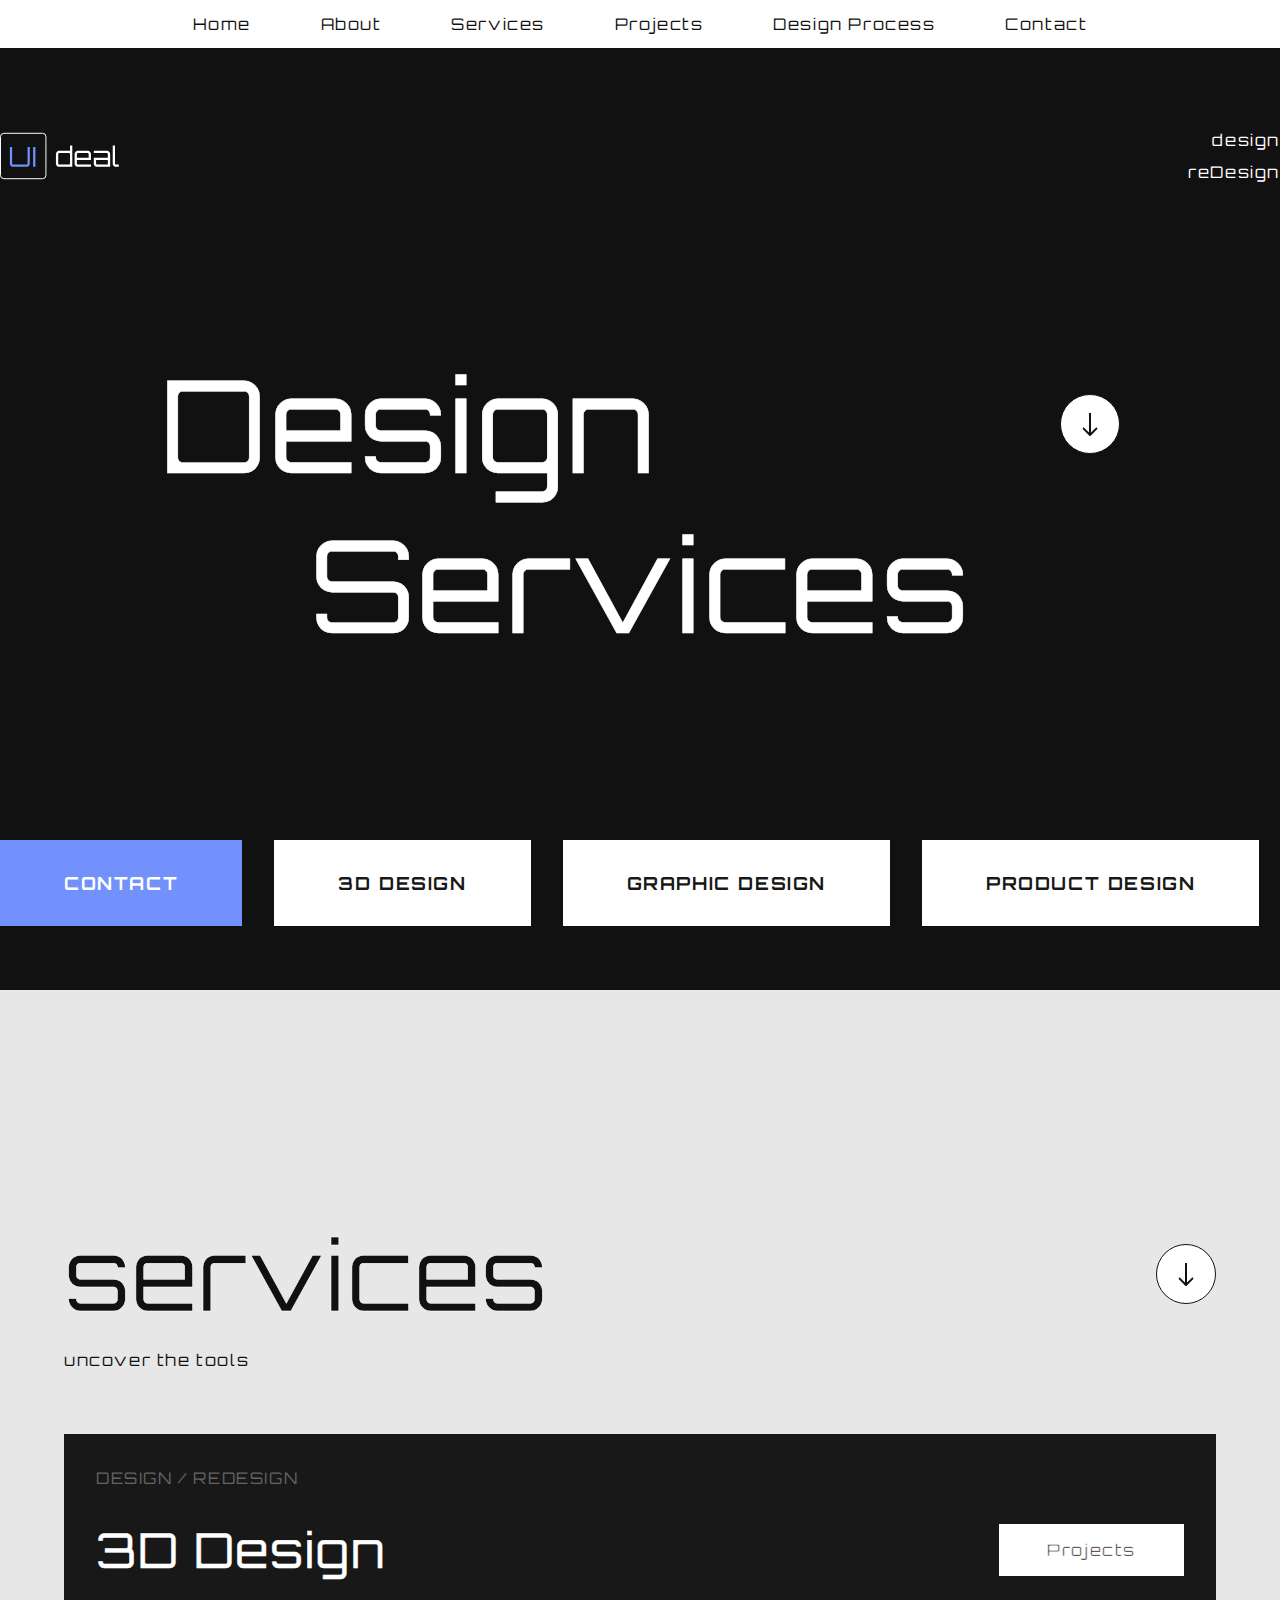
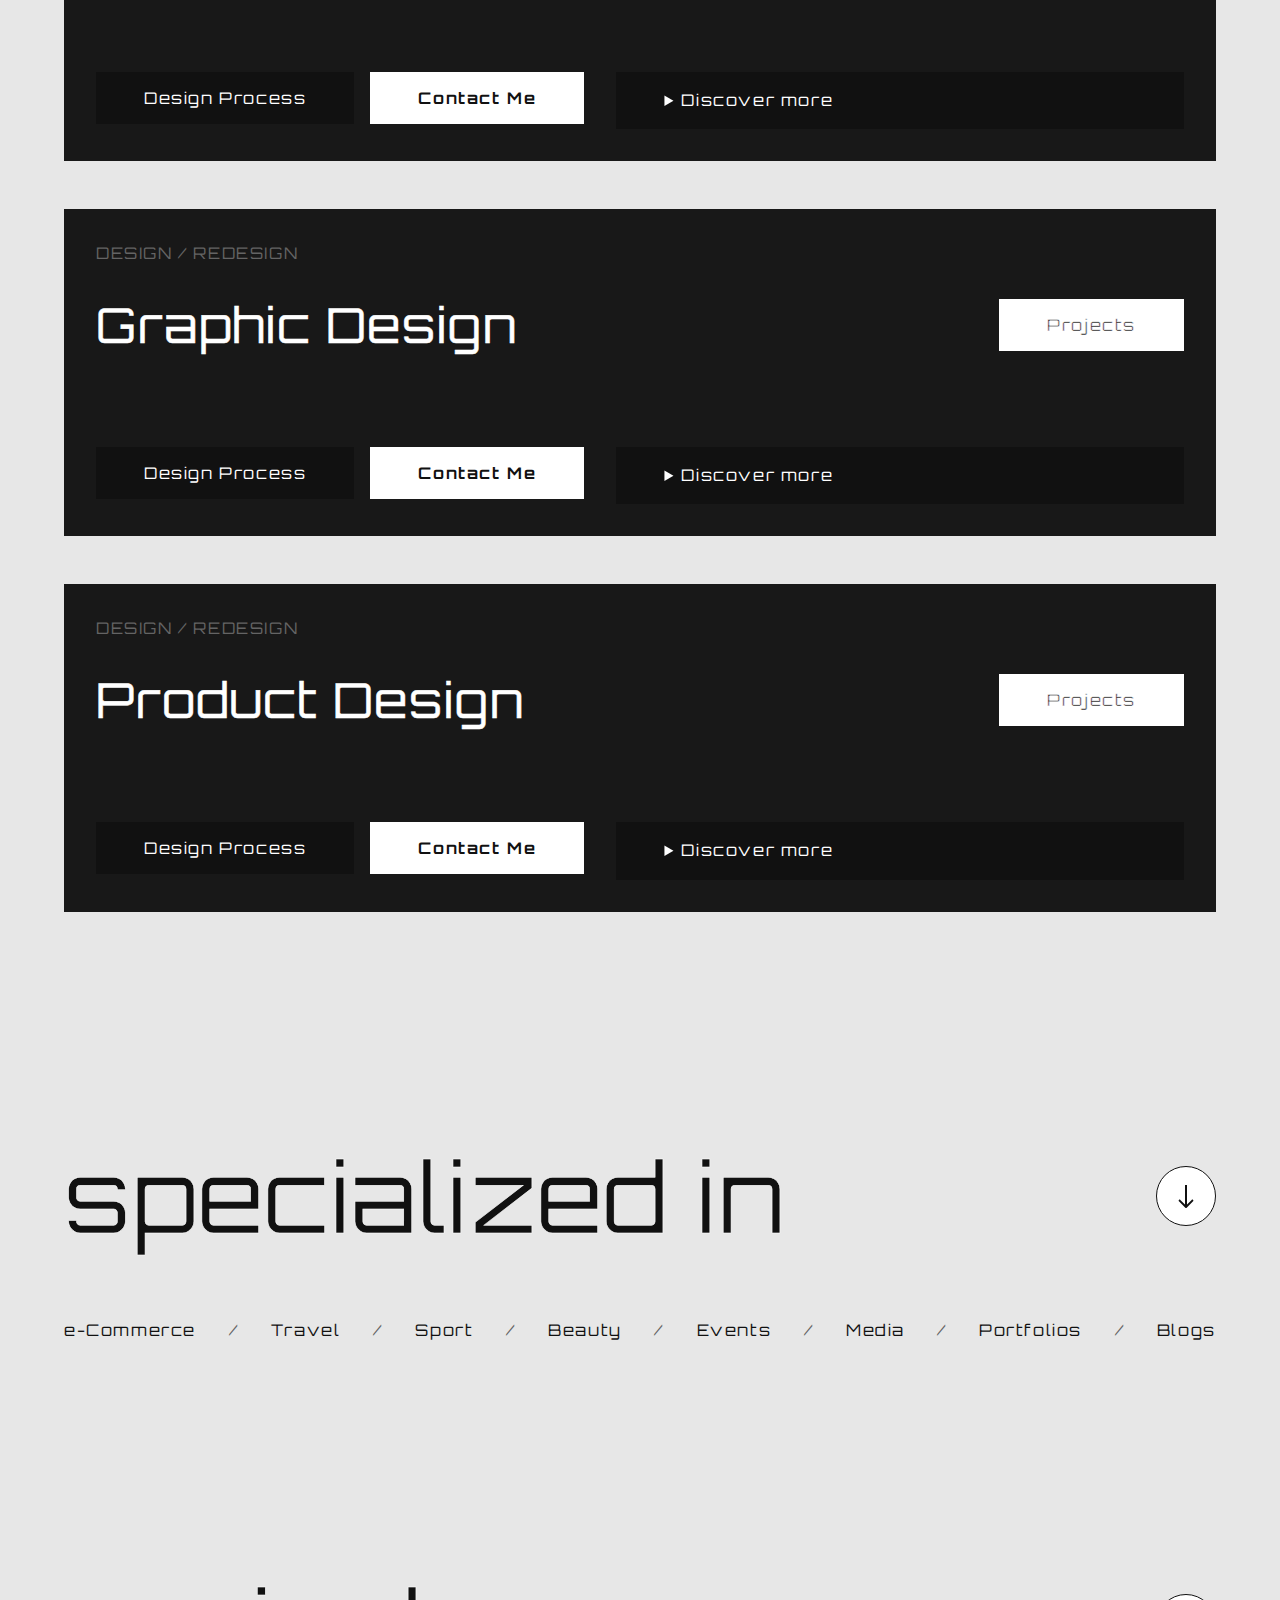
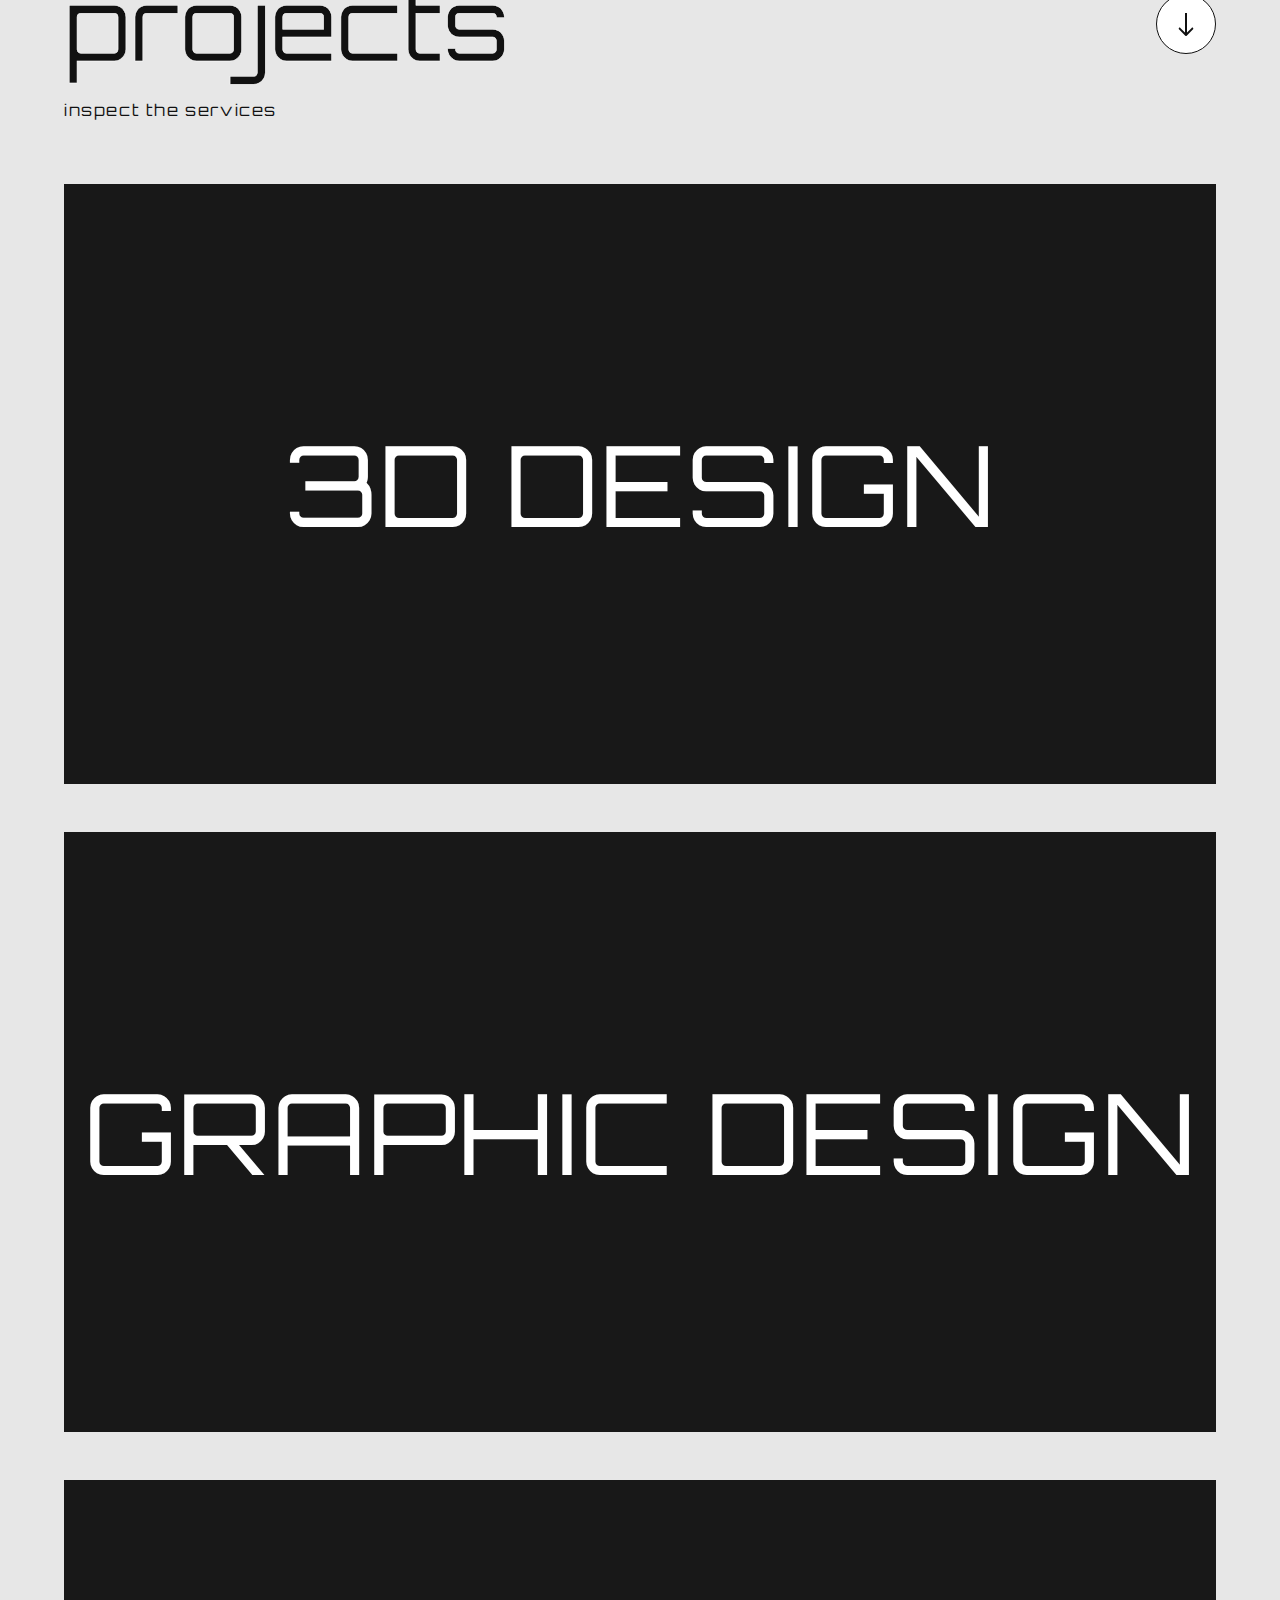
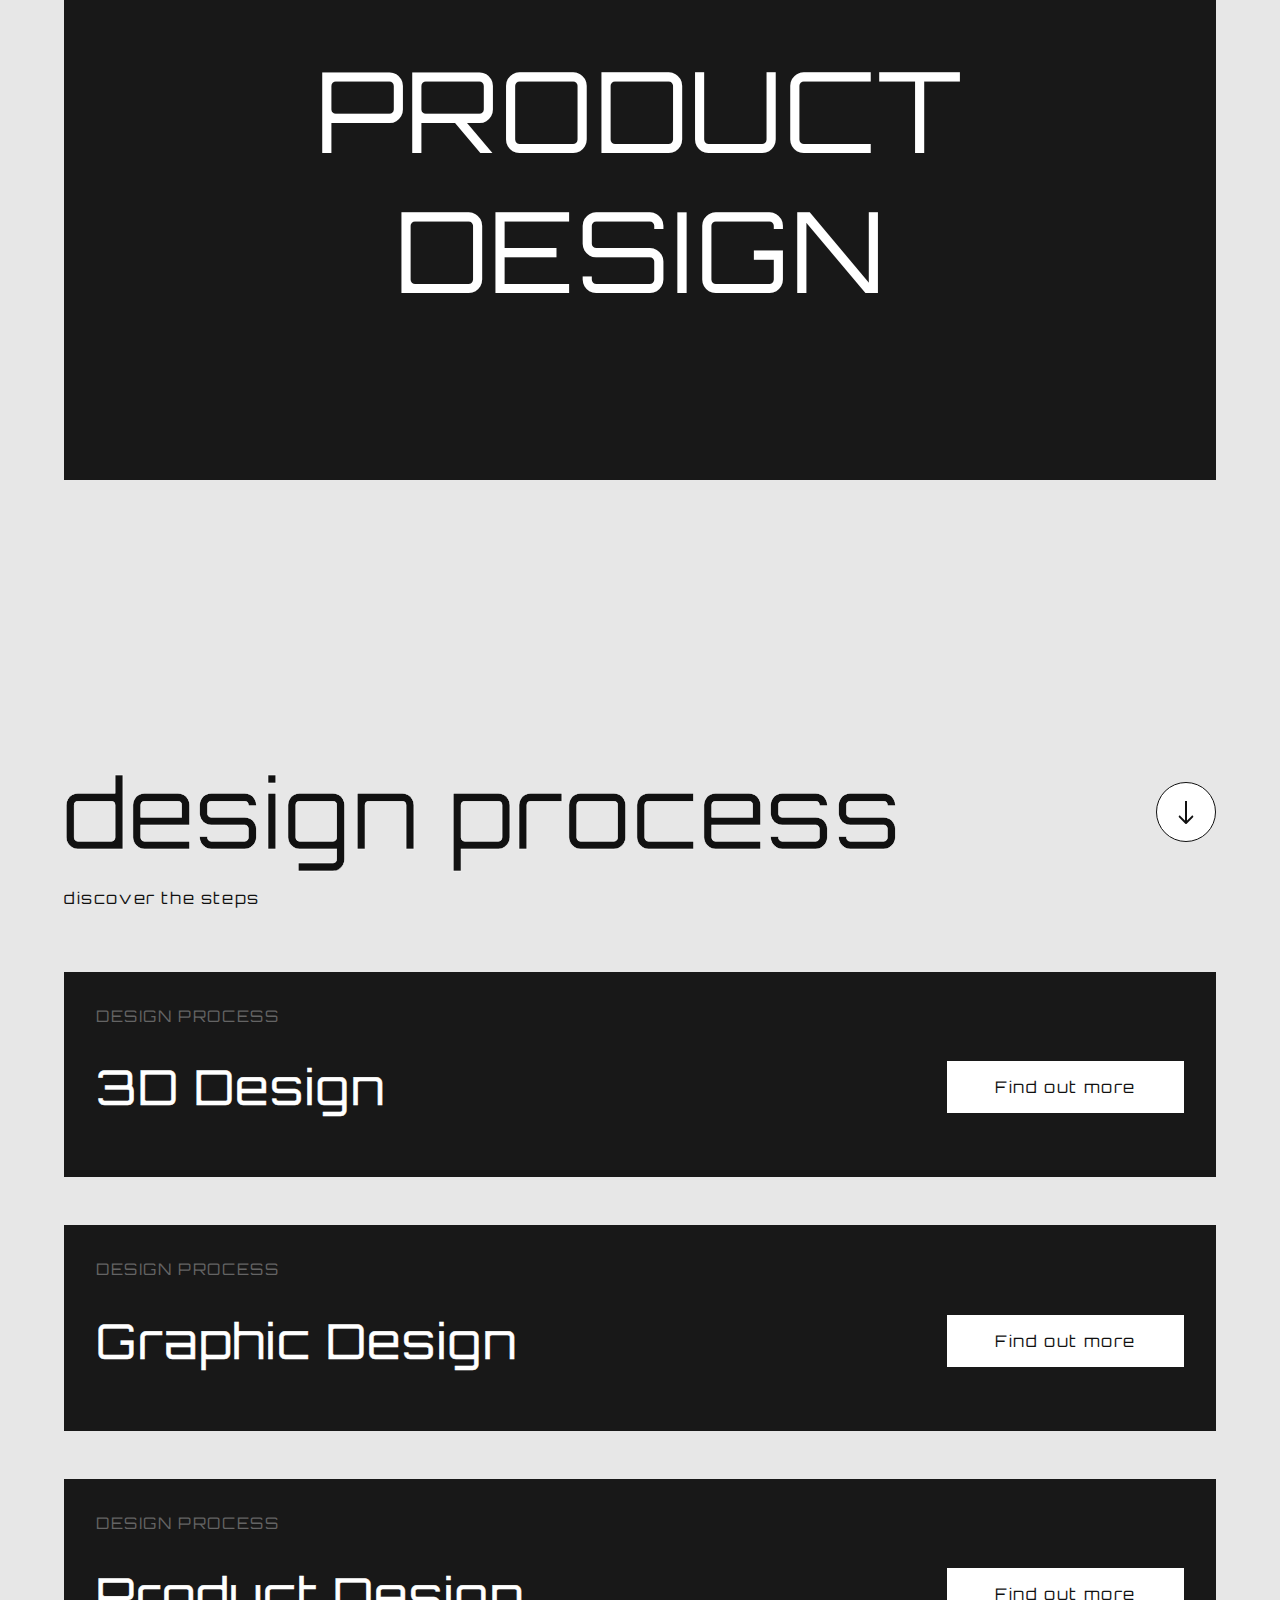
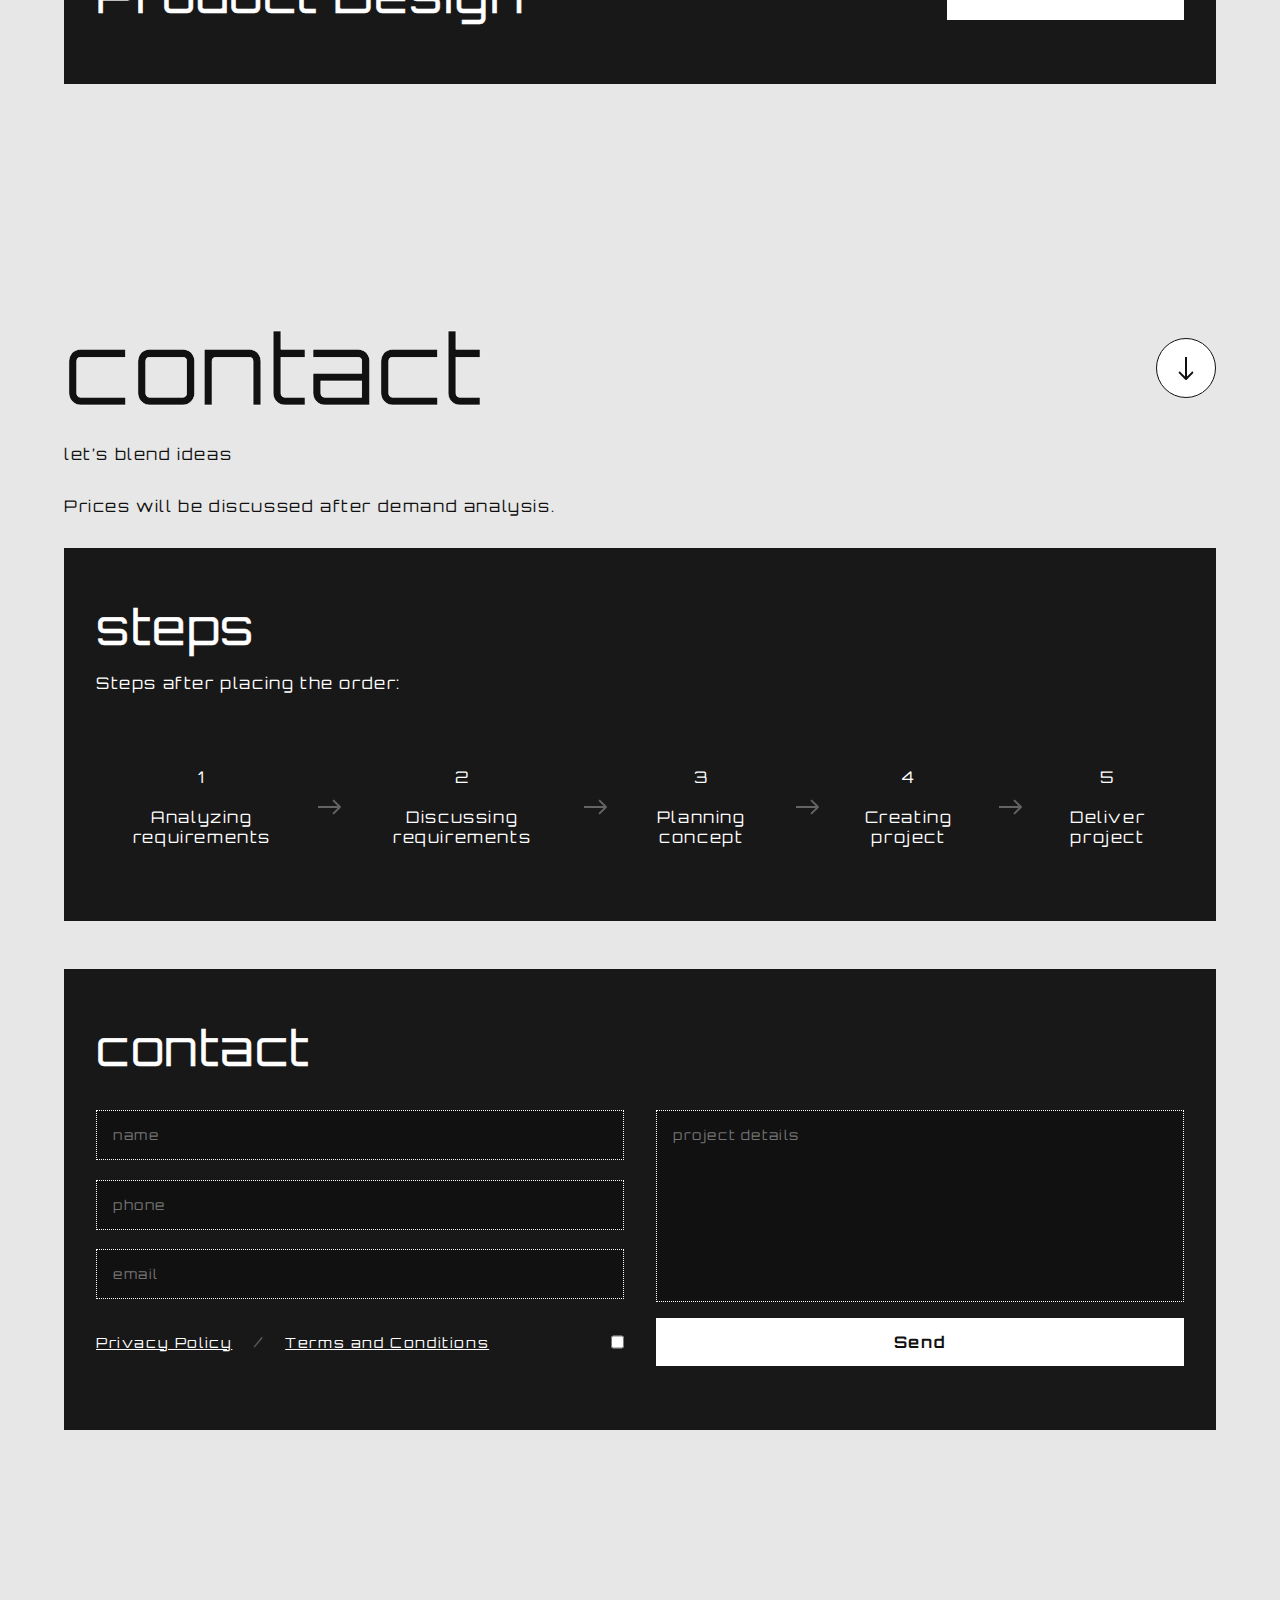
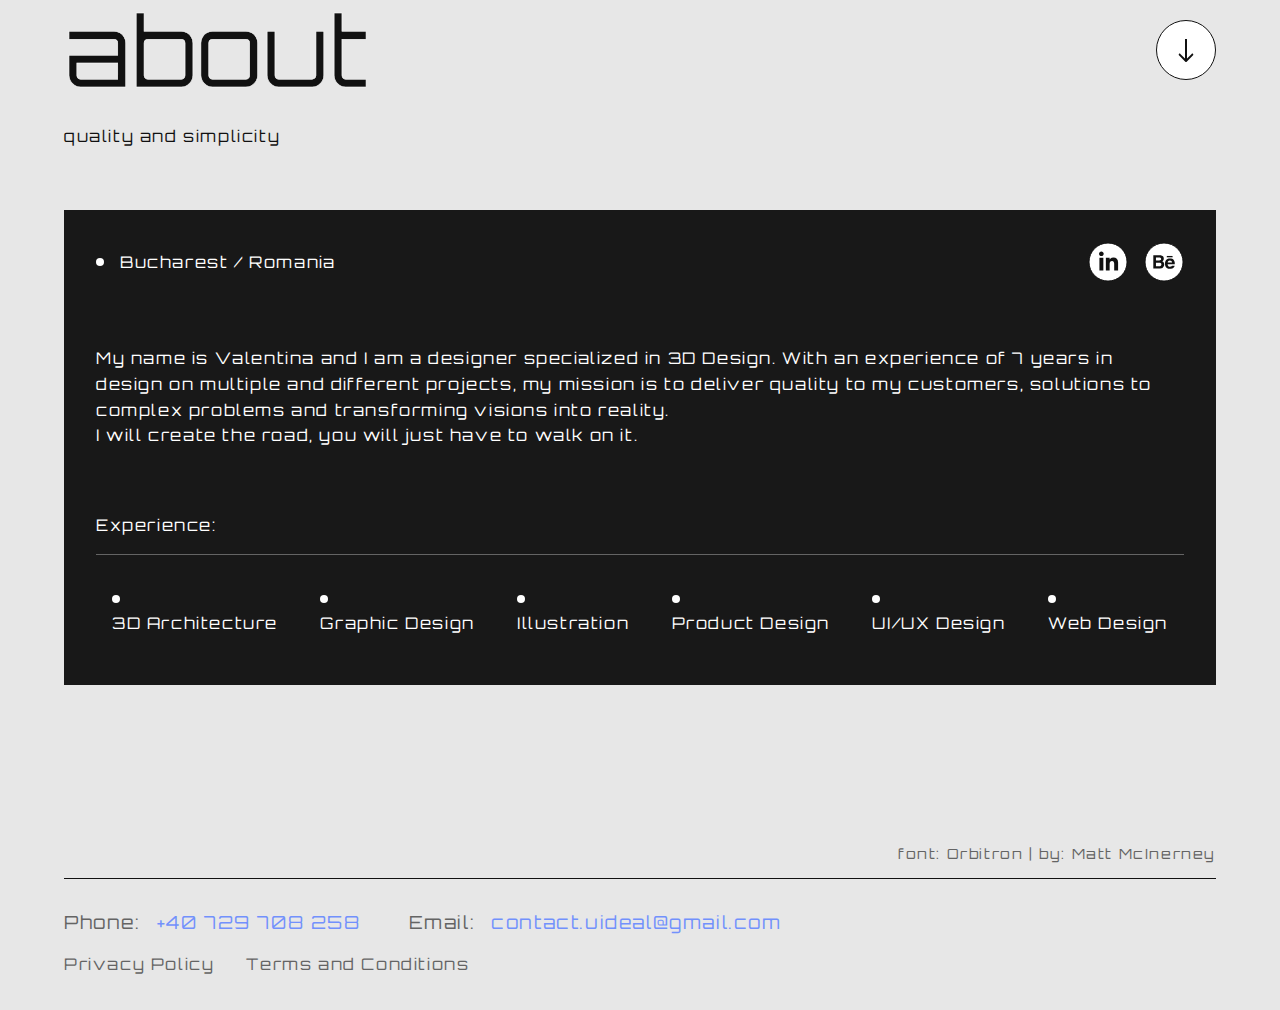
<file: index.html>
<!DOCTYPE html>
<html lang="en">
<html>
    <head>
        <meta charset="utf-8">
        <meta name="author" content="Portfolio">
            <title>Design Services</title>
                <link rel="preconnect" href="https://fonts.googleapis.com">
                <link rel="preconnect" href="https://fonts.gstatic.com" crossorigin>
                <link href="https://fonts.googleapis.com/css2?family=Orbitron:wght@400..900&display=swap" rel="stylesheet">
            <link href="./css/styles.css" rel="stylesheet">
            <link rel="icon" href="./img/logo-thumbnail.svg">
            <script src="./js/script.js"></script>
    </head>
    <body>
        <header>
            <div class="navigation">  
                <div class="nav-bar">
                    <ul class="nav">
                        <a class="link" href="#home">Home</a>
                        <a class="link" href="#about">About</a>
                        <a class="link" href="#services">Services</a>
                        <a class="link" href="#projects">Projects</a>
                        <a class="link" href="#design-process">Design Process</a>
                        <a class="link" href="#contact">Contact</a>
                    </ul>
                </div>
            </div>  
        </header>

        <main>
            <div class="cover" id="home"> 
                <div class="container-1">
                    <img src="./img/logo.svg" width="120px" height="120px">
                    <div class="cover-text">
                        <p>design</p>
                        <p>reDesign</p>
                    </div>
                </div>

                <div class="container-2">
                        <div class="cover-content">
                            <h1>Design</h1>
                            <img src="./img/arrow.svg" alt="arrow-icon">
                        </div>

                        <div class="cover-content-2">
                            <h1>Services</h1>
                        </div>
                </div>

                <div class="container-3">
                    <a href="#contact"><button class="contact-btn">CONTACT</button></a>
                    <a href="#3D Design"><button class="cover-btn">3D DESIGN</button></a>
                    <a href="#Graphic Design"><button class="cover-btn">GRAPHIC DESIGN</button></a>
                    <a href="#Product Design"><button class="cover-btn">PRODUCT DESIGN</button></a>
                </div>
            </div>
        </main>

        <section>
            <div class="container">
                <div class="subtitle">
                    <div class="services">
                        <h1 id="services">services</h1>
                        <img src="./img/arrow.svg" alt="arrow-icon">
                    </div>
                    <div class="list-services">
                        <p>uncover the tools</p>
                    </div>
                </div>

                <div class="services-cards">
                    <div class="container-cards">

                        <div class="cards">
                            <div class="content">
                                <p id="3D Design">DESIGN / REDESIGN</p>
                                <div class="card">
                                    <h1 class="title">3D Design</h1>
        
                                    <div class="project-view">
                                        <div class="text">
                                            <a href="./pages/3D_projects.html"><button class="projects-btn">Projects</button></a>
                                        </div>
                                    </div>
                                </div>
        
                                <div class="cards-btn">
                                    <a href="./pages/3D_design-process.html"><button class="design-process-btn">Design Process</button></a>
                                    <a href="#contact"><button class="contact-me-btn">Contact Me</button></a>
                                    
                                    <div class="dropmenu"></div>
                                    <details class="discover-more-btn">
                                            <summary>Discover more</summary>
                                                <div class="discover">
                                                    <summary class="summary">3D Model Design</summary>
                                                    <div class="discover">
                                                        <ul class="list-discover">
                                                            <li>architectural renders ( commercial | residential )</li>
                                                            <li>3D product design ( specific object )</li>
                                                        </ul>
                                                    </div>
                                                </div>
                                    </details>

                                </div> 
                            </div> 
                        </div>    
                            
                        <div class="cards">
                            <div class="content">
                                <p id="Graphic Design">DESIGN / REDESIGN</p>
                                <div class="card">
                                    <h1 class="title">Graphic Design</h1>
        
                                    <div class="project-view">
                                        <div class="text">
                                            <a href="./pages/graphic_projects.html"><button class="projects-btn">Projects</button></a>
                                        </div>
                                    </div>
                                </div>

                                <div class="cards-btn">
                                    <a href="./pages/graphic_design-process.html"><button class="design-process-btn">Design Process</button></a>
                                    <a href="#contact"><button class="contact-me-btn">Contact Me</button></a>
                                    
                                    <div class="dropmenu"></div>
                                    <details class="discover-more-btn">
                                            <summary>Discover more</summary>

                                                <summary class="summary">Graphic Design</summary>
                                                <div class="discover">
                                                    <ul class="list-discover">
                                                        <li>Packaging Design</li>
                                                        <li>Label Design</li>
                                                        <li>Digital & Print Design</li>
                                                    </ul>
                                                </div>

                                                <summary class="summary">Illustration Design</summary>
                                                <div class="discover">
                                                    <ul class="list-discover">
                                                        <li>Sketch</li>
                                                        <li>Drawing</li>
                                                    </ul>
                                                </div>

                                                <summary class="summary">UI/UX Design</summary>
                                                <div class="discover">
                                                    <ul class="list-discover">
                                                        <li>Website Design</li>
                                                        <li>Mobile App Design</li>
                                                    </ul>
                                                </div>

                                                <summary class="summary">Brand Design</summary>
                                                <div class="discover">
                                                    <ul class="list-discover">
                                                        <li>Brand Identity</li>
                                                        <li>Brand Strategy</li>
                                                    </ul>
                                                </div>

                                    </details>

                                </div> 
                            </div>
                        </div>

                            
                        <div class="cards">
                            <div class="content">
                                <p id="Product Design">DESIGN / REDESIGN</p>
                                <div class="card">
                                    <h1 class="title">Product Design</h1>
        
                                    <div class="project-view">
                                        <div class="text">
                                            <a href="./pages/product_projects.html"><button class="projects-btn">Projects</button></a>
                                        </div>
                                    </div>
                                </div>
                                
                                <div class="cards-btn">
                                    <a href="./pages/product_design-process.html"><button class="design-process-btn">Design Process</button></a>
                                    <a href="#contact"><button class="contact-me-btn">Contact Me</button></a>
                                    
                                    <div class="dropmenu"></div>
                                    <details class="discover-more-btn">
                                            <summary>Discover more</summary>
                                                <div class="discover">
                                                    <summary class="summary">Product Design</summary>
                                                    <div class="discover">
                                                        <ul class="list-discover">
                                                            <li>Product Prototype and Manufacturing</li>
                                                        </ul>
                                                    </div>
                                                </div>
                                    </details>
                                    
                                </div>  
                            </div>
                        </div>
                        </div>
                    </div>
                </div>
            </div>

            <div class="container">
                <div class="subtitle">
                    <div class="specialization">
                        <h1>specialized in</h1>
                        <img src="./img/arrow.svg" alt="arrow-icon">
                    </div>
                    <div class="list-specialization">
                        <p>e-Commerce</p>
                        <p class="slash">/</p>
                        <p>Travel</p>
                        <p class="slash">/</p>
                        <p>Sport</p>
                        <p class="slash">/</p>
                        <p>Beauty</p>
                        <p class="slash">/</p>
                        <p>Events</p>
                        <p class="slash">/</p>
                        <p>Media</p>
                        <p class="slash">/</p>
                        <p>Portfolios</p>
                        <p class="slash">/</p>
                        <p>Blogs</p>
                    </div>
                </div>
            </div>

            <div class="container">
                <div class="subtitle">
                    <div class="projects">
                        <h1 id="projects">projects</h1>
                        <img src="./img/arrow.svg" alt="arrow-icon">
                    </div>
                    <div class="list-services">
                        <p>inspect the services</p>
                    </div>
                </div>

                <div class="projects-photos">
                    <div class="container-cards">
                        <div class="cards">
                            <a href="./pages/3D_projects.html"><button class="image-1">3D DESIGN</button></a>
                            <a href="./pages/graphic_projects.html"><button class="image-2">GRAPHIC DESIGN</button></a>
                            <a href="./pages/product_projects.html"><button class="image-3">PRODUCT DESIGN</button></a>
                        </div>
                    </div>
                </div>    
            </div>

            <div class="container">
                <div class="subtitle">
                    <div class="design-container">
                        <h1 id="design-process">design process</h1>
                        <img src="./img/arrow.svg" alt="arrow-icon">
                    </div>
                    <div class="list-services">
                        <p>discover the steps</p>
                    </div>
                </div>

                <div class="design-cards">
                    <div class="container-cards">

                        <div class="cards">
                            <div class="content">
                                <p>DESIGN PROCESS</p>
                                <div class="card-design">
                                    <h1 class="category">3D Design</h1>
                                    <a href="./pages/3D_design-process.html"><button class="find-out-more-btn">Find out more</button></a>
                                </div>
                            </div>
                        </div>

                        <div class="cards">
                            <div class="content">
                                <p>DESIGN PROCESS</p>
                                <div class="card-design">
                                    <h1 class="category">Graphic Design</h1>
                                    <a href="./pages/graphic_design-process.html"><button class="find-out-more-btn">Find out more</button></a>
                                </div>
                            </div>
                        </div>

                        <div class="cards">
                            <div class="content">
                                <p>DESIGN PROCESS</p>
                                <div class="card-design">
                                    <h1 class="category">Product Design</h1>
                                    <a href="./pages/product_design-process.html"><button class="find-out-more-btn">Find out more</button></a>
                                </div>
                            </div>
                        </div>
                    </div>
                </div>
            </div>

            <div class="container">
                <div class="subtitle">
                    <div class="contact">
                        <h1 id="contact">contact</h1>
                        <img src="./img/arrow.svg" alt="arrow-icon">
                    </div>
                    <div class="list-services">
                        <p>let’s blend ideas</p>
                        <p class="price">Prices will be discussed after demand analysis.</p>
                    </div>

                <div class="step-1-container">
                    <div class="step-1">
                        <div class="container">
                            <div class="text">
                                <div class="title-1">
                                    <h1>steps</h1>
                                    <p>Steps after placing the order:</p>
                                </div>

                                <div class="order">
                                    <div class="circle">
                                        <div class="contents">
                                            <p>1</p>
                                            <p>Analyzing requirements</p>
                                        </div>
                                    </div>
        
                                    <img src="./img/gray-arrow.svg" alt="gray-arrow-icon">
        
                                    <div class="circle">
                                        <div class="contents">
                                            <p>2</p>
                                            <p>Discussing requirements</p>
                                        </div>
                                    </div>
        
                                    <img src="./img/gray-arrow.svg" alt="gray-arrow-icon">
        
                                    <div class="circle">
                                        <div class="contents">
                                            <p>3</p>
                                            <p>Planning concept</p>
                                        </div>
                                    </div>
        
                                    <img src="./img/gray-arrow.svg" alt="gray-arrow-icon">
        
                                    <div class="circle">
                                        <div class="contents">
                                            <p>4</p>
                                            <p>Creating project</p>
                                        </div>
                                    </div>
        
                                    <img src="./img/gray-arrow.svg" alt="gray-arrow-icon">
        
                                    <div class="circle">
                                        <div class="contents">
                                            <p>5</p>
                                            <p>Deliver project</p>
                                        </div>
                                    </div>
                                </div>
                            </div>
                        </div>
                    </div>
                </div >

                <div class="step-3">
                    <div class="text">
                        <div class="title-1">
                            <h1>contact</h1>
                        </div>
                    </div>

                    <div id="contactForm" class="form">
                        <form onsubmit="submitContactForm(event)">
                            <div class="text-input">
                                <div class="input">
                                    <div class="list-input-1">
                                        <input hidden type="text" id="date" name="entry.1243452430">
                                        <input type="text" id="name" name="entry.1632689356" placeholder="name" required>
                                        <input type="text" id="phone" name="entry.972452397" placeholder="phone" required>
                                        <input type="email" id="email" name="entry.344347248" placeholder="email" required>
    
                                        <div class="list">
                                            <label for="GDPR">
                                                <a href="./pages/privacy_policy.html">Privacy Policy</a> <span>/</span> 
                                                <a href="./pages/terms_and_conditions.html">Terms and Conditions</a>
                                            </label>
                                            <input type="checkbox" id="GDPR" name="GDPR" required>
                                        </div>
                                    </div>
    
                                    <div class="list-input-2">
                                        <textarea required="message" id="project-details" name="entry.952346902" placeholder="project details"></textarea>
                                        <input type="submit" id="ContactFormButton" value="Send">
                                    </div>    
                                </div>
    
                            </div> 
                        </form>
                    </div>
                </div>
            </div>


            <div class="container">
                <div class="subtitle">
                    <div class="about">
                        <h1 id="about">about</h1>
                        <img src="./img/arrow.svg" alt="arrow-icon">
                    </div>
                    <div class="list-services">
                        <p>quality and simplicity</p>
                    </div>
                </div>

                <div class="description">
                    <div class="container">
                        <div class="social">
                            <div class="bullet-location">
                                <div></div>
                                <p>Bucharest / Romania</p>
                            </div>
                            <div class="social-icons">
                            <!--<a href="" target="_blank"><img src="./img/svg" alt="icon" class="behance-icon"></a>-->

                                <svg id="linkedin_white-icon_svg" data-name="icon" xmlns="http://www.w3.org/2000/svg" width="40" height="40" viewBox="0 0 40 40" fill="none">
                                    <a href="https://www.linkedin.com/in/valentina-f-895159166/" target="_blank">
                                        <path id="bg" d="M20.03 39.06C9.52 39.06 1 30.54 1 20.03C1 9.52 9.52 1 20.03 1C30.54 1 39.06 9.52 39.06 20.03C39.07 30.54 30.54 39.06 20.03 39.06Z" fill="white"/>
                                        <path id="linkedin_stroke" d="M20.03 39.06C9.52 39.06 1 30.54 1 20.03C1 9.52 9.52 1 20.03 1C30.54 1 39.06 9.52 39.06 20.03C39.07 30.54 30.54 39.06 20.03 39.06Z" stroke="#111111" stroke-miterlimit="10"/>    
                                        <path id="linkedin_i" d="M15.3497 15.78H11.4097V28.5H15.3497V15.78Z" fill="#111111"/>
                                        <path id="linkedin_dot" d="M13.3598 14.12C14.6498 14.12 15.6898 13.07 15.6898 11.77C15.6898 10.47 14.6498 9.41998 13.3598 9.41998C12.0698 9.41998 11.0298 10.47 11.0298 11.77C11.0298 13.07 12.0698 14.12 13.3598 14.12Z" fill="#111111"/>
                                        <path id="linkedin_n" d="M21.6399 21.83C21.6399 20.04 22.4599 18.98 24.0399 18.98C25.4899 18.98 26.1798 20 26.1798 21.83C26.1798 23.66 26.1798 28.51 26.1798 28.51H30.0999C30.0999 28.51 30.0999 23.86 30.0999 20.45C30.0999 17.04 28.1698 15.39 25.4698 15.39C22.7698 15.39 21.6399 17.49 21.6399 17.49V15.78H17.8599V28.5H21.6399C21.6399 28.51 21.6399 23.79 21.6399 21.83Z" fill="#111111"/>
                                    </a>
                                </svg> 

                                <svg id="behance_white-icon_svg" data-name="icon" xmlns="http://www.w3.org/2000/svg" width="40" height="40" viewBox="0 0 40 40" fill="none">
                                    <a href="https://www.behance.net/valentinafoianu" target="_blank">
                                        <path id="bg" d="M20.03 39.06C9.52 39.06 1 30.54 1 20.03C1 9.52 9.52 1 20.03 1C30.54 1 39.06 9.52 39.06 20.03C39.06 30.54 30.54 39.06 20.03 39.06Z" fill="white"/>
                                        <path id="behance_stroke" d="M20.03 39.06C9.52 39.06 1 30.54 1 20.03C1 9.52 9.52 1 20.03 1C30.54 1 39.06 9.52 39.06 20.03C39.06 30.54 30.54 39.06 20.03 39.06Z" stroke="#111111" stroke-miterlimit="10"/>
                                        <path id="behance_b" d="M17.1901 26.34C17.7701 26.22 18.27 26 18.7 25.67C19.08 25.39 19.39 25.04 19.64 24.62C20.04 23.99 20.23 23.28 20.23 22.49C20.23 21.73 20.0601 21.07 19.7101 20.54C19.3601 20 18.85 19.61 18.17 19.36C18.62 19.13 18.9601 18.88 19.1901 18.6C19.6001 18.11 19.8101 17.45 19.8101 16.64C19.8101 15.85 19.61 15.17 19.2 14.61C18.52 13.69 17.3701 13.22 15.7501 13.19H9.31006V26.52H15.3101C15.9801 26.52 16.6101 26.46 17.1901 26.34ZM11.9601 15.51H14.86C15.5 15.51 16.0201 15.58 16.4301 15.72C16.9101 15.92 17.1501 16.33 17.1501 16.95C17.1501 17.51 16.97 17.9 16.61 18.12C16.25 18.34 15.78 18.45 15.2 18.45H11.9601V15.51ZM11.9601 24.21V20.66H15.2401C15.8101 20.67 16.26 20.74 16.57 20.89C17.14 21.15 17.42 21.62 17.42 22.32C17.42 23.14 17.13 23.69 16.54 23.98C16.22 24.14 15.7701 24.21 15.1901 24.21H11.9601Z" fill="#111111"/>
                                        <path id="behance_e" d="M22.4901 25.64C23.4901 26.45 24.6501 26.85 25.9601 26.85C27.5501 26.85 28.7901 26.37 29.6701 25.41C30.2401 24.81 30.5601 24.21 30.6301 23.63H28.0001C27.8501 23.92 27.6701 24.14 27.4701 24.31C27.1001 24.61 26.6301 24.76 26.0401 24.76C25.4901 24.76 25.0101 24.64 24.6201 24.39C23.9701 23.99 23.6301 23.3 23.5901 22.31H30.7701C30.7801 21.46 30.7501 20.81 30.6901 20.35C30.5701 19.58 30.3101 18.9 29.9001 18.31C29.4501 17.65 28.8801 17.16 28.2001 16.85C27.5101 16.54 26.7401 16.39 25.8801 16.39C24.4401 16.39 23.2601 16.85 22.3601 17.76C21.4601 18.67 21.0001 19.98 21.0001 21.69C20.9801 23.52 21.4801 24.83 22.4901 25.64ZM24.3301 19.09C24.6901 18.72 25.2101 18.53 25.8701 18.53C26.4801 18.53 26.9901 18.71 27.4001 19.06C27.8101 19.41 28.0401 19.93 28.0901 20.62H23.6501C23.7301 19.98 23.9601 19.47 24.3301 19.09Z" fill="#111111"/>
                                        <path id="behance_accent" d="M28.5903 13.96H22.8003V15.3H28.5903V13.96Z" fill="#111111"/>
                                    </a>
                                </svg>
                            </div>
                        </div>  
                        
                        <div class="text">
                            <p>My name is Valentina and I am a designer specialized in 3D Design. With an experience of 7 years in design on multiple and different projects, my mission is to deliver quality to my customers, solutions to complex problems and transforming visions into reality.</p>
                            <p>I will create the road, you will just have to walk on it.</p>
                        </div>

                        <div class="experience">
                            <p>Experience:</p>  
                            <div class="divider"></div>
                            <div class="field">
                                <div class="bullets">
                                    <div class="bullet">
                                        <div></div> 
                                        <p>3D Architecture</p>
                                    </div>

                                    <div class="bullet">
                                        <div></div>
                                        <p>Graphic Design</p>
                                    </div>

                                    <div class="bullet">
                                        <div></div>
                                        <p>Illustration</p>
                                    </div>

                                    <div class="bullet">
                                        <div></div>
                                        <p>Product Design</p>
                                    </div>

                                    <div class="bullet">
                                        <div></div>
                                        <p>UI/UX Design</p>
                                    </div>

                                    <div class="bullet">
                                        <div></div>
                                        <p>Web Design</p>
                                    </div>
                                  
                                </div>
                            </div>    
                        </div>
                    </div>
                </div>
            </div>          
        </section>

        <footer>
            <div class="container">
                <div class="font-source"><a href="https://befonts.com/orbitron-font-family.html" target="_blank">font: Orbitron | by: Matt McInerney</a></div>
    
                <div class="divider-footer"></div>
    
                <div class="legal">
                    <div class="contact-info">
                        <p>Phone:<span>+40 729 708 258</span></p>
                        <p>Email:<span>contact.uideal@gmail.com</span></p>
                    </div>

                    <div class="terms">
                        <a href="./pages/privacy_policy.html" class="privacy" target="_blank">Privacy Policy</a>
                        <a href="./pages/terms_and_conditions.html" class="terms" target="_blank">Terms and Conditions</a>
                    </div>
                </div>

            </div>
        </footer>
    </body>
</html>
</file>
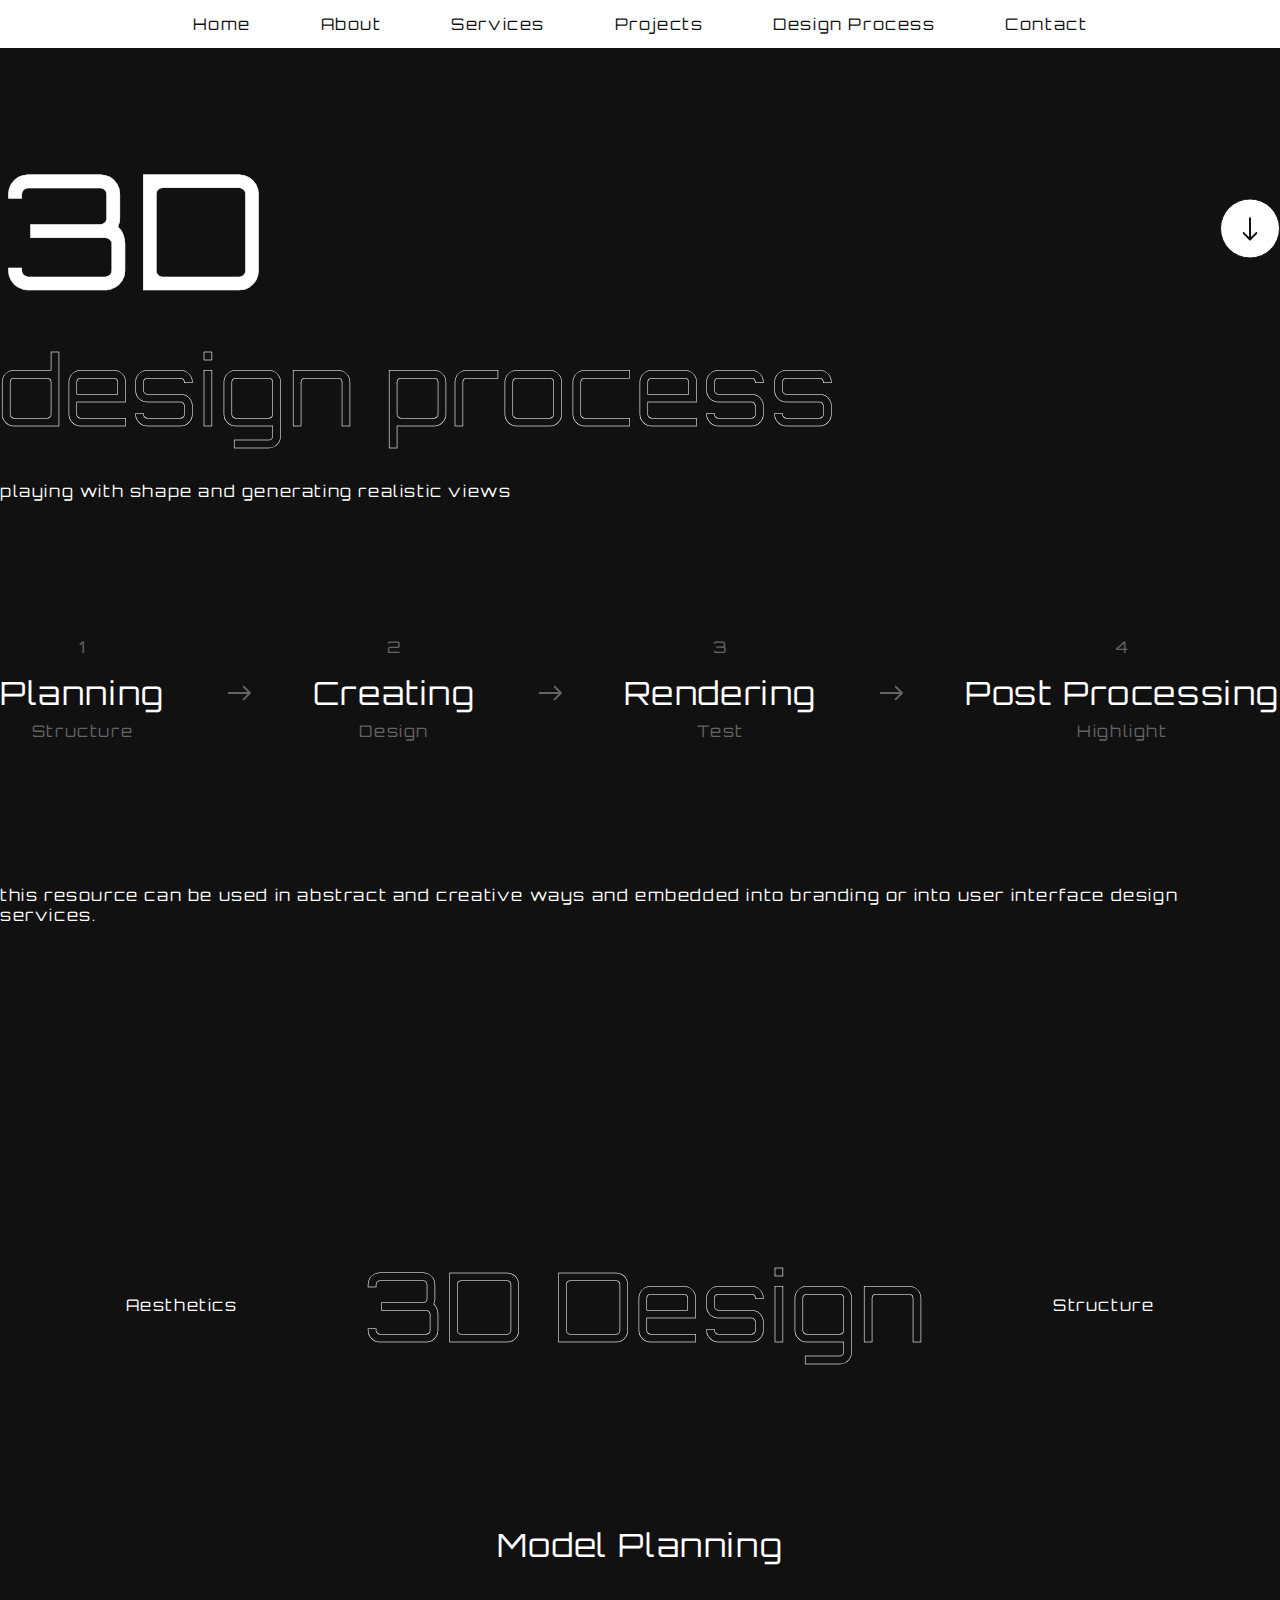
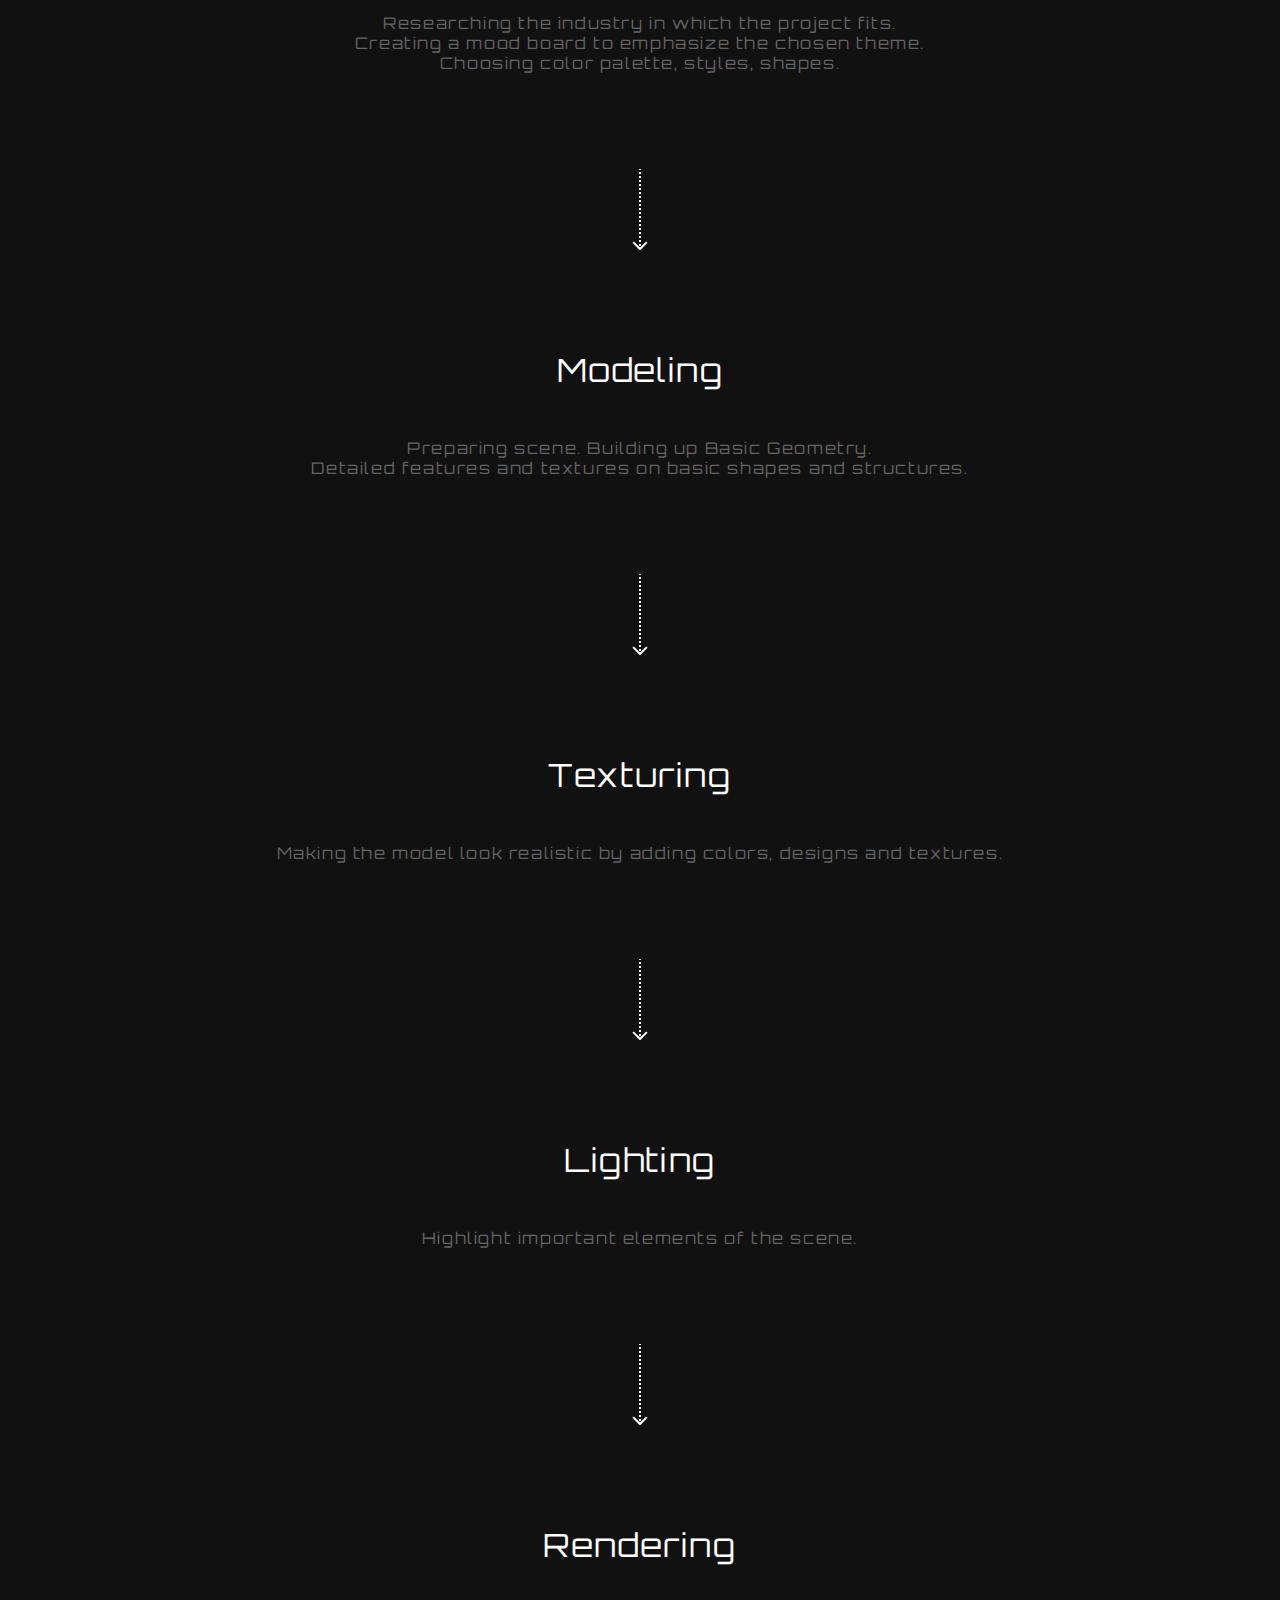
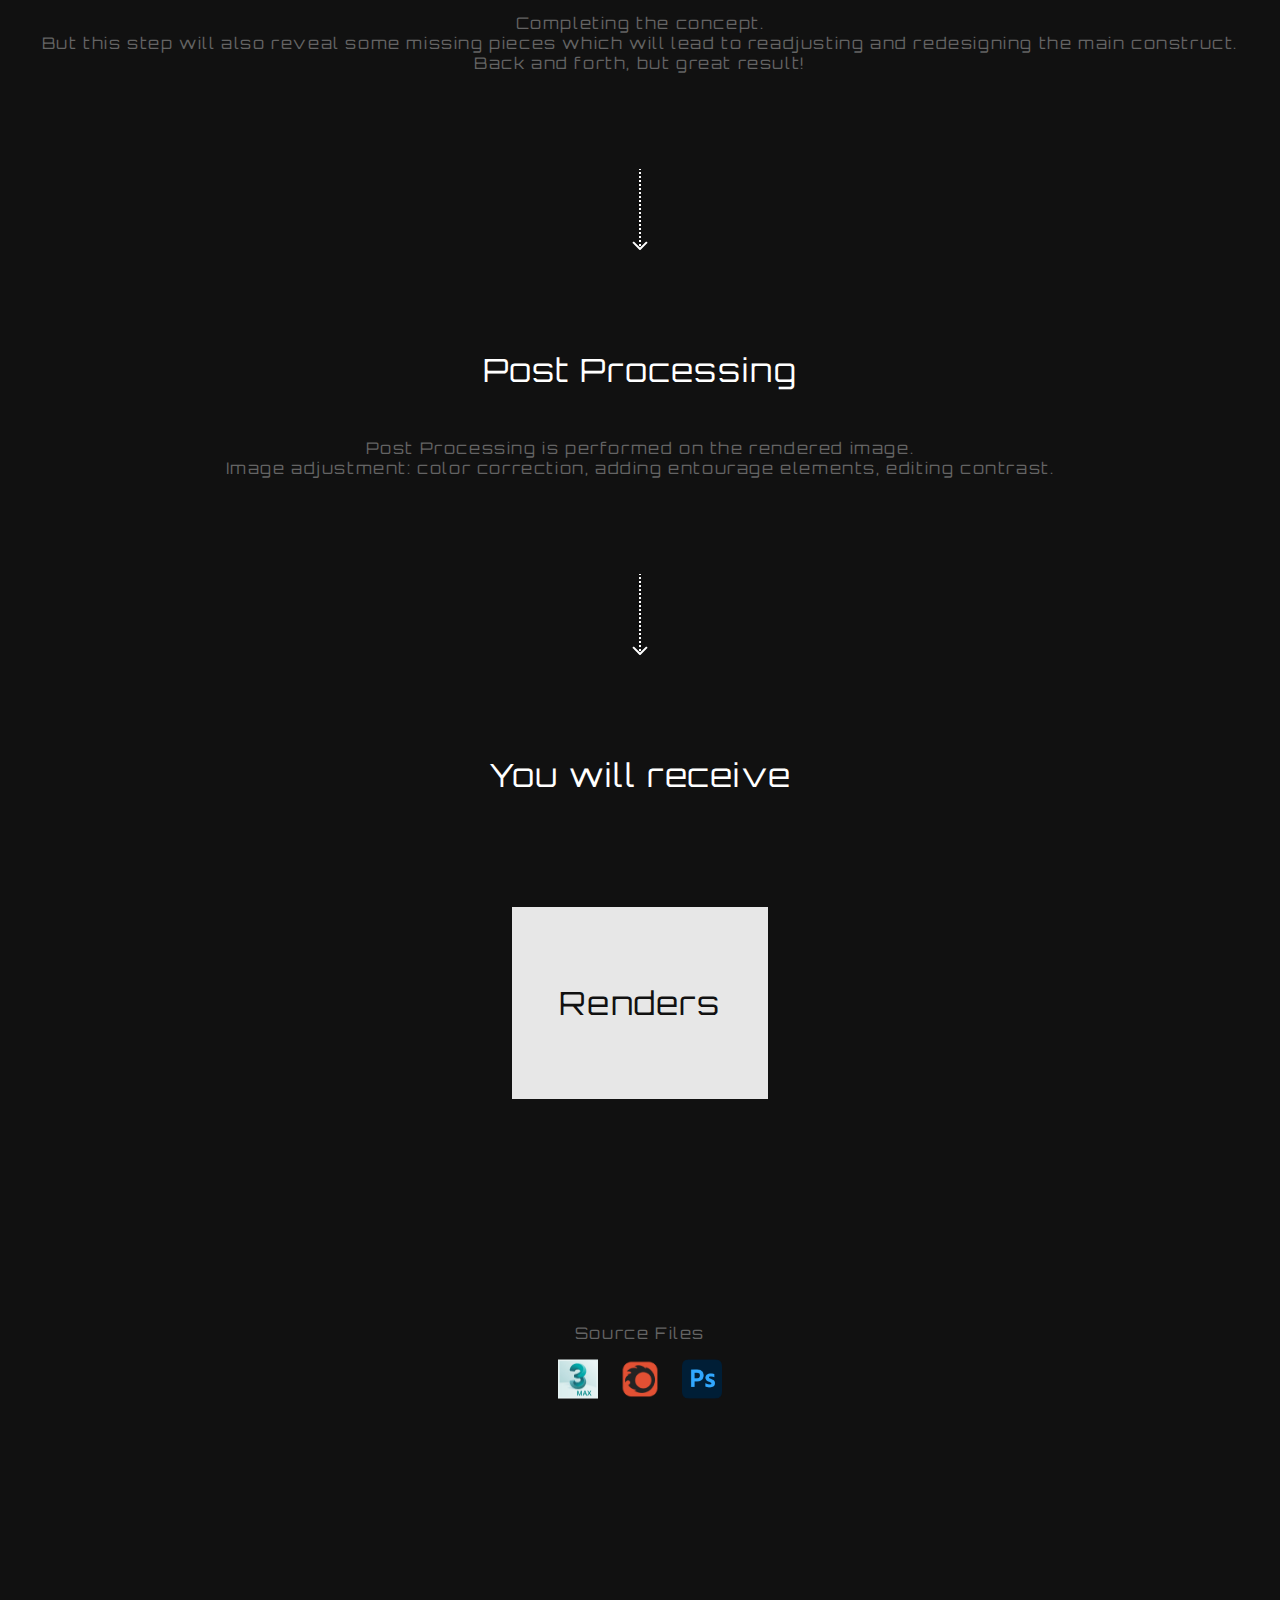
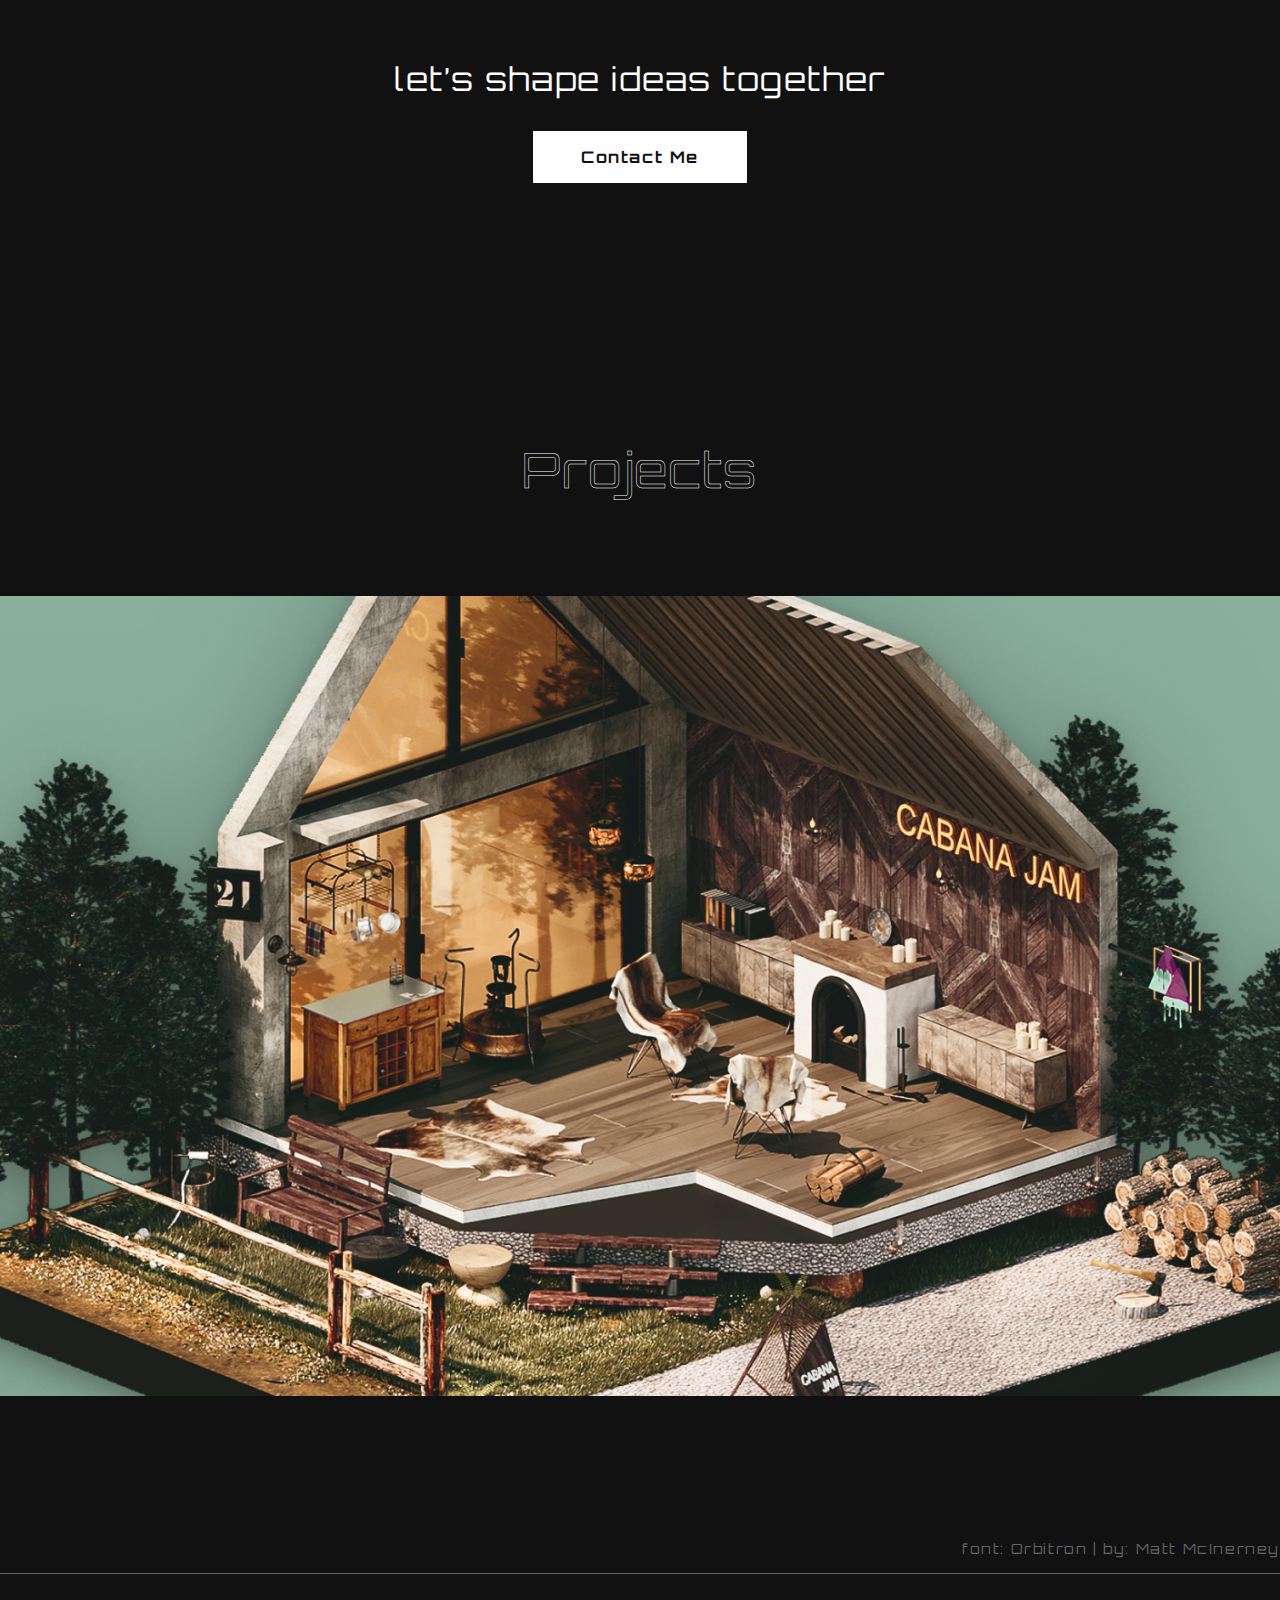
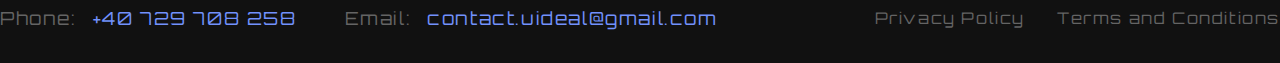
<file: pages/3D_design-process.html>
<!DOCTYPE html>
<html lang="en">
<html>
    <head>
        <meta charset="utf-8">
        <meta name="author" content="Portfolio">
            <title>3D Design Process</title>
                <link rel="preconnect" href="https://fonts.googleapis.com">
                <link rel="preconnect" href="https://fonts.gstatic.com" crossorigin>
                <link href="https://fonts.googleapis.com/css2?family=Orbitron:wght@400..900&display=swap" rel="stylesheet">
            <link href="../css/3D_design-process.css" rel="stylesheet">
            <link rel="icon" href="../img/logo-thumbnail.svg">
            <script src="../js/script.js"></script>
    </head>

    <body>

        <header>
            <div class="navigation">  
                <div class="nav-bar">
                    <ul class="nav">
                        <a href="../index.html#home">Home</a>
                        <a href="../index.html#about">About</a>
                        <a href="../index.html#services">Services</a>
                        <a href="../index.html#projects">Projects</a>
                        <a href="../index.html#design-process">Design Process</a>
                        <a href="../index.html#contact">Contact</a>
                    </ul>
                </div>
            </div>
        </header>

        <section>        
            <div class="container">
                <div class="subtitle">
                    <div class="field">
                        <h1>3D</h1>
                        <img src="../img/arrow.svg" alt="arrow-icon">
                    </div>
                    <div class="title">
                        <h1>design process</h1>
                    </div>
                    <div class="text">
                        <p>playing with shape and generating realistic views</p>
                    </div>
                </div>
            </div>

            <div class="process">
                <div class="order">
                    <div class="circle">
                        <div class="contents">
                            <p>1</p>
                            <h1>Planning</h1>
                            <p>Structure</p>
                        </div>
                    </div>

                    <img src="../img/gray-arrow.svg" alt="gray-arrow-icon">

                    <div class="circle">
                        <div class="contents">
                            <p>2</p>
                            <h1>Creating</h1>
                            <p>Design</p>
                        </div>
                    </div>

                    <img src="../img/gray-arrow.svg" alt="gray-arrow-icon">

                    <div class="circle">
                        <div class="contents">
                            <p>3</p>
                            <h1>Rendering</h1>
                            <p>Test</p>
                        </div>
                    </div>

                    <img src="../img/gray-arrow.svg" alt="gray-arrow-icon">

                    <div class="circle">
                        <div class="contents">
                            <p>4</p>
                            <h1>Post Processing</h1>
                            <p>Highlight</p>
                        </div>
                    </div>

                </div>
            </div>

            <div class="list-services">
                <p>this resource can be used in abstract and creative ways and embedded into branding or into user interface design services.</p>
            </div>

            <div class="steps">
                <div class="title">
                    <p>Aesthetics</p>
                    <h1>3D Design</h1>
                    <p>Structure</p>
                </div>

                <div class="description">
                    <div class="content">
                        <div class="title-content">
                            <h1>Model Planning</h1>
                        </div>

                        <div class="info">
                            <p>Researching the industry in which the project fits.</p> 
                            <p>Creating a mood board to emphasize the chosen theme.</p> 
                            <p>Choosing color palette, styles, shapes.</p> 
                        </div>
                    </div>  

                    <img src="../img/arrow-down.svg" alt="arrow-btn">

                    <div class="content">
                        <div class="title-content">
                            <h1>Modeling</h1>
                        </div>

                        <div class="info">
                            <p>Preparing scene. Building up Basic Geometry.</p> 
                            <p>Detailed features and textures on basic shapes and structures.</p> 
                        </div>
                    </div> 

                    <img src="../img/arrow-down.svg" alt="arrow-btn">

                    <div class="content">
                        <div class="title-content">
                            <h1>Texturing</h1>
                        </div>

                        <div class="info">
                            <p>Making the model look realistic by adding colors, designs and textures.</p>
                        </div>
                    </div> 

                    <img src="../img/arrow-down.svg" alt="arrow-btn">

                    <div class="content">
                        <div class="title-content">
                            <h1>Lighting</h1>
                        </div>

                        <div class="info">
                            <p>Highlight important elements of the scene.</p>
                        </div>
                    </div> 

                    <img src="../img/arrow-down.svg" alt="arrow-btn">

                    <div class="content">
                        <div class="title-content">
                            <h1>Rendering</h1>
                        </div>

                        <div class="info">
                            <p>Completing the concept.</p>  
                            <p>But this step will also reveal some missing pieces which will lead to readjusting and redesigning the main construct.</p>
                            <p>Back and forth, but great result!</p>
                        </div>
                    </div> 

                    <img src="../img/arrow-down.svg" alt="arrow-btn">

                    <div class="content">
                        <div class="title-content">
                            <h1>Post Processing</h1>
                        </div>

                        <div class="info">
                            <p>Post Processing is performed on the rendered image.</p>
                            <p>Image adjustment: color correction, adding entourage elements, editing contrast.</p>
                        </div>
                    </div> 

                    <img src="../img/arrow-down.svg" alt="arrow-btn">

                    <div class="content">
                        <div class="title-content">
                            <h1>You will receive</h1>
                        </div>

                        <div class="process-1">
                            <div class="order">
                                <div class="circle-1">
                                    <div class="contents">
                                        <h1>Renders</h1>
                                    </div>
                                </div>
                            </div>
                        </div>

                    </div> 

                    <div class="source">
                        <p>Source Files</p>
                        <div class="icons">
                            <img src="../img/icon-3ds-max.png" alt="icon" width="40" height="40">
                            <img src="../img/icon-corona-renderer.png" alt="icon" width="40" height="40">
                            <img src="../img/icon-photoshop.png" alt="icon" width="40" height="40">
                        </div>
                    </div>

                    <div class="steps-1">
        
                        <div class="btn">
                            <h1>let’s shape ideas together</h1>
                            <a href="../index.html#contact"><button class="contact-me-btn">Contact Me</button></a>
                        </div>
        
                        <div class="content">
                            <div class="project">
                                <div class="title">
                                    <h1>Projects</h1>
                                </div>
        
                                <div class="cards">
                                    <a href="../pages/3D_projects.html"><button class="image-1"></button></a>
                                </div>
                            </div>
                        </div>
                    </div>
                </div>
            </div>

        </section>


        <footer>
            <div class="container">
                <div class="font-source"><a href="https://befonts.com/orbitron-font-family.html" target="_blank">font: Orbitron | by: Matt McInerney</a></div>

                <div class="divider-footer"></div>

                <div class="legal">
                    <div class="contact-info">
                        <p>Phone:<span>+40 729 708 258</span></p>
                        <p>Email:<span>contact.uideal@gmail.com</span></p>
                    </div>

                    <div class="terms">
                        <a href="privacy_policy.html" class="privacy" target="_blank">Privacy Policy</a>
                        <a href="terms_and_conditions.html" class="terms" target="_blank">Terms and Conditions</a>
                    </div>
                </div>

            </div>
        </footer>
    </body>

</html>
</file>
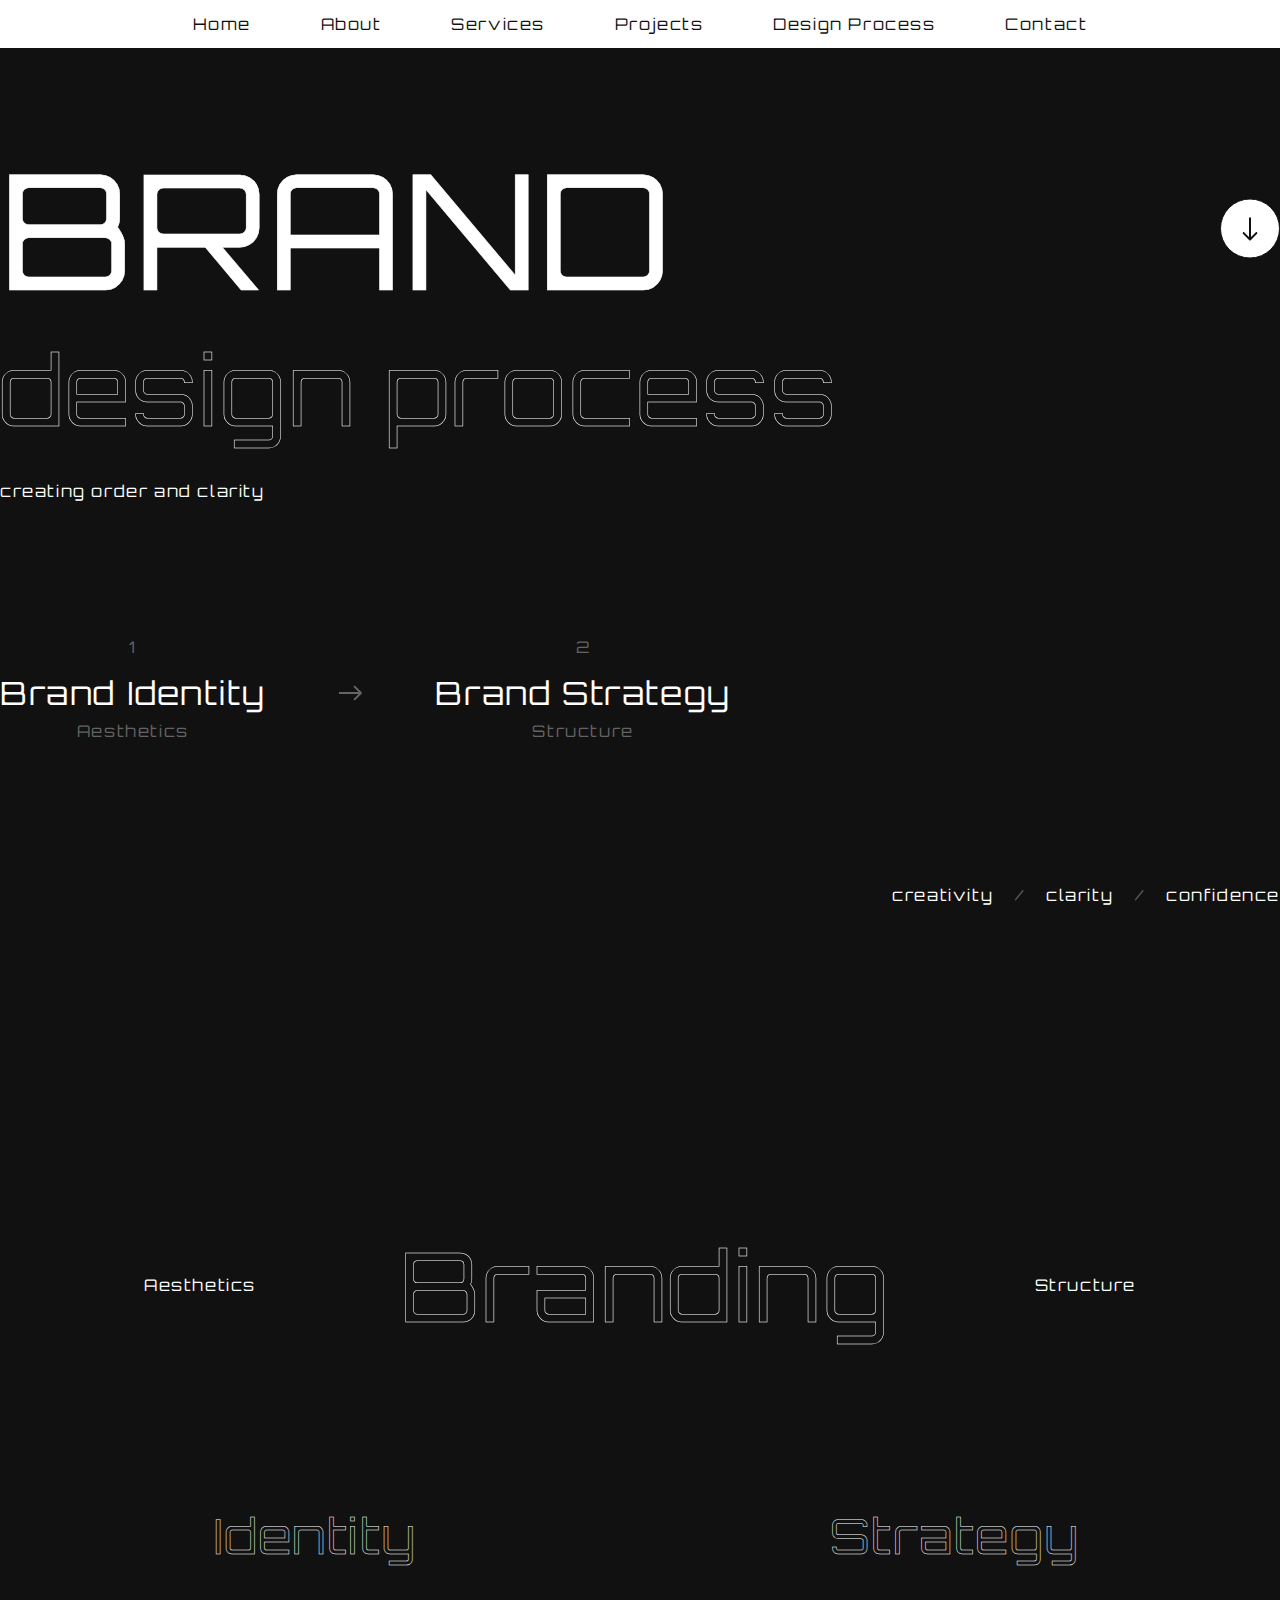
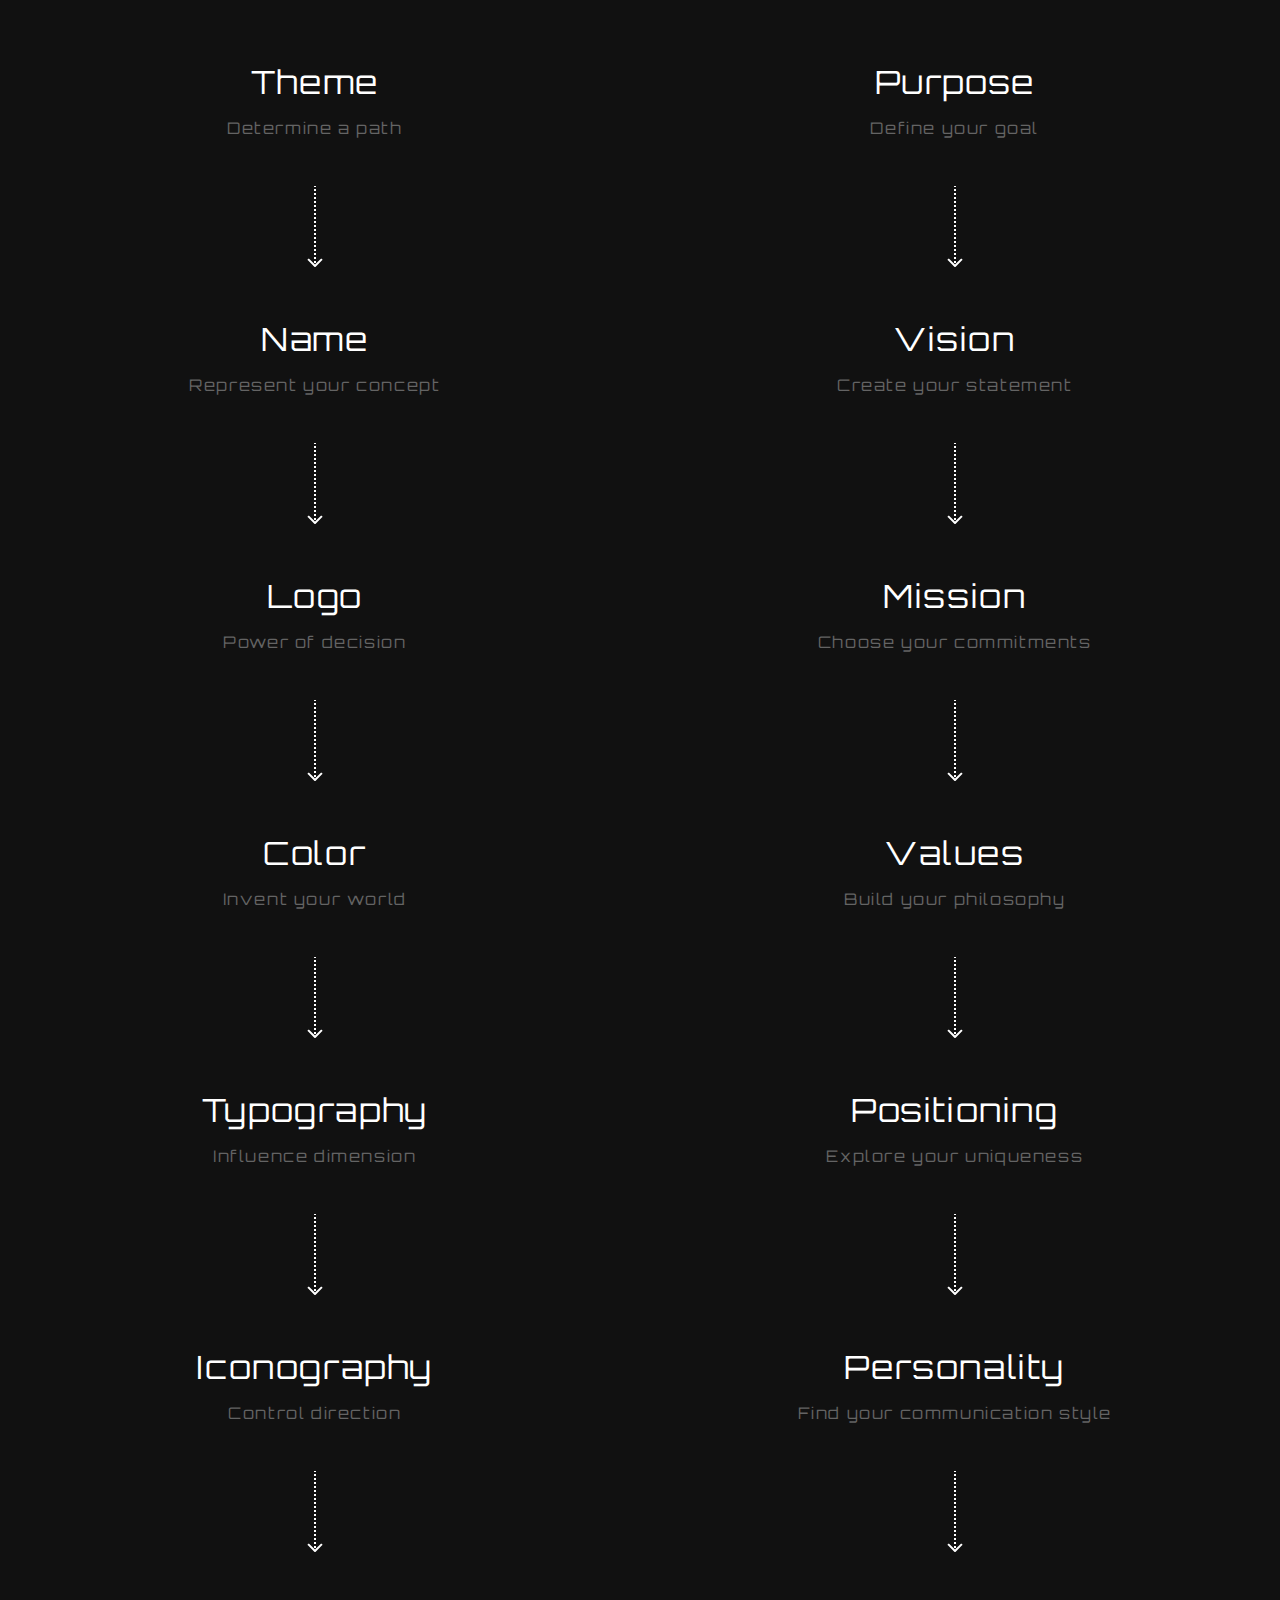
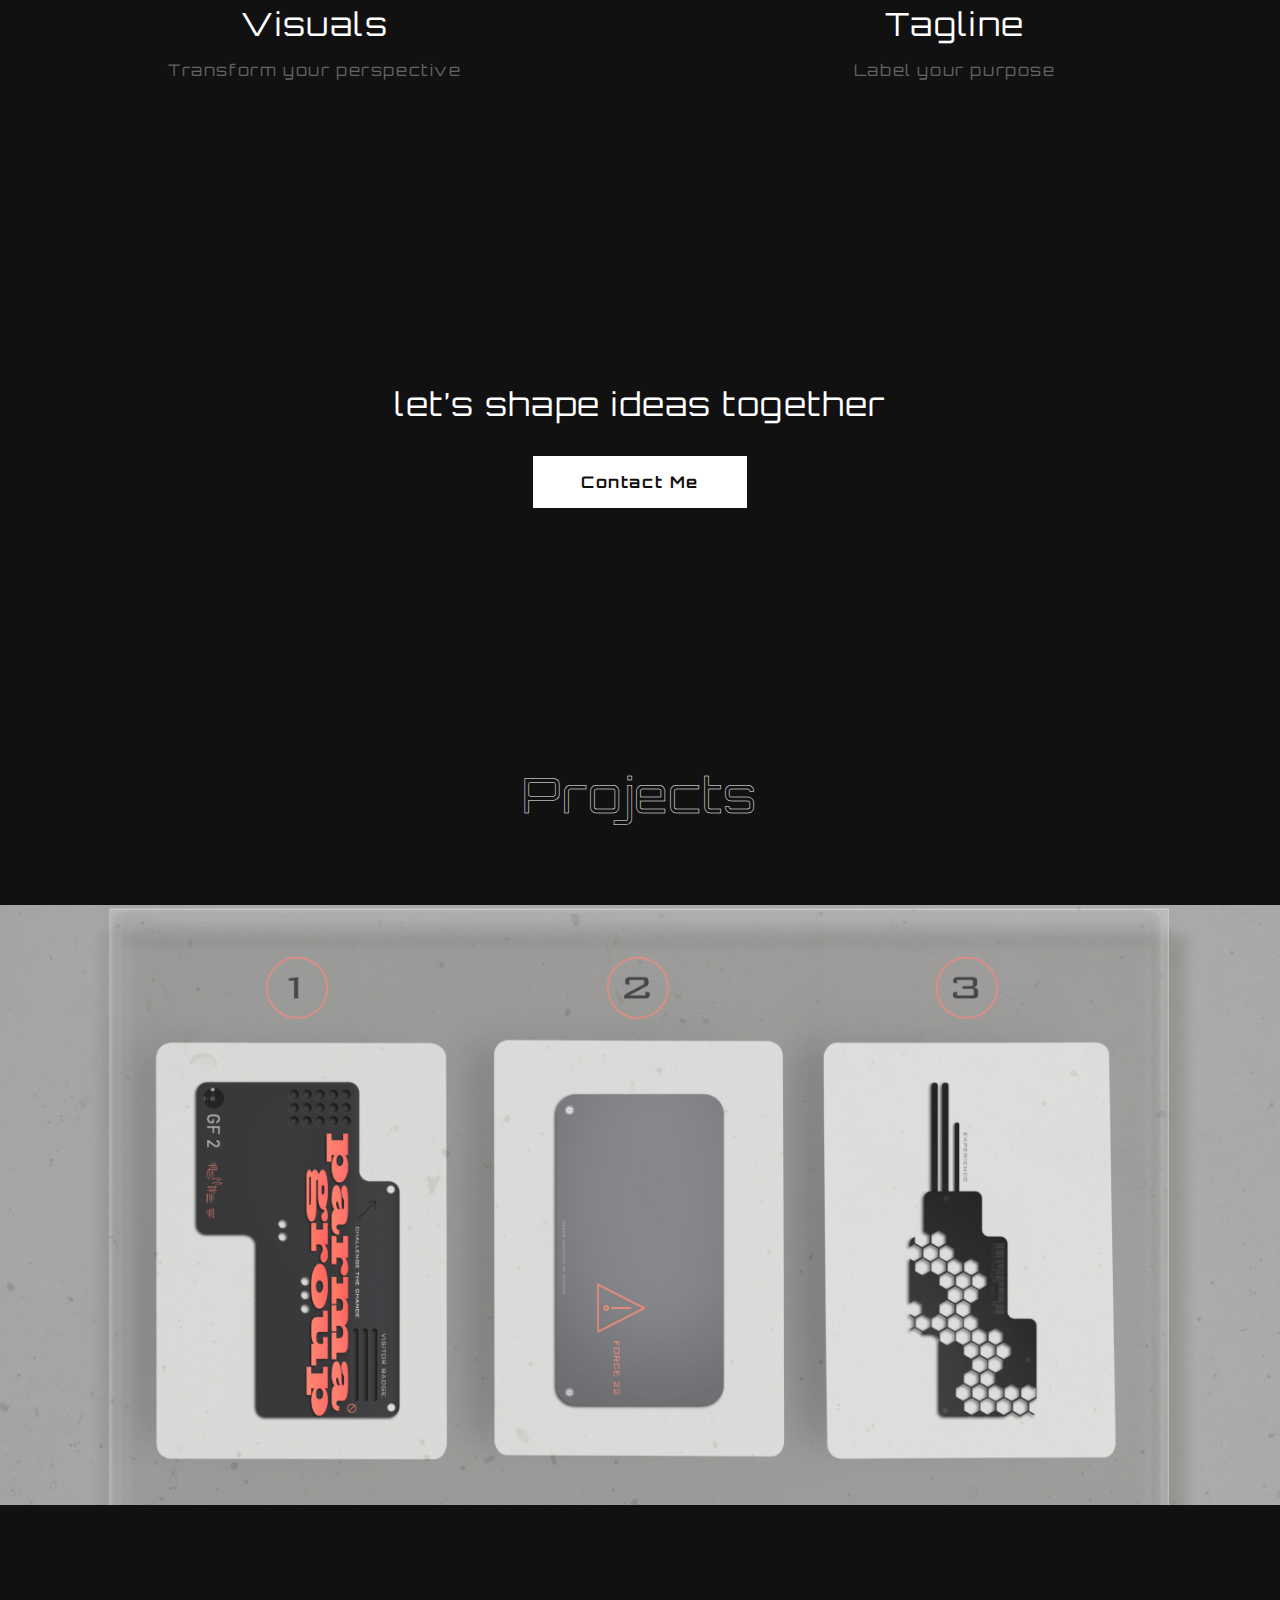
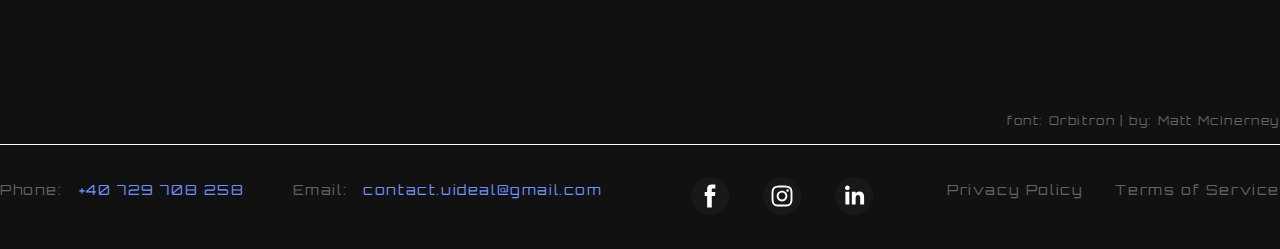
<file: pages/brand_design-process.html>
<!DOCTYPE html>
<html lang="en">
<html>
    <head>
        <meta charset="utf-8">
        <meta name="author" content="Portfolio">
            <title>Brand Design Process</title>
                <link rel="preconnect" href="https://fonts.googleapis.com">
                <link rel="preconnect" href="https://fonts.gstatic.com" crossorigin>
                <link href="https://fonts.googleapis.com/css2?family=Orbitron:wght@400..900&display=swap" rel="stylesheet">
            <link href="../css/brand_design-process.css" rel="stylesheet">
            <link rel="icon" href="../img/logo-thumbnail.svg">
            <script src="../js/script.js"></script>
    </head>

    <body>

        <header>
            <div class="navigation">  
                <div class="nav-bar">
                    <ul class="nav">
                        <a href="../index.html#home">Home</a>
                        <a href="../index.html#about">About</a>
                        <a href="../index.html#services">Services</a>
                        <a href="../index.html#projects">Projects</a>
                        <a href="../index.html#design-process">Design Process</a>
                        <a href="../index.html#contact">Contact</a>
                    </ul>
                </div>
            </div>
        </header>

        <section>        
            <div class="container">
                <div class="subtitle">
                    <div class="brand">
                        <h1>BRAND</h1>
                        <img src="../img/arrow.svg" alt="arrow-icon">
                    </div>
                    <div class="title">
                        <h1>design process</h1>
                    </div>
                    <div class="text">
                        <p>creating order and clarity</p>
                    </div>
                </div>
            </div>

            <div class="process">
                <div class="order">
                    <div class="circle">
                        <div class="contents">
                            <p>1</p>
                            <h1>Brand Identity</h1>
                            <p>Aesthetics</p>
                        </div>
                    </div>

                    <img src="../img/gray-arrow.svg" alt="gray-arrow-icon">

                    <div class="circle">
                        <div class="contents">
                            <p>2</p>
                            <h1>Brand Strategy</h1>
                            <p>Structure</p>
                        </div>
                    </div>

                </div>
            </div>

            <div class="list-services">
                <p>creativity <span class="gap">/</span> clarity <span class="gap">/</span> confidence</p>
            </div>

            <div class="steps">
                <div class="title">
                    <p>Aesthetics</p>
                    <h1>Branding</h1>
                    <p>Structure</p>
                </div>

                <div class="description">
                    <div class="content-1">
                        <div class="title-1">
                            <h1>Identity</h1>
                        </div>
                        <div class="title-content">
                            <div class="info">
                                <h1>Theme</h1>
                                <p>Determine a path</p> 
                            </div>
                        </div>

                        <img src="../img/arrow-down.svg" alt="arrow-btn">

                        <div class="title-content">
                            <div class="info">
                                <h1>Name</h1>
                                <p>Represent your concept</p> 
                            </div>
                        </div>
                        
                        <img src="../img/arrow-down.svg" alt="arrow-btn">

                        <div class="title-content">
                            <div class="info">
                                <h1>Logo</h1>
                                <p>Power of decision</p> 
                            </div>
                        </div>

                        <img src="../img/arrow-down.svg" alt="arrow-btn">

                        <div class="title-content">
                            <div class="info">
                                <h1>Color</h1>
                                <p>Invent your world</p> 
                            </div>
                        </div>

                        <img src="../img/arrow-down.svg" alt="arrow-btn">

                        <div class="title-content">
                            <div class="info">
                                <h1>Typography</h1>
                                <p>Influence dimension </p> 
                            </div>
                        </div>

                        <img src="../img/arrow-down.svg" alt="arrow-btn">

                        <div class="title-content">
                            <div class="info">
                                <h1>Iconography </h1>
                                <p>Control direction</p> 
                            </div>
                        </div>

                        <img src="../img/arrow-down.svg" alt="arrow-btn">

                        <div class="title-content">
                            <div class="info">
                                <h1>Visuals</h1>
                                <p>Transform your perspective</p> 
                            </div>
                        </div>
                    </div>  

                    <div class="content-1">
                        <div class="title-1">
                            <h1>Strategy</h1>
                        </div>
                        <div class="title-content">
                            <div class="info">
                                <h1>Purpose</h1>
                                <p>Define your goal</p> 
                            </div>
                        </div>

                        <img src="../img/arrow-down.svg" alt="arrow-btn">

                        <div class="title-content">
                            <div class="info">
                                <h1>Vision</h1>
                                <p>Create your statement</p> 
                            </div>
                        </div>

                        <img src="../img/arrow-down.svg" alt="arrow-btn">

                        <div class="title-content">
                            <div class="info">
                                <h1>Mission</h1>
                                <p>Choose your commitments</p> 
                            </div>
                        </div>
    
                        <img src="../img/arrow-down.svg" alt="arrow-btn">
    
                        <div class="title-content">
                            <div class="info">
                                <h1>Values</h1>
                                <p>Build your philosophy</p> 
                            </div>
                        </div>
    
                        <img src="../img/arrow-down.svg" alt="arrow-btn">
    
                        <div class="title-content">
                            <div class="info">
                                <h1>Positioning</h1>
                                <p>Explore your uniqueness</p> 
                            </div>
                        </div>
    
                        <img src="../img/arrow-down.svg" alt="arrow-btn">

                        <div class="title-content">
                            <div class="info">
                                <h1>Personality</h1>
                                <p>Find your communication style</p> 
                            </div>
                        </div>
    
                        <img src="../img/arrow-down.svg" alt="arrow-btn">

                        <div class="title-content">
                            <div class="info">
                                <h1>Tagline</h1>
                                <p>Label your purpose</p> 
                            </div>
                        </div>  
                    </div> 
                </div>

            </div>

            <div class="steps-1">
            <div class="btn">
                <h1>let’s shape ideas together</h1>
                <a href="../index.html#contact"><button class="contact-me-btn">Contact Me</button></a>
            </div>
            </div>

            <div class="steps-1">
                <div class="content">
                    <div class="project">
                        <div class="title">
                            <h1>Projects</h1>
                        </div>

                        <div class="cards">
                            <a href=""><button class="image-1"></button></a>
                        </div>
                    </div>
                </div>
            </div>
        </section>

        <footer></footer>
            <div class="container">
                <div class="font-source"><a href="https://befonts.com/orbitron-font-family.html" target="_blank">font: Orbitron | by: Matt McInerney</a></div>

                <div class="divider-footer"></div>

                <div class="legal">
                    <div class="contact-info">
                        <p>Phone:<span>+40 729 708 258</span></p>
                        <p>Email:<span>contact.uideal@gmail.com</span></p>
                    </div>

                    <div class="footer-social-icons">

                        <svg id="facebook_icon.svg" data-name="icon" xmlns="http://www.w3.org/2000/svg" width="40" height="40" viewBox="0 0 40 40" fill="none">
                            <a href="" target="_blank">
                                <path id="facebook_fill" d="M19.03 38.06C8.52 38.06 0 29.54 0 19.03C0 8.52 8.52 0 19.03 0C29.54 0 38.06 8.52 38.06 19.03C38.07 29.54 29.55 38.06 19.03 38.06Z" fill="#181818"/>
                                <path id="facebook_f" d="M16.1402 30.53H20.7702V18.93H24.0002L24.3402 15.05H20.7602C20.7602 15.05 20.7602 13.6 20.7602 12.84C20.7602 11.92 20.9402 11.56 21.8302 11.56C22.5402 11.56 24.3402 11.56 24.3402 11.56V7.53C24.3402 7.53 21.7002 7.53 21.1302 7.53C17.6802 7.53 16.1302 9.05 16.1302 11.95C16.1302 14.48 16.1302 15.05 16.1302 15.05H13.7202V18.98H16.1302V30.53H16.1402Z" fill="white"/>    
                            </a>
                        </svg> 
    
    
                        <svg id="instagram_icon.svg" data-name="icon" xmlns="http://www.w3.org/2000/svg" width="40" height="40" viewBox="0 0 40 40" fill="none">
                            <a href="" target="_blank">
                                    <path d="M19.03 38.06C8.52 38.06 0 29.54 0 19.03C0 8.52 8.52 0 19.03 0C29.54 0 38.06 8.52 38.06 19.03C38.06 29.54 29.54 38.06 19.03 38.06Z" fill="#181818"/>
                                    <path d="M19.0301 10.48C21.8201 10.48 22.1501 10.49 23.2501 10.54C24.2701 10.59 24.8201 10.76 25.1901 10.9C25.6801 11.09 26.0201 11.32 26.3901 11.68C26.7601 12.05 26.9801 12.39 27.1701 12.88C27.3101 13.25 27.4801 13.8 27.5301 14.82C27.5801 15.92 27.5901 16.25 27.5901 19.04C27.5901 21.83 27.5801 22.16 27.5301 23.26C27.4801 24.28 27.3101 24.83 27.1701 25.2C26.9801 25.69 26.7501 26.03 26.3901 26.4C26.0301 26.76 25.6801 26.99 25.1901 27.18C24.8201 27.32 24.2701 27.49 23.2501 27.54C22.1501 27.59 21.8201 27.6 19.0301 27.6C16.2401 27.6 15.9101 27.59 14.8101 27.54C13.7901 27.49 13.2401 27.32 12.8701 27.18C12.3801 26.99 12.0401 26.76 11.6701 26.4C11.3001 26.03 11.0801 25.69 10.8901 25.2C10.7501 24.83 10.5801 24.28 10.5301 23.26C10.4801 22.16 10.4701 21.83 10.4701 19.04C10.4701 16.25 10.4801 15.92 10.5301 14.82C10.5801 13.8 10.7501 13.25 10.8901 12.88C11.0801 12.39 11.3101 12.05 11.6701 11.68C12.0401 11.31 12.3801 11.09 12.8701 10.9C13.2401 10.76 13.7901 10.59 14.8101 10.54C15.9101 10.49 16.2401 10.48 19.0301 10.48ZM19.0301 8.60001C16.2001 8.60001 15.8401 8.61001 14.7301 8.66001C13.6201 8.71001 12.8601 8.89001 12.2001 9.15001C11.5101 9.42001 10.9301 9.77001 10.3501 10.35C9.7701 10.93 9.4101 11.51 9.1501 12.2C8.8901 12.86 8.7201 13.62 8.6601 14.73C8.6101 15.84 8.6001 16.2 8.6001 19.03C8.6001 21.86 8.6101 22.22 8.6601 23.33C8.7101 24.44 8.8901 25.2 9.1501 25.86C9.4201 26.55 9.7701 27.13 10.3501 27.71C10.9301 28.29 11.5101 28.65 12.2001 28.91C12.8601 29.17 13.6201 29.34 14.7301 29.4C15.8401 29.45 16.2001 29.46 19.0301 29.46C21.8601 29.46 22.2201 29.45 23.3301 29.4C24.4401 29.35 25.2001 29.17 25.8601 28.91C26.5501 28.64 27.1301 28.29 27.7101 27.71C28.2901 27.13 28.6501 26.55 28.9101 25.86C29.1701 25.2 29.3401 24.44 29.4001 23.33C29.4501 22.22 29.4601 21.86 29.4601 19.03C29.4601 16.2 29.4501 15.84 29.4001 14.73C29.3501 13.62 29.1701 12.86 28.9101 12.2C28.6401 11.51 28.2901 10.93 27.7101 10.35C27.1301 9.77001 26.5501 9.41001 25.8601 9.15001C25.2001 8.89001 24.4401 8.72001 23.3301 8.66001C22.2201 8.61001 21.8601 8.60001 19.0301 8.60001Z" fill="white"/>
                                    <path d="M19.0299 13.67C16.0699 13.67 13.6699 16.07 13.6699 19.03C13.6699 21.99 16.0699 24.39 19.0299 24.39C21.9899 24.39 24.3899 21.99 24.3899 19.03C24.3899 16.07 21.9899 13.67 19.0299 13.67ZM19.0299 22.51C17.1099 22.51 15.5499 20.95 15.5499 19.03C15.5499 17.11 17.1099 15.55 19.0299 15.55C20.9499 15.55 22.5099 17.11 22.5099 19.03C22.5099 20.95 20.9499 22.51 19.0299 22.51Z" fill="white"/>
                                    <path d="M25.8501 13.46C25.8501 14.15 25.2901 14.71 24.6001 14.71C23.9101 14.71 23.3501 14.15 23.3501 13.46C23.3501 12.77 23.9101 12.21 24.6001 12.21C25.2901 12.21 25.8501 12.77 25.8501 13.46Z" fill="white"/>
                            </a>
                        </svg> 
    
                        <svg id="linkedin_icon.svg" data-name="icon" xmlns="http://www.w3.org/2000/svg" width="40" height="40" viewBox="0 0 40 40" fill="none">
                            <a href="" target="_blank">
                                    <path d="M19.03 38.06C8.52 38.06 0 29.54 0 19.03C0 8.52 8.52 0 19.03 0C29.54 0 38.06 8.52 38.06 19.03C38.06 29.54 29.54 38.06 19.03 38.06Z" fill="#181818"/>
                                    <path d="M14.3399 14.78H10.3999V27.5H14.3399V14.78Z" fill="white"/>
                                    <path d="M12.35 13.12C13.64 13.12 14.68 12.07 14.68 10.77C14.68 9.46998 13.64 8.41998 12.35 8.41998C11.06 8.41998 10.02 9.46998 10.02 10.77C10.02 12.07 11.06 13.12 12.35 13.12Z" fill="white"/>
                                    <path d="M20.6399 20.83C20.6399 19.04 21.4599 17.98 23.0399 17.98C24.4899 17.98 25.1799 19 25.1799 20.83C25.1799 22.66 25.1799 27.51 25.1799 27.51H29.0999C29.0999 27.51 29.0999 22.86 29.0999 19.45C29.0999 16.04 27.1699 14.39 24.4699 14.39C21.7699 14.39 20.6399 16.49 20.6399 16.49V14.78H16.8599V27.5H20.6399C20.6399 27.51 20.6399 22.79 20.6399 20.83Z" fill="white"/>
                            </a>
                        </svg> 
                    </div>

                    <div class="terms">
                        <a href="../index.privacy_policy.html" class="privacy" target="_blank">Privacy Policy</a>
                        <a href="../index.terms_of_service.html" class="terms" target="_blank">Terms of Service</a>
                    </div>
                </div>

            </div>
        </footer>
    </body>

</html>
</file>
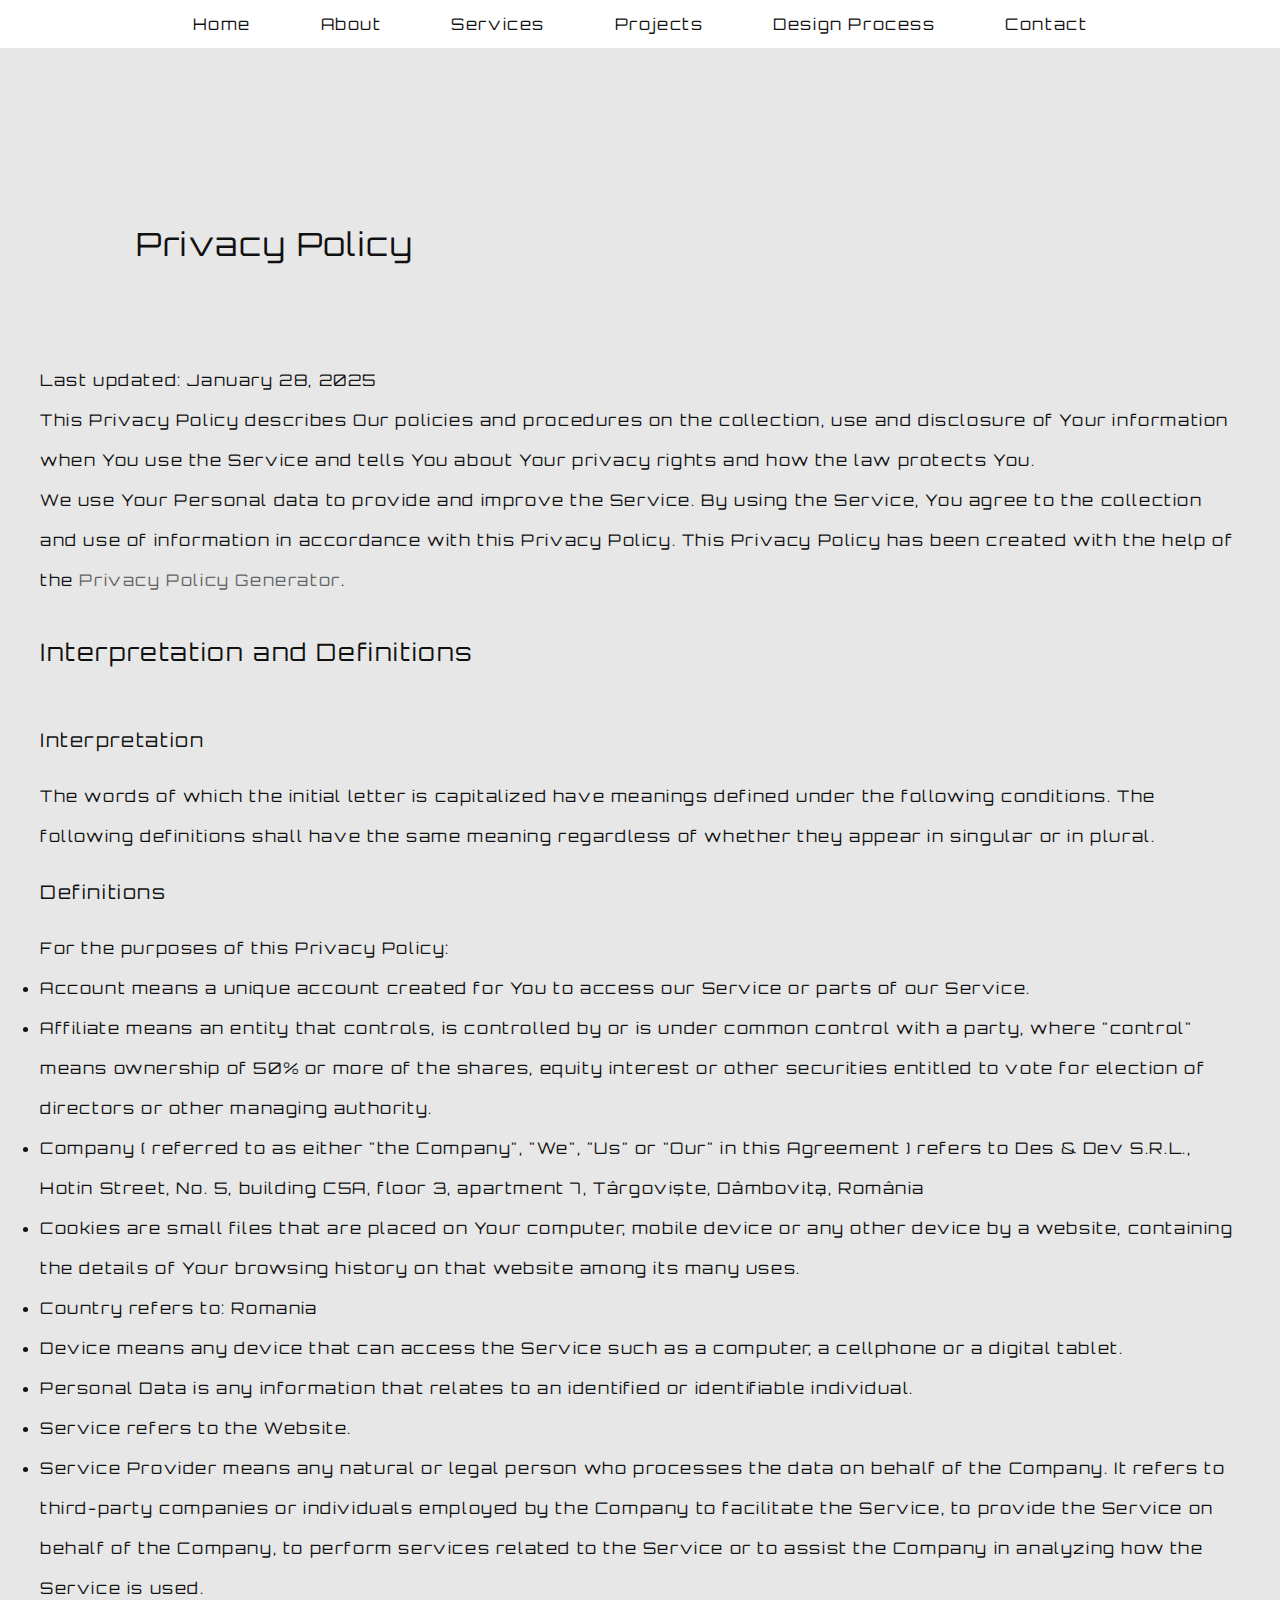
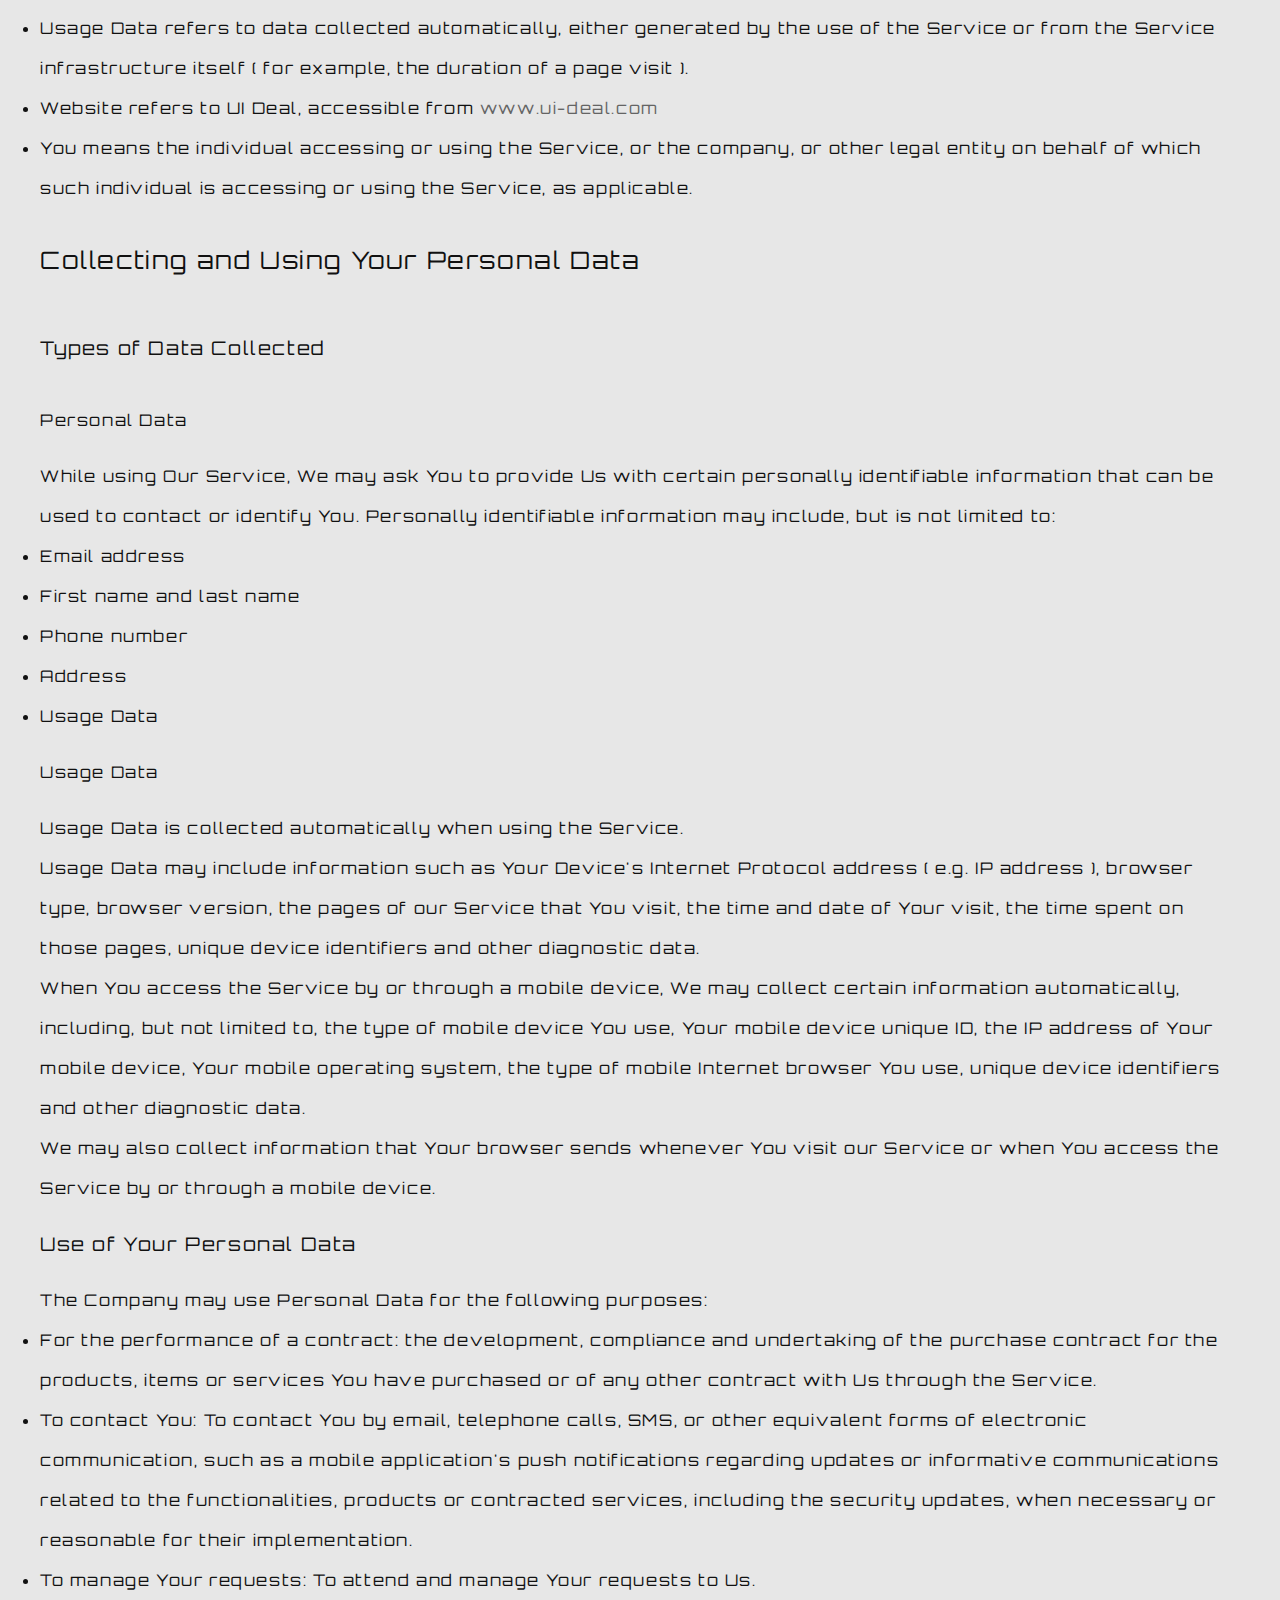
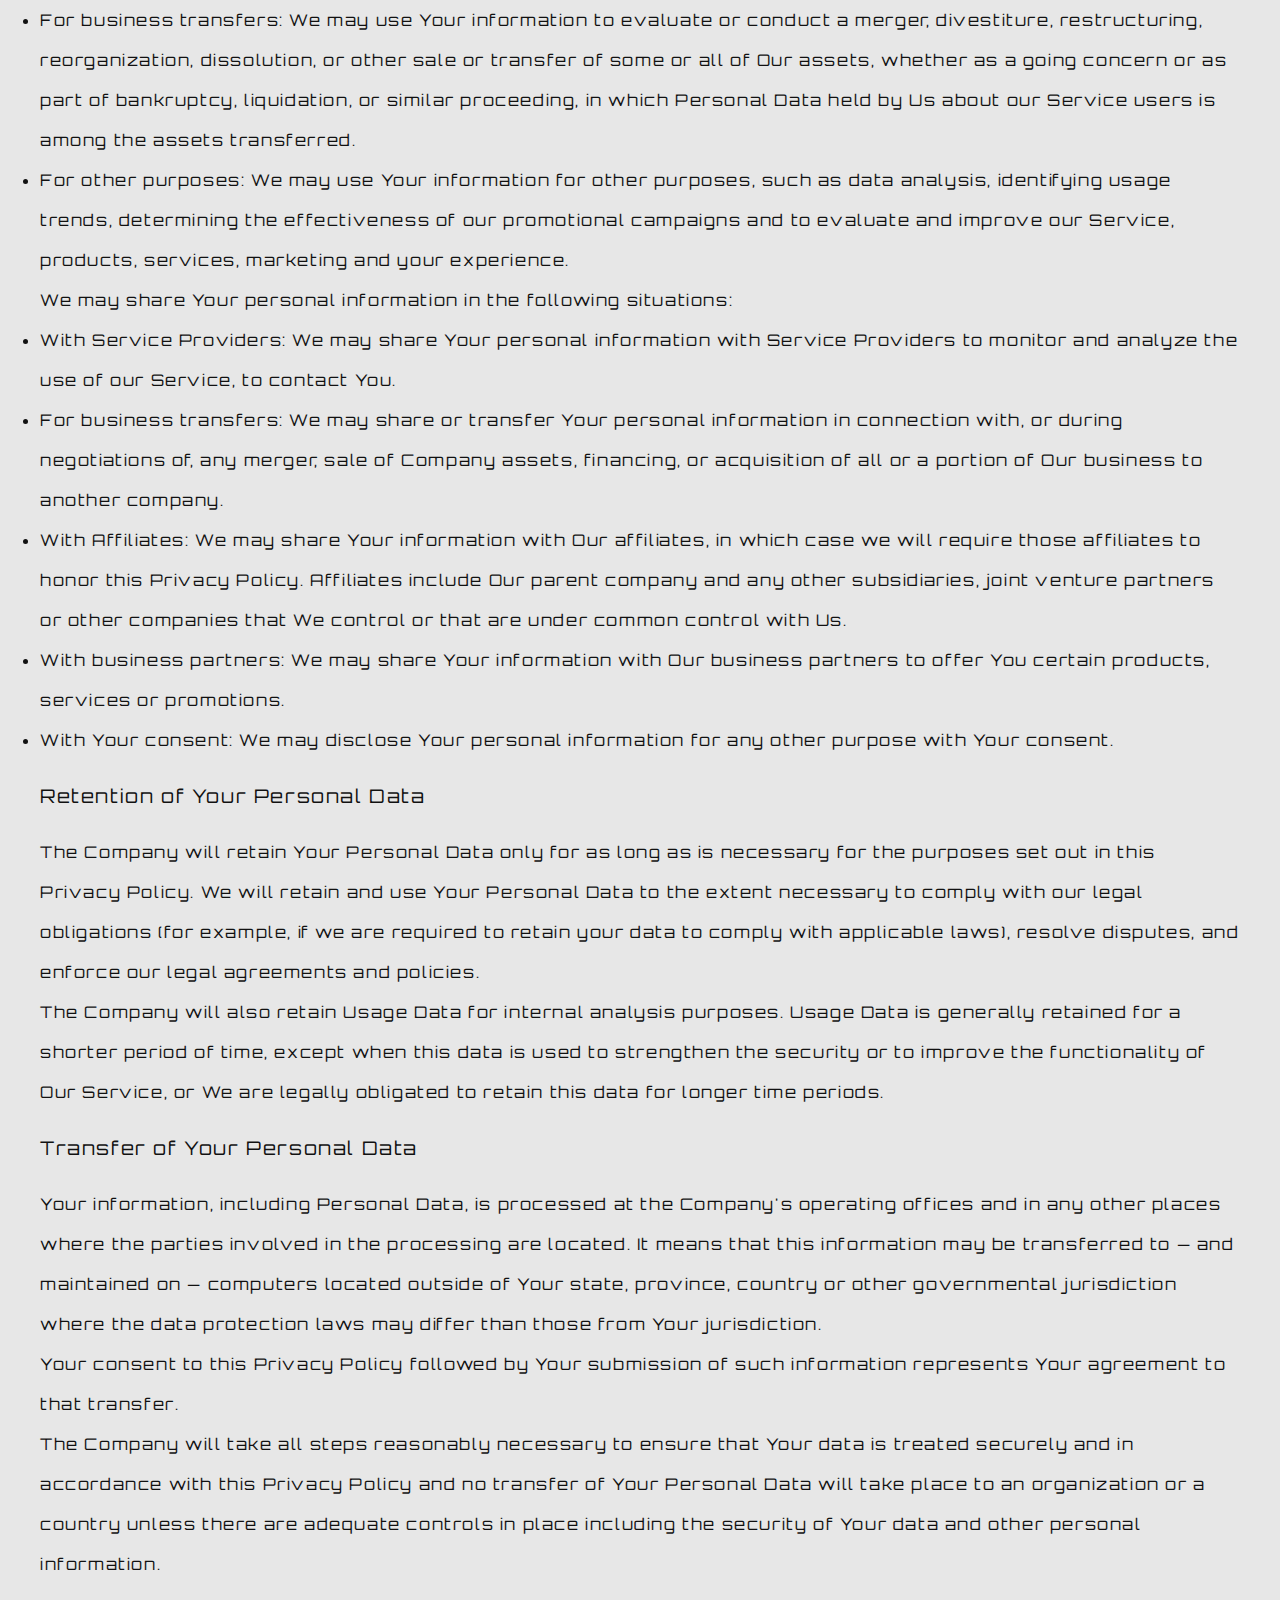
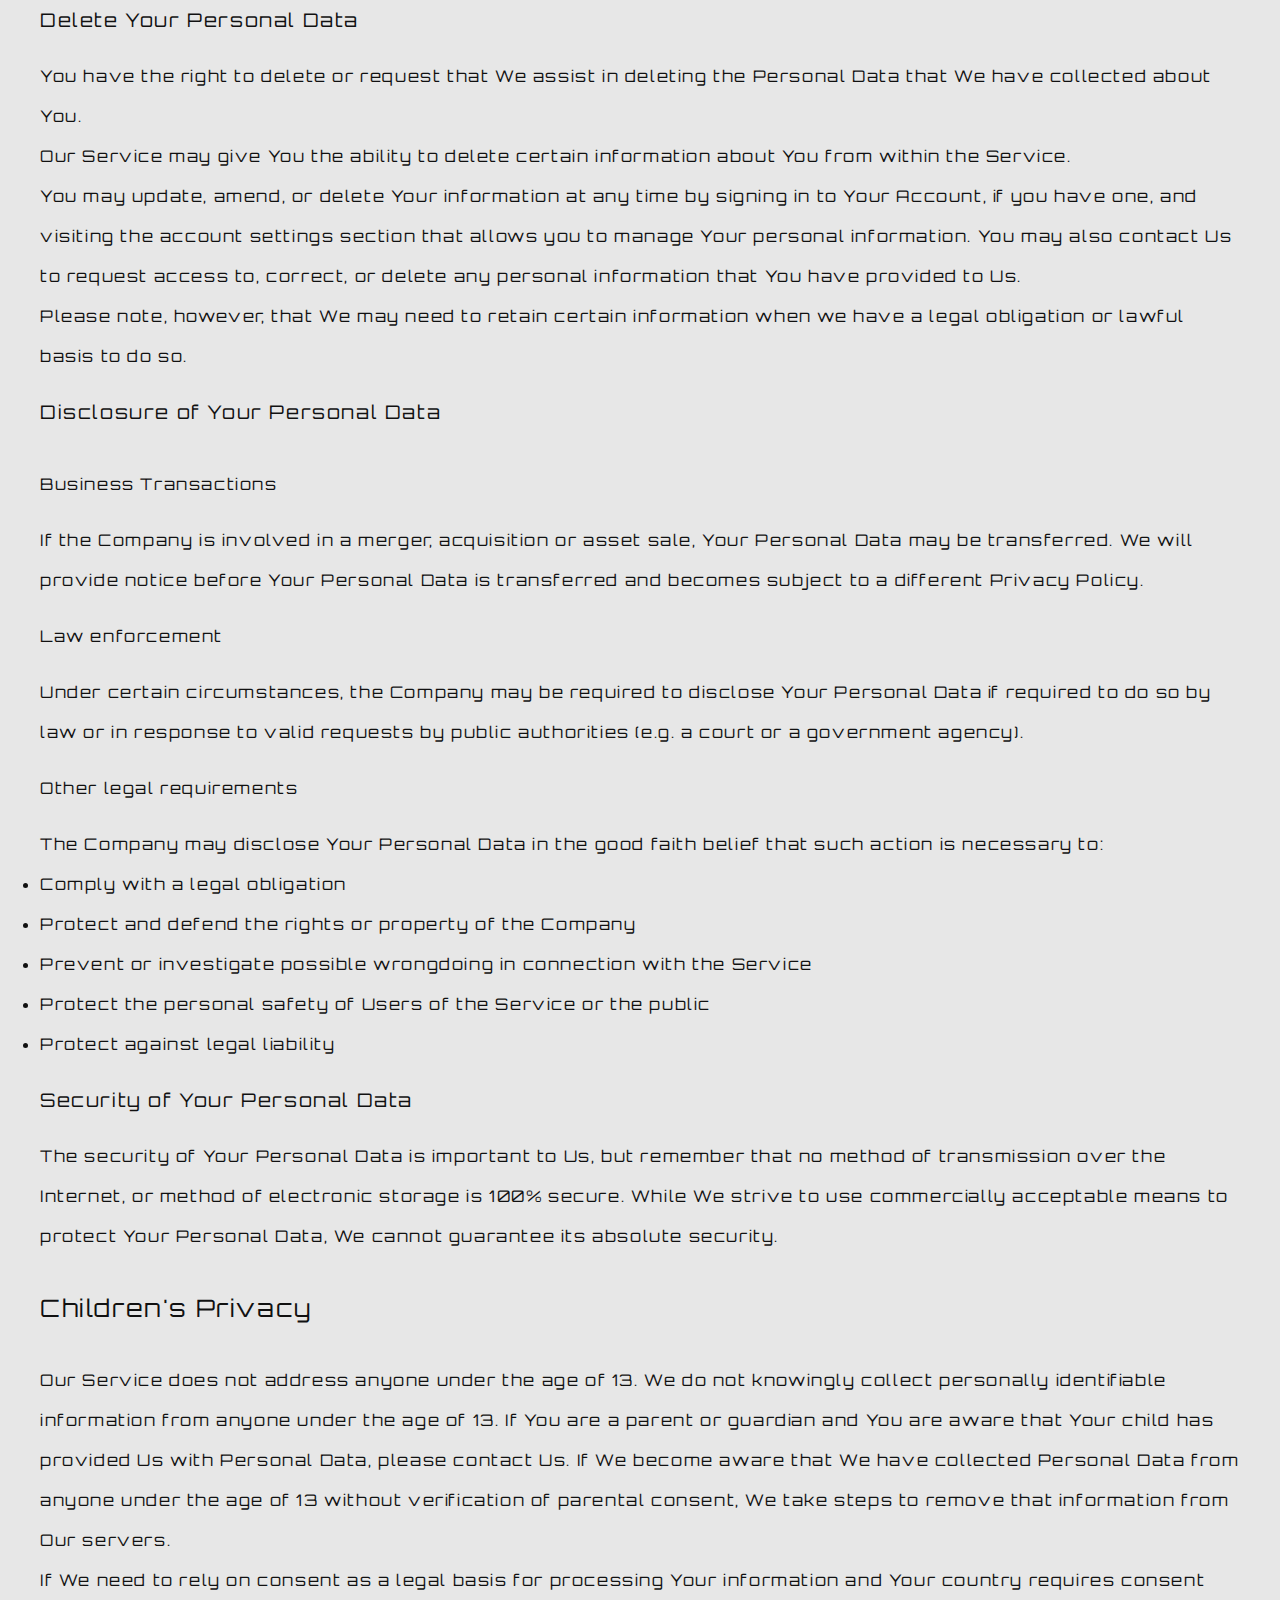
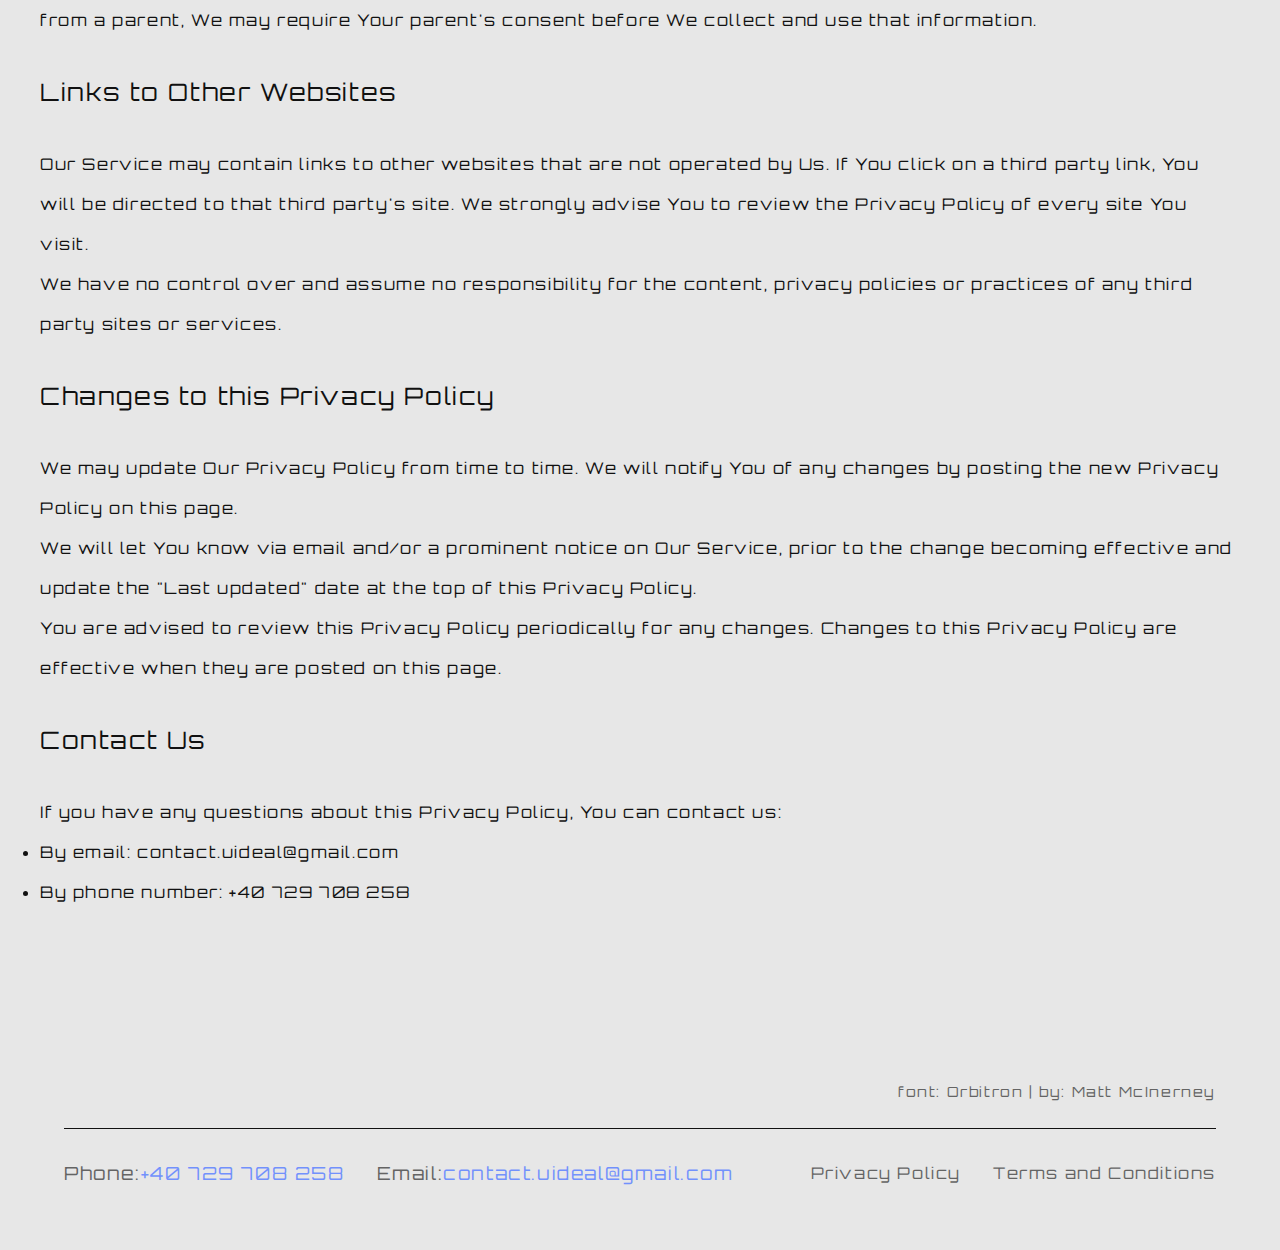
<file: pages/privacy_policy.html>
<!DOCTYPE html>
<html lang="en">
<html>
    <head>
        <meta charset="utf-8">
        <meta name="author" content="Portfolio">
            <title>Privacy Policy</title>
                <link rel="preconnect" href="https://fonts.googleapis.com">
                <link rel="preconnect" href="https://fonts.gstatic.com" crossorigin>
                <link href="https://fonts.googleapis.com/css2?family=Orbitron:wght@400..900&display=swap" rel="stylesheet">
            <link href="../css/terms.css" rel="stylesheet">
            <link rel="icon" href="../img/logo-thumbnail.svg">
    </head>

    <body>
        <header>
            <div class="navigation">  
                <div class="nav-bar">
                    <ul class="nav">
                        <a href="../index.html#home">Home</a>
                        <a href="../index.html#about">About</a>
                        <a href="../index.html#services">Services</a>
                        <a href="../index.html#projects">Projects</a>
                        <a href="../index.html#design-process">Design Process</a>
                        <a href="../index.html#contact">Contact</a>
                    </ul>
                </div>
            </div> 
        </header>

        <section>
            <div class="container">
                <h1 class="title">Privacy Policy</h1>
                    <p>Last updated: January 28, 2025</p>
                    <p>This Privacy Policy describes Our policies and procedures on the collection, use and disclosure of Your information when You use the Service and tells You about Your privacy rights and how the law protects You.</p>
                    <p>We use Your Personal data to provide and improve the Service. By using the Service, You agree to the collection and use of information in accordance with this Privacy Policy. This Privacy Policy has been created with the help of the <a href="https://www.termsfeed.com/privacy-policy-generator/" target="_blank">Privacy Policy Generator</a>.</p>
                <h2 class="subtitle">Interpretation and Definitions</h2>
                <h3 class="second_subtitle">Interpretation</h3>
                    <p>The words of which the initial letter is capitalized have meanings defined under the following conditions. The following definitions shall have the same meaning regardless of whether they appear in singular or in plural.</p>
                <h3 class="second_subtitle">Definitions</h3>
                    <p>For the purposes of this Privacy Policy:</p>
                    <ul>
                        <li>
                            <p><strong>Account</strong> means a unique account created for You to access our Service or parts of our Service.</p>
                        </li>
                        <li>
                            <p><strong>Affiliate</strong> means an entity that controls, is controlled by or is under common control with a party, where &quot;control&quot; means ownership of 50% or more of the shares, equity interest or other securities entitled to vote for election of directors or other managing authority.</p>
                        </li>
                        <li>
                            <p><strong>Company</strong> ( referred to as either &quot;the Company&quot;, &quot;We&quot;, &quot;Us&quot; or &quot;Our&quot; in this Agreement ) refers to Des &amp; Dev S.R.L., Hotin Street, No. 5, building C5A, floor 3, apartment 7, Târgovişte, Dâmboviţa, România</p>
                        </li>
                        <li>
                            <p><strong>Cookies</strong> are small files that are placed on Your computer, mobile device or any other device by a website, containing the details of Your browsing history on that website among its many uses.</p>
                        </li>
                        <li>
                            <p><strong>Country</strong> refers to:  Romania</p>
                        </li>
                        <li>
                            <p><strong>Device</strong> means any device that can access the Service such as a computer, a cellphone or a digital tablet.</p>
                        </li>
                        <li>
                            <p><strong>Personal Data</strong> is any information that relates to an identified or identifiable individual.</p>
                        </li>
                        <li>
                            <p><strong>Service</strong> refers to the Website.</p>
                        </li>
                        <li>
                            <p><strong>Service Provider</strong> means any natural or legal person who processes the data on behalf of the Company. It refers to third-party companies or individuals employed by the Company to facilitate the Service, to provide the Service on behalf of the Company, to perform services related to the Service or to assist the Company in analyzing how the Service is used.</p>
                        </li>
                        <li>
                            <p><strong>Usage Data</strong> refers to data collected automatically, either generated by the use of the Service or from the Service infrastructure itself ( for example, the duration of a page visit ).</p>
                        </li>
                        <li>
                            <p><strong>Website</strong> refers to UI Deal, accessible from <a href="../index.html" target="_blank">www.ui-deal.com</a></p>
                        </li>
                        <li>
                            <p><strong>You</strong> means the individual accessing or using the Service, or the company, or other legal entity on behalf of which such individual is accessing or using the Service, as applicable.</p>
                        </li>
                    </ul>
                <h2 class="subtitle">Collecting and Using Your Personal Data</h2>
                <h3 class="second_subtitle">Types of Data Collected</h3>
                <h4 class="third_subtitle">Personal Data</h4>
                    <p>While using Our Service, We may ask You to provide Us with certain personally identifiable information that can be used to contact or identify You. Personally identifiable information may include, but is not limited to:</p>
                    <ul>
                        <li>
                            <p>Email address</p>
                        </li>
                        <li>
                            <p>First name and last name</p>
                        </li>
                        <li>
                            <p>Phone number</p>
                        </li>
                        <li>
                            <p>Address</p>
                        </li>
                        <li>
                            <p>Usage Data</p>
                        </li>
                    </ul>
                <h4 class="third_subtitle">Usage Data</h4>
                    <p>Usage Data is collected automatically when using the Service.</p>
                    <p>Usage Data may include information such as Your Device's Internet Protocol address ( e.g. IP address ), browser type, browser version, the pages of our Service that You visit, the time and date of Your visit, the time spent on those pages, unique device identifiers and other diagnostic data.</p>
                    <p>When You access the Service by or through a mobile device, We may collect certain information automatically, including, but not limited to, the type of mobile device You use, Your mobile device unique ID, the IP address of Your mobile device, Your mobile operating system, the type of mobile Internet browser You use, unique device identifiers and other diagnostic data.</p>
                    <p>We may also collect information that Your browser sends whenever You visit our Service or when You access the Service by or through a mobile device.</p>
                <h3 class="second_subtitle">Use of Your Personal Data</h3>
                    <p>The Company may use Personal Data for the following purposes:</p>
                    <ul>
                        <li>
                            <p><strong>For the performance of a contract:</strong> the development, compliance and undertaking of the purchase contract for the products, items or services You have purchased or of any other contract with Us through the Service.</p>
                        </li>
                        <li>
                            <p><strong>To contact You:</strong> To contact You by email, telephone calls, SMS, or other equivalent forms of electronic communication, such as a mobile application's push notifications regarding updates or informative communications related to the functionalities, products or contracted services, including the security updates, when necessary or reasonable for their implementation.</p>
                        </li>
                        <li>
                            <p><strong>To manage Your requests:</strong> To attend and manage Your requests to Us.</p>
                        </li>
                        <li>
                            <p><strong>For business transfers:</strong> We may use Your information to evaluate or conduct a merger, divestiture, restructuring, reorganization, dissolution, or other sale or transfer of some or all of Our assets, whether as a going concern or as part of bankruptcy, liquidation, or similar proceeding, in which Personal Data held by Us about our Service users is among the assets transferred.</p>
                        </li>
                        <li>
                            <p><strong>For other purposes</strong>: We may use Your information for other purposes, such as data analysis, identifying usage trends, determining the effectiveness of our promotional campaigns and to evaluate and improve our Service, products, services, marketing and your experience.</p>
                        </li>
                    </ul>
                        <p>We may share Your personal information in the following situations:</p>
                    <ul>
                        <li><strong>With Service Providers:</strong> We may share Your personal information with Service Providers to monitor and analyze the use of our Service,  to contact You.</li>
                        <li><strong>For business transfers:</strong> We may share or transfer Your personal information in connection with, or during negotiations of, any merger, sale of Company assets, financing, or acquisition of all or a portion of Our business to another company.</li>
                        <li><strong>With Affiliates:</strong> We may share Your information with Our affiliates, in which case we will require those affiliates to honor this Privacy Policy. Affiliates include Our parent company and any other subsidiaries, joint venture partners or other companies that We control or that are under common control with Us.</li>
                        <li><strong>With business partners:</strong> We may share Your information with Our business partners to offer You certain products, services or promotions.</li>
                        <li><strong>With Your consent</strong>: We may disclose Your personal information for any other purpose with Your consent.</li>
                    </ul>
                <h3 class="second_subtitle">Retention of Your Personal Data</h3>
                    <p>The Company will retain Your Personal Data only for as long as is necessary for the purposes set out in this Privacy Policy. We will retain and use Your Personal Data to the extent necessary to comply with our legal obligations (for example, if we are required to retain your data to comply with applicable laws), resolve disputes, and enforce our legal agreements and policies.</p>
                    <p>The Company will also retain Usage Data for internal analysis purposes. Usage Data is generally retained for a shorter period of time, except when this data is used to strengthen the security or to improve the functionality of Our Service, or We are legally obligated to retain this data for longer time periods.</p>
                <h3 class="second_subtitle">Transfer of Your Personal Data</h3>
                    <p>Your information, including Personal Data, is processed at the Company's operating offices and in any other places where the parties involved in the processing are located. It means that this information may be transferred to — and maintained on — computers located outside of Your state, province, country or other governmental jurisdiction where the data protection laws may differ than those from Your jurisdiction.</p>
                    <p>Your consent to this Privacy Policy followed by Your submission of such information represents Your agreement to that transfer.</p>
                    <p>The Company will take all steps reasonably necessary to ensure that Your data is treated securely and in accordance with this Privacy Policy and no transfer of Your Personal Data will take place to an organization or a country unless there are adequate controls in place including the security of Your data and other personal information.</p>
                <h3 class="second_subtitle">Delete Your Personal Data</h3>
                    <p>You have the right to delete or request that We assist in deleting the Personal Data that We have collected about You.</p>
                    <p>Our Service may give You the ability to delete certain information about You from within the Service.</p>
                    <p>You may update, amend, or delete Your information at any time by signing in to Your Account, if you have one, and visiting the account settings section that allows you to manage Your personal information. You may also contact Us to request access to, correct, or delete any personal information that You have provided to Us.</p>
                    <p>Please note, however, that We may need to retain certain information when we have a legal obligation or lawful basis to do so.</p>
                <h3 class="second_subtitle">Disclosure of Your Personal Data</h3>
                <h4 class="third_subtitle">Business Transactions</h4>
                    <p>If the Company is involved in a merger, acquisition or asset sale, Your Personal Data may be transferred. We will provide notice before Your Personal Data is transferred and becomes subject to a different Privacy Policy.</p>
                <h4 class="third_subtitle">Law enforcement</h4>
                    <p>Under certain circumstances, the Company may be required to disclose Your Personal Data if required to do so by law or in response to valid requests by public authorities (e.g. a court or a government agency).</p>
                <h4 class="third_subtitle">Other legal requirements</h4>
                    <p>The Company may disclose Your Personal Data in the good faith belief that such action is necessary to:</p>
                    <ul>
                        <li>Comply with a legal obligation</li>
                        <li>Protect and defend the rights or property of the Company</li>
                        <li>Prevent or investigate possible wrongdoing in connection with the Service</li>
                        <li>Protect the personal safety of Users of the Service or the public</li>
                        <li>Protect against legal liability</li>
                    </ul>
                <h3 class="second_subtitle">Security of Your Personal Data</h3>
                        <p>The security of Your Personal Data is important to Us, but remember that no method of transmission over the Internet, or method of electronic storage is 100% secure. While We strive to use commercially acceptable means to protect Your Personal Data, We cannot guarantee its absolute security.</p>
                <h2 class="subtitle">Children's Privacy</h2>
                        <p>Our Service does not address anyone under the age of 13. We do not knowingly collect personally identifiable information from anyone under the age of 13. If You are a parent or guardian and You are aware that Your child has provided Us with Personal Data, please contact Us. If We become aware that We have collected Personal Data from anyone under the age of 13 without verification of parental consent, We take steps to remove that information from Our servers.</p>
                        <p>If We need to rely on consent as a legal basis for processing Your information and Your country requires consent from a parent, We may require Your parent's consent before We collect and use that information.</p>
                <h2 class="subtitle">Links to Other Websites</h2>
                        <p>Our Service may contain links to other websites that are not operated by Us. If You click on a third party link, You will be directed to that third party's site. We strongly advise You to review the Privacy Policy of every site You visit.</p>
                        <p>We have no control over and assume no responsibility for the content, privacy policies or practices of any third party sites or services.</p>
                <h2 class="subtitle">Changes to this Privacy Policy</h2>
                        <p>We may update Our Privacy Policy from time to time. We will notify You of any changes by posting the new Privacy Policy on this page.</p>
                        <p>We will let You know via email and/or a prominent notice on Our Service, prior to the change becoming effective and update the &quot;Last updated&quot; date at the top of this Privacy Policy.</p>
                        <p>You are advised to review this Privacy Policy periodically for any changes. Changes to this Privacy Policy are effective when they are posted on this page.</p>
                <h2 class="subtitle">Contact Us</h2>
                    <p>If you have any questions about this Privacy Policy, You can contact us:</p>
                    <ul>
                        <li>
                            <p>By email: contact.uideal@gmail.com</p>
                        </li>
                        <li>
                            <p>By phone number: +40 729 708 258</p>
                        </li>
                    </ul>

            </div>

        </section>

        <footer>
            <div class="container">
                <div class="font-source"><a href="https://befonts.com/orbitron-font-family.html" target="_blank">font: Orbitron | by: Matt McInerney</a></div>
    
                <div class="divider-footer"></div>
    
                <div class="legal">
                    <div class="contact-info">
                        <p>Phone:<span>+40 729 708 258</span></p>
                        <p>Email:<span>contact.uideal@gmail.com</span></p>
                    </div>
    
                    <div class="terms">
                        <a href="privacy_policy.html" class="privacy" target="_blank">Privacy Policy</a>
                        <a href="terms_and_conditions.html" class="terms" target="_blank">Terms and Conditions</a>
                    </div>
                </div>
    
            </div>
        </footer>
    </body>
</html>
</file>
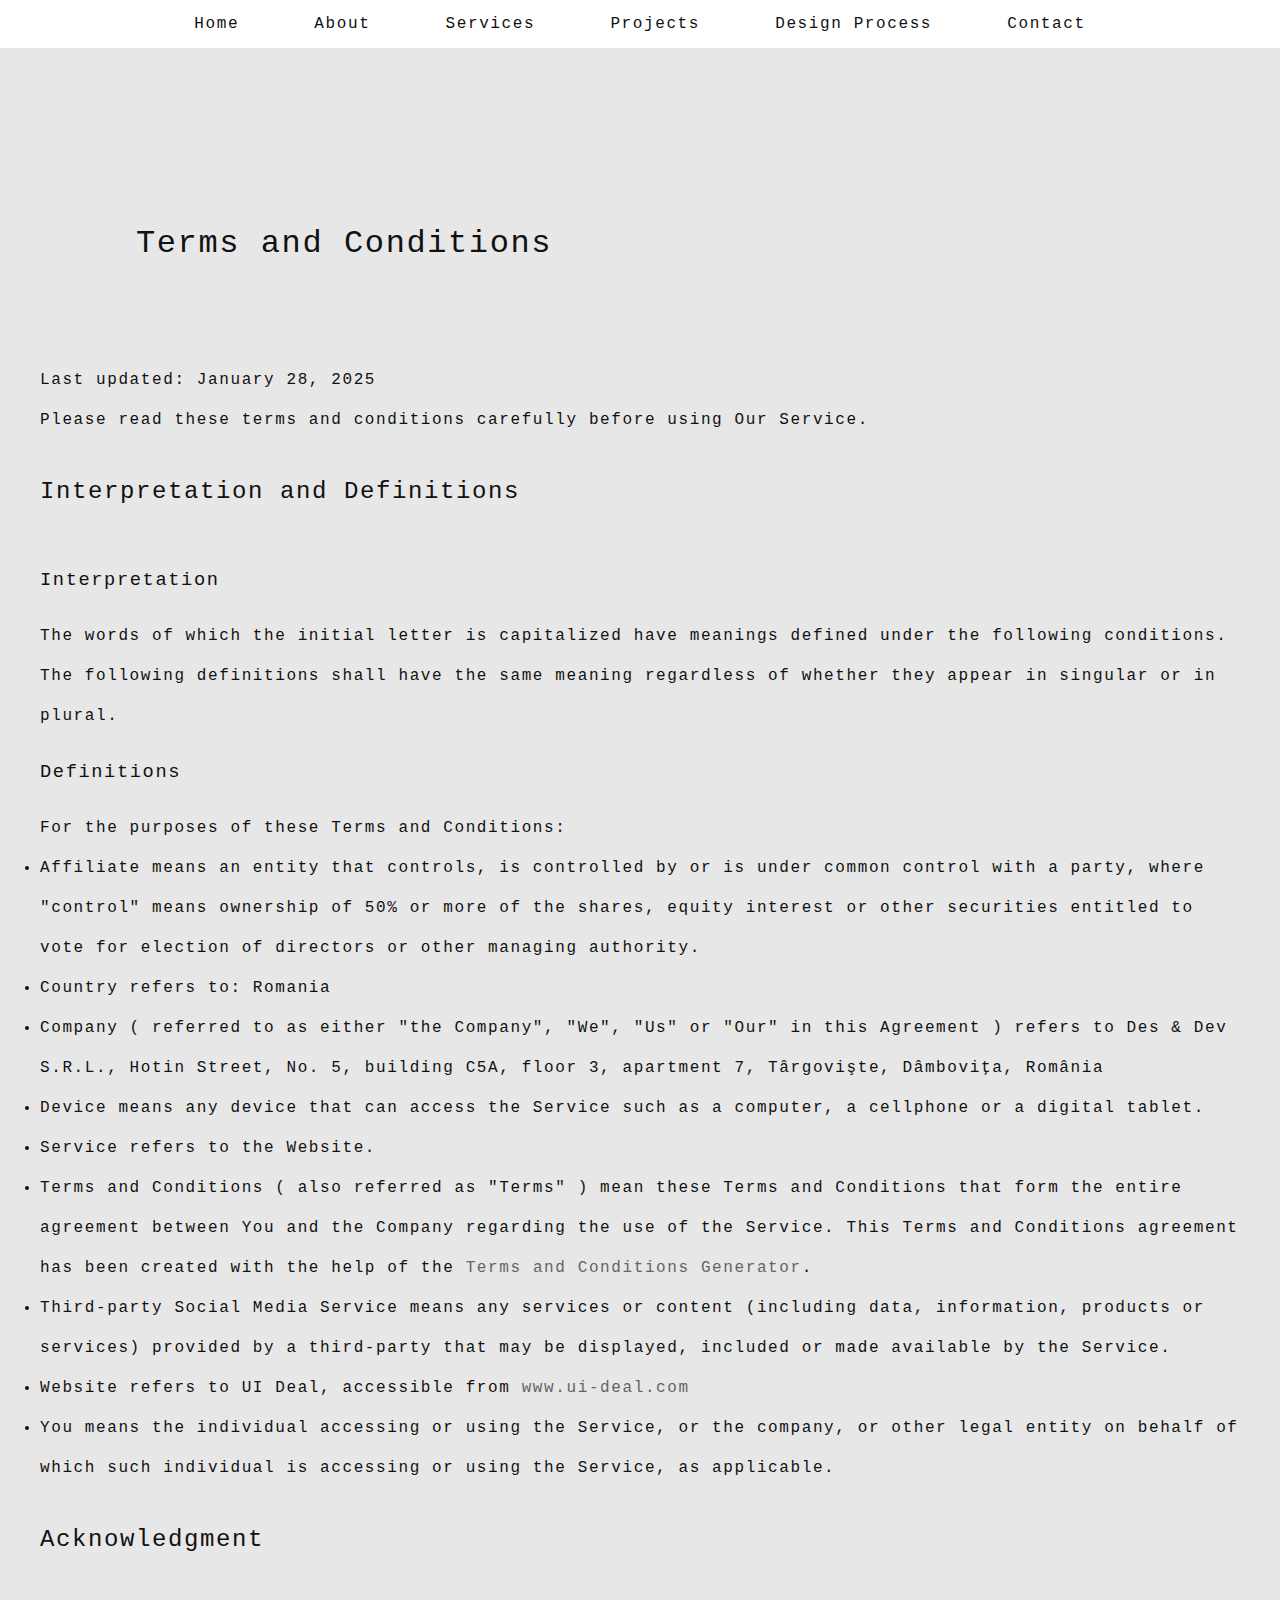
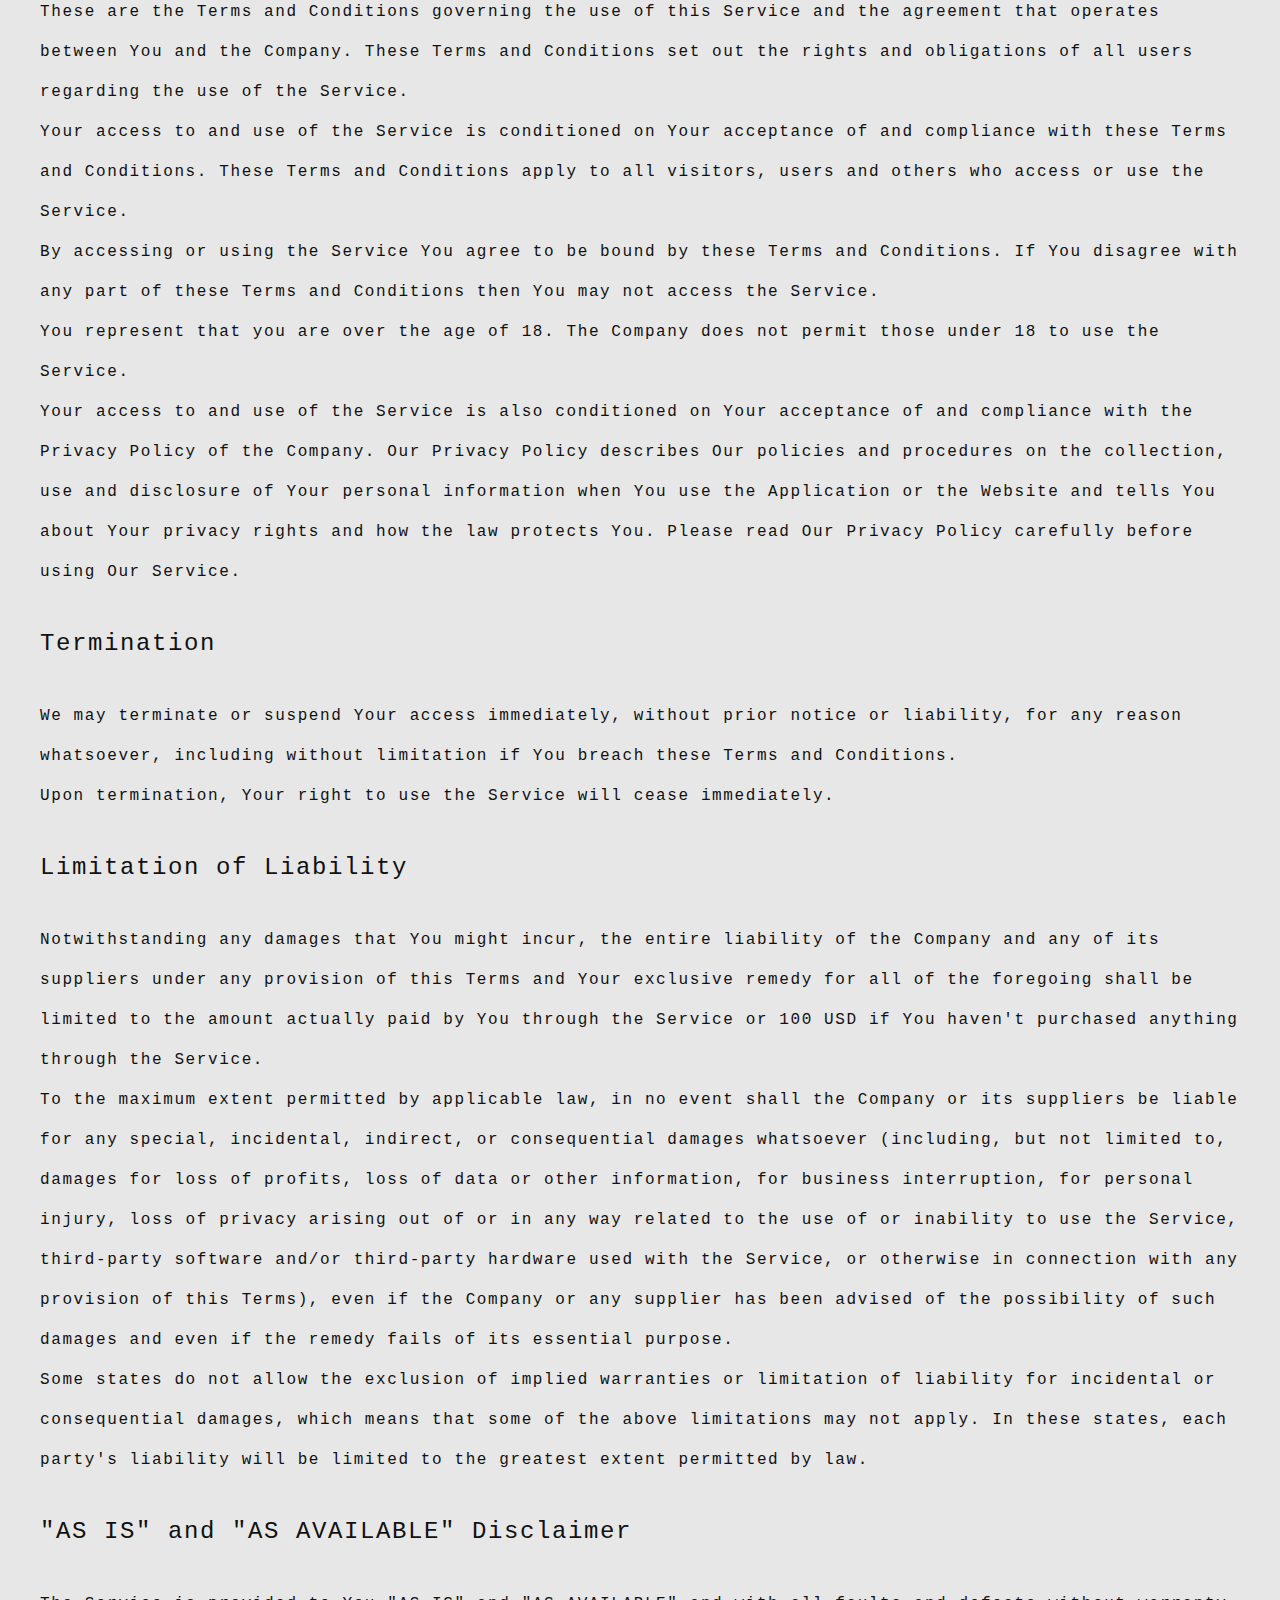
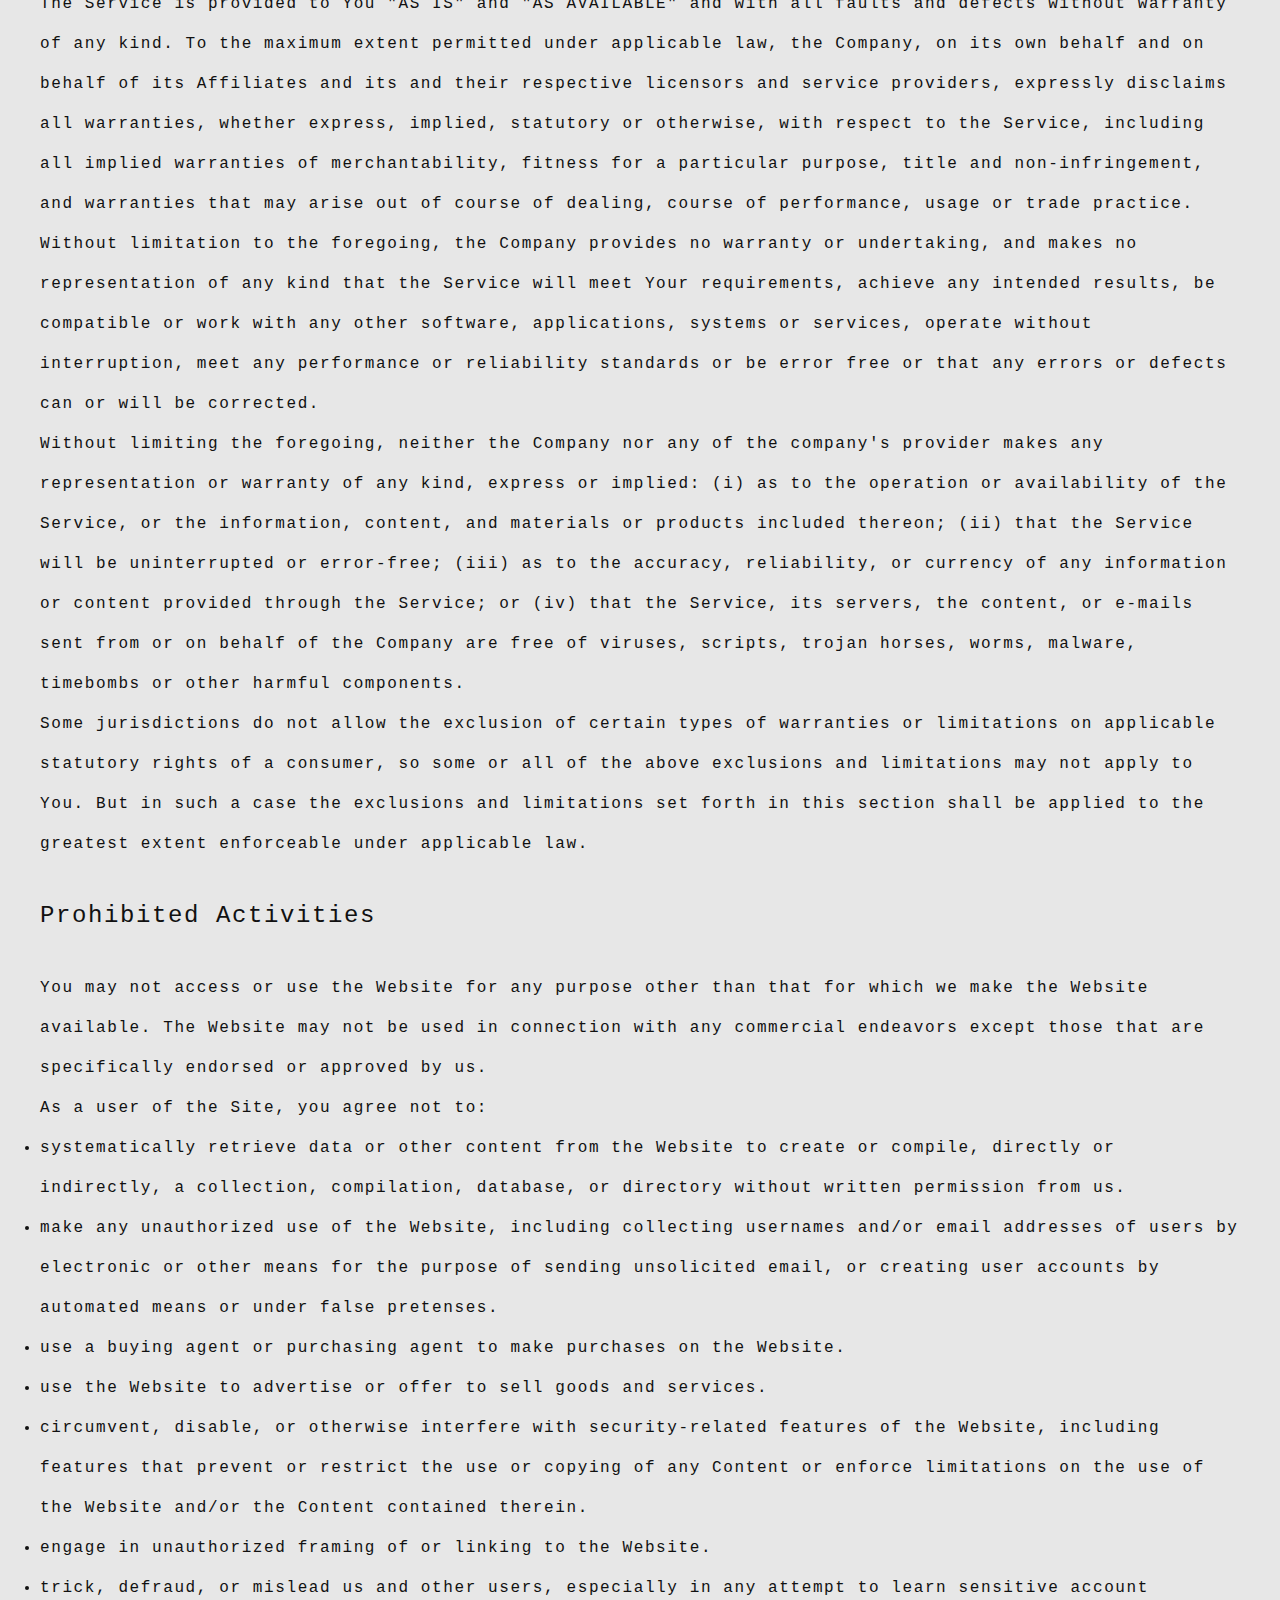
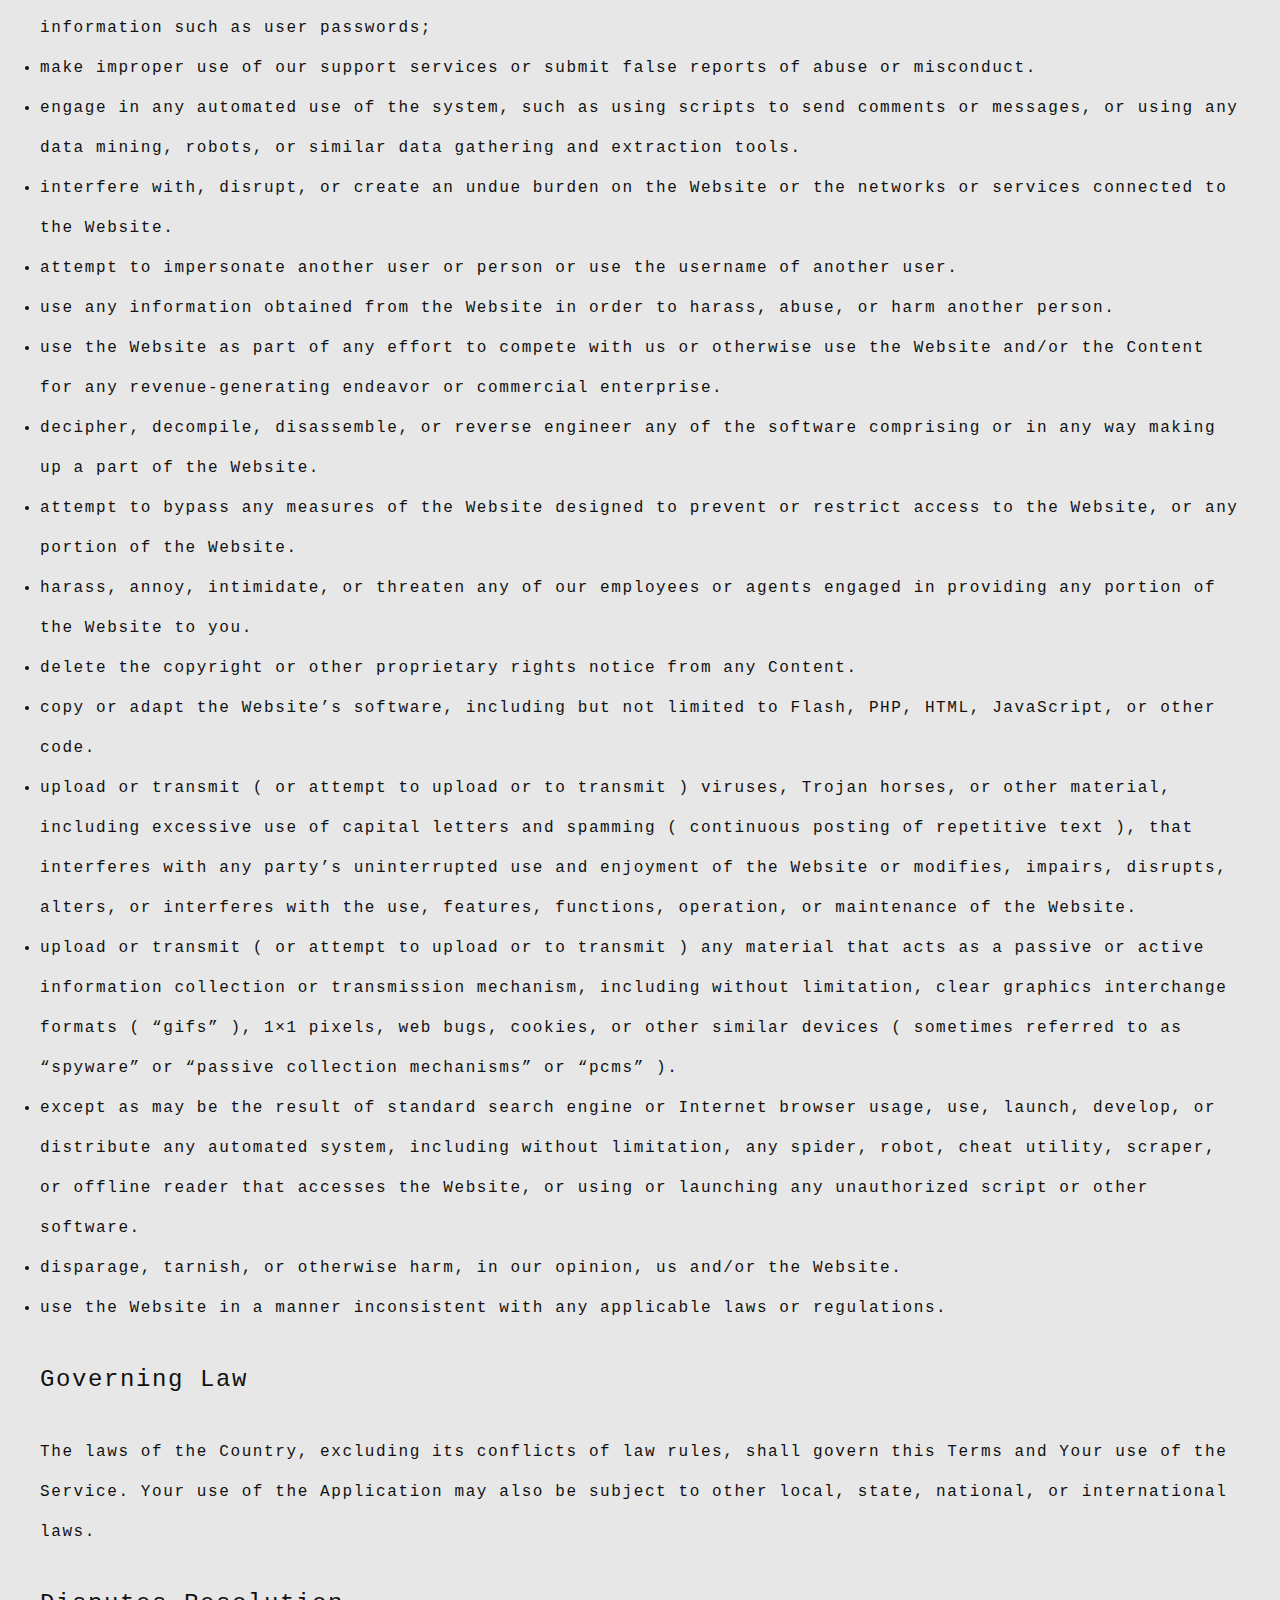
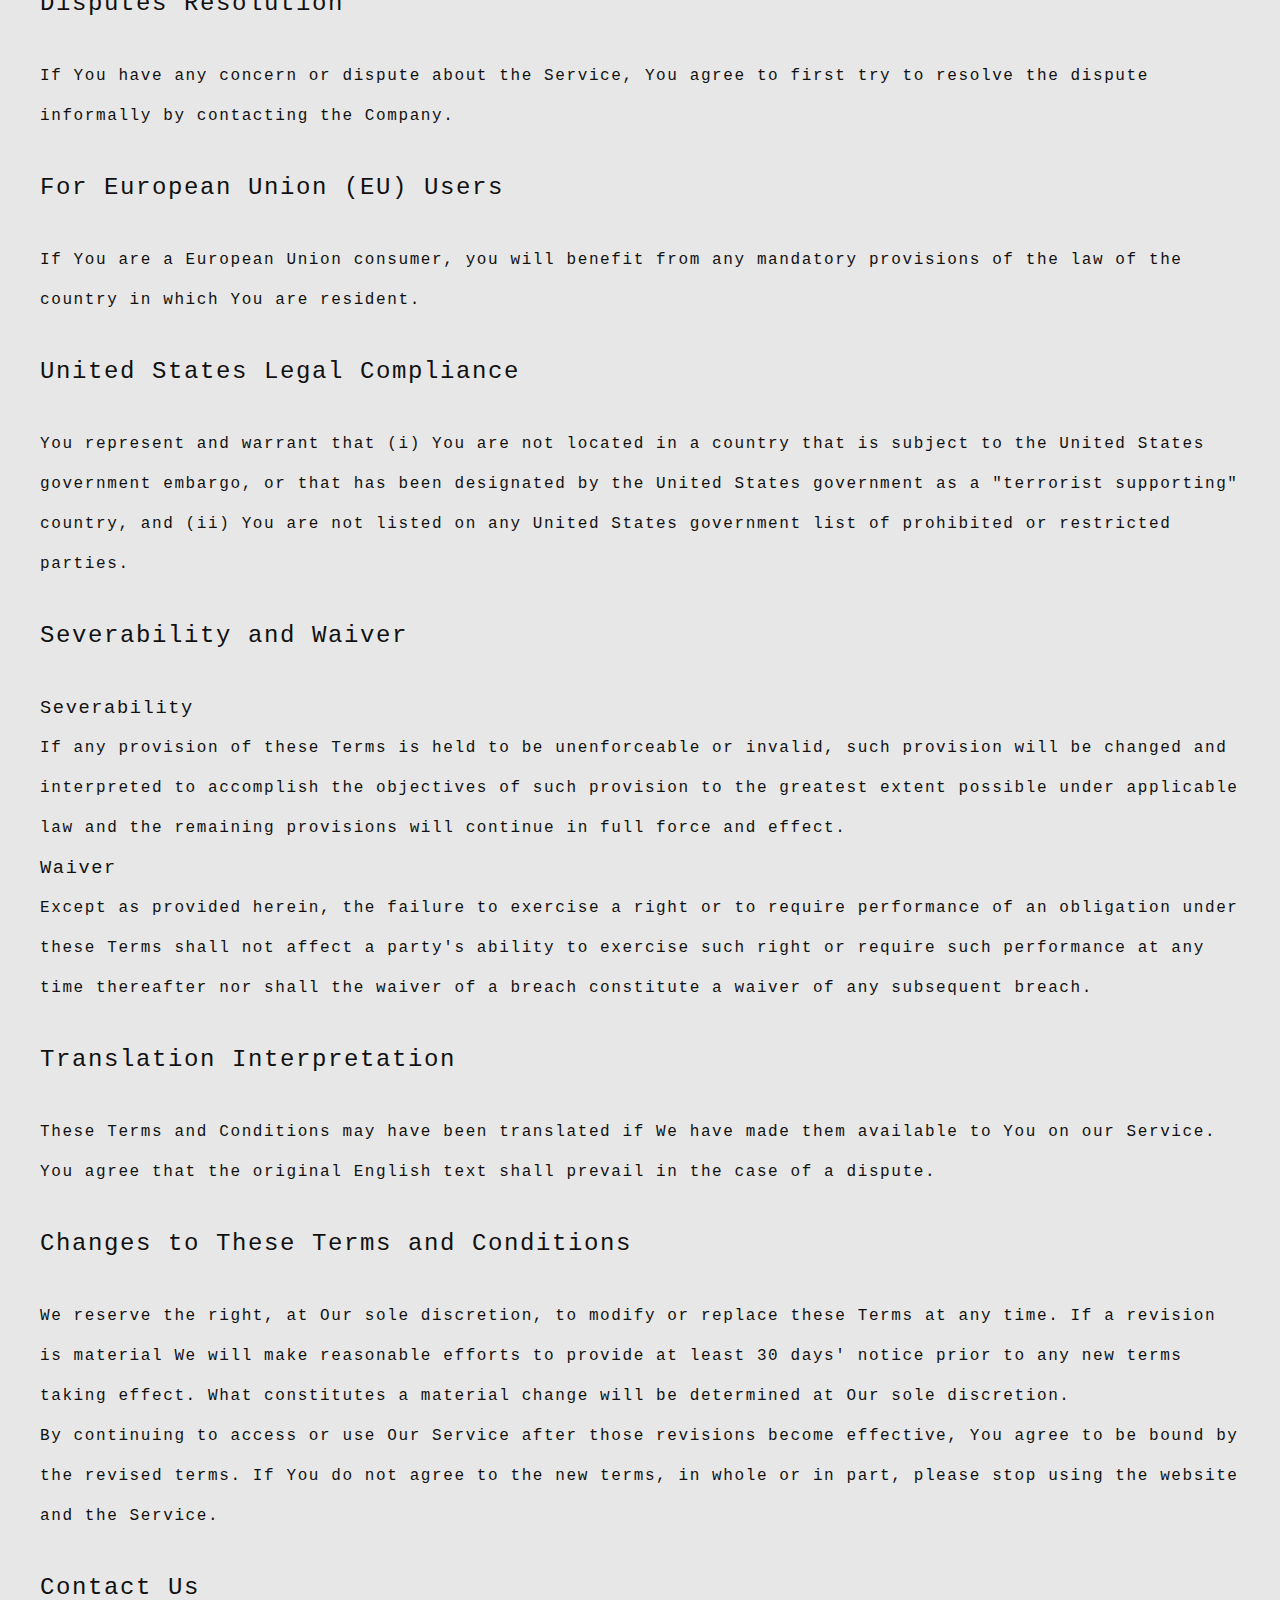
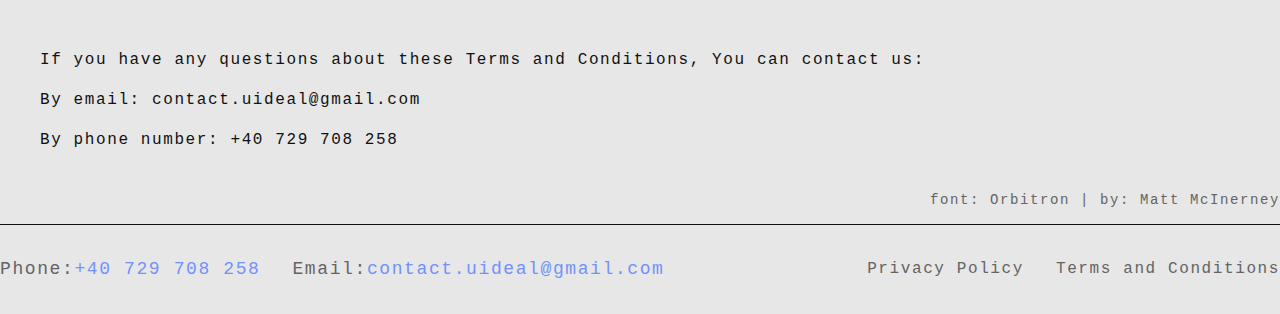
<file: pages/terms_and_conditions.html>
<!DOCTYPE html>
<html lang="en">
<html>
    <head>
        <meta charset="utf-8">
        <meta name="author" content="Portfolio">
            <title>Terms and Conditions</title>
                <link rel="preconnect" href="https://fonts.googleapis.com">
                <link rel="preconnect" href="https://fonts.gstatic.com" crossorigin>
                <link href="https://fonts.googleapis.com/css2?family=Kodchasan:ital,wght@0,200;0,300;0,400;0,500;0,600;0,700;1,200;1,300;1,400;1,500;1,600;1,700&display=swap" rel="stylesheet">
            <link href="../css/terms.css" rel="stylesheet">
            <link rel="icon" href="../img/logo-thumbnail.svg">
    </head>

    <body>
        <header>
            <div class="navigation">  
                <div class="nav-bar">
                    <ul class="nav">
                        <a href="../index.html#home">Home</a>
                        <a href="../index.html#about">About</a>
                        <a href="../index.html#services">Services</a>
                        <a href="../index.html#projects">Projects</a>
                        <a href="../index.html#design-process">Design Process</a>
                        <a href="../index.html#contact">Contact</a>
                    </ul>
                </div>
            </div> 
        </header>

        <section>
            <div class="container">
                <h1 class="title">Terms and Conditions</h1>
                        <p>Last updated: January 28, 2025</p>
                        <p>Please read these terms and conditions carefully before using Our Service.</p>
                    <h2 class="subtitle">Interpretation and Definitions</h2>
                    <h3 class="second_subtitle">Interpretation</h3>
                        <p>The words of which the initial letter is capitalized have meanings defined under the following conditions. The following definitions shall have the same meaning regardless of whether they appear in singular or in plural.</p>
                    <h3 class="second_subtitle">Definitions</h3>
                        <p>For the purposes of these Terms and Conditions:</p>
                        <ul>
                            <li>
                                <p>Affiliate means an entity that controls, is controlled by or is under common control with a party, where &quot;control&quot; means ownership of 50% or more of the shares, equity interest or other securities entitled to vote for election of directors or other managing authority.</p>
                            </li>
                            <li>
                                <p>Country refers to:  Romania</p>
                            </li>
                            <li>
                                <p>Company ( referred to as either &quot;the Company&quot;, &quot;We&quot;, &quot;Us&quot; or &quot;Our&quot; in this Agreement ) refers to Des &amp; Dev S.R.L., Hotin Street, No. 5, building C5A, floor 3, apartment 7, Târgovişte, Dâmboviţa, România</p>
                            </li>
                            <li>
                                <p>Device means any device that can access the Service such as a computer, a cellphone or a digital tablet.</p>
                            </li>
                            <li>
                                <p>Service refers to the Website.</p>
                            </li>
                            <li>
                                <p>Terms and Conditions ( also referred as &quot;Terms&quot; ) mean these Terms and Conditions that form the entire agreement between You and the Company regarding the use of the Service. This Terms and Conditions agreement has been created with the help of the <a href="https://www.termsfeed.com/terms-conditions-generator/" target="_blank">Terms and Conditions Generator</a>.</p>
                            </li>
                            <li>
                                <p>Third-party Social Media Service means any services or content (including data, information, products or services) provided by a third-party that may be displayed, included or made available by the Service.</p>
                            </li>
                            <li>
                                <p>Website refers to UI Deal, accessible from <a href="../index.html" target="_blank">www.ui-deal.com</a></p>
                            </li>
                            <li>
                                <p>You means the individual accessing or using the Service, or the company, or other legal entity on behalf of which such individual is accessing or using the Service, as applicable.</p>
                            </li>
                        </ul>
                    <h2 class="subtitle">Acknowledgment</h2>
                        <p>These are the Terms and Conditions governing the use of this Service and the agreement that operates between You and the Company. These Terms and Conditions set out the rights and obligations of all users regarding the use of the Service.</p>
                        <p>Your access to and use of the Service is conditioned on Your acceptance of and compliance with these Terms and Conditions. These Terms and Conditions apply to all visitors, users and others who access or use the Service.</p>
                        <p>By accessing or using the Service You agree to be bound by these Terms and Conditions. If You disagree with any part of these Terms and Conditions then You may not access the Service.</p>
                        <p>You represent that you are over the age of 18. The Company does not permit those under 18 to use the Service.</p>
                        <p>Your access to and use of the Service is also conditioned on Your acceptance of and compliance with the Privacy Policy of the Company. Our Privacy Policy describes Our policies and procedures on the collection, use and disclosure of Your personal information when You use the Application or the Website and tells You about Your privacy rights and how the law protects You. Please read Our Privacy Policy carefully before using Our Service.</p>
                    <h2 class="subtitle">Termination</h2>
                        <p>We may terminate or suspend Your access immediately, without prior notice or liability, for any reason whatsoever, including without limitation if You breach these Terms and Conditions.</p>
                        <p>Upon termination, Your right to use the Service will cease immediately.</p>
                    <h2 class="subtitle">Limitation of Liability</h2>
                        <p>Notwithstanding any damages that You might incur, the entire liability of the Company and any of its suppliers under any provision of this Terms and Your exclusive remedy for all of the foregoing shall be limited to the amount actually paid by You through the Service or 100 USD if You haven't purchased anything through the Service.</p>
                        <p>To the maximum extent permitted by applicable law, in no event shall the Company or its suppliers be liable for any special, incidental, indirect, or consequential damages whatsoever (including, but not limited to, damages for loss of profits, loss of data or other information, for business interruption, for personal injury, loss of privacy arising out of or in any way related to the use of or inability to use the Service, third-party software and/or third-party hardware used with the Service, or otherwise in connection with any provision of this Terms), even if the Company or any supplier has been advised of the possibility of such damages and even if the remedy fails of its essential purpose.</p>
                        <p>Some states do not allow the exclusion of implied warranties or limitation of liability for incidental or consequential damages, which means that some of the above limitations may not apply. In these states, each party's liability will be limited to the greatest extent permitted by law.</p>
                    <h2 class="subtitle">&quot;AS IS&quot; and &quot;AS AVAILABLE&quot; Disclaimer</h2>
                        <p>The Service is provided to You &quot;AS IS&quot; and &quot;AS AVAILABLE&quot; and with all faults and defects without warranty of any kind. To the maximum extent permitted under applicable law, the Company, on its own behalf and on behalf of its Affiliates and its and their respective licensors and service providers, expressly disclaims all warranties, whether express, implied, statutory or otherwise, with respect to the Service, including all implied warranties of merchantability, fitness for a particular purpose, title and non-infringement, and warranties that may arise out of course of dealing, course of performance, usage or trade practice. Without limitation to the foregoing, the Company provides no warranty or undertaking, and makes no representation of any kind that the Service will meet Your requirements, achieve any intended results, be compatible or work with any other software, applications, systems or services, operate without interruption, meet any performance or reliability standards or be error free or that any errors or defects can or will be corrected.</p>
                        <p>Without limiting the foregoing, neither the Company nor any of the company's provider makes any representation or warranty of any kind, express or implied: (i) as to the operation or availability of the Service, or the information, content, and materials or products included thereon; (ii) that the Service will be uninterrupted or error-free; (iii) as to the accuracy, reliability, or currency of any information or content provided through the Service; or (iv) that the Service, its servers, the content, or e-mails sent from or on behalf of the Company are free of viruses, scripts, trojan horses, worms, malware, timebombs or other harmful components.</p>
                        <p>Some jurisdictions do not allow the exclusion of certain types of warranties or limitations on applicable statutory rights of a consumer, so some or all of the above exclusions and limitations may not apply to You. But in such a case the exclusions and limitations set forth in this section shall be applied to the greatest extent enforceable under applicable law.</p>
                    <h2 class="subtitle">Prohibited Activities</h2>
                        <p>You may not access or use the Website for any purpose other than that for which we make the Website available. The Website may not be used in connection with any commercial endeavors except those that are specifically endorsed or approved by us.</p>
                        <ul>As a user of the Site, you agree not to:
                            <li>
                                <p>systematically retrieve data or other content from the Website to create or compile, directly or indirectly, a collection, compilation, database, or directory without written permission from us.</p>
                            </li>
                            <li>
                                <p>make any unauthorized use of the Website, including collecting usernames and/or email addresses of users by electronic or other means for the purpose of sending unsolicited email, or creating user accounts by automated means or under false pretenses.</p>
                            </li>
                            <li>
                                <p>use a buying agent or purchasing agent to make purchases on the Website.</p>
                            </li>
                            <li>
                                <p>use the Website to advertise or offer to sell goods and services.</p>
                            </li>
                            <li>
                                <p>circumvent, disable, or otherwise interfere with security-related features of the Website, including features that prevent or restrict the use or copying of any Content or enforce limitations on the use of the Website and/or the Content contained therein.</p>
                            </li>
                            <li>
                                <p>engage in unauthorized framing of or linking to the Website.</p>
                            </li>
                            <li>
                                <p>trick, defraud, or mislead us and other users, especially in any attempt to learn sensitive account information such as user passwords;</p>
                            </li>
                            <li>
                                <p>make improper use of our support services or submit false reports of abuse or misconduct.</p>
                            </li>
                            <li>
                                <p>engage in any automated use of the system, such as using scripts to send comments or messages, or using any data mining, robots, or similar data gathering and extraction tools.</p>
                            </li>
                            <li>
                                <p>interfere with, disrupt, or create an undue burden on the Website or the networks or services connected to the Website.</p>
                            </li>
                            <li>
                                <p>attempt to impersonate another user or person or use the username of another user.</p>
                            </li>
                            <li>
                                <p>use any information obtained from the Website in order to harass, abuse, or harm another person.</p>
                            </li>
                            <li>
                                <p>use the Website as part of any effort to compete with us or otherwise use the Website and/or the Content for any revenue-generating endeavor or commercial enterprise.</p>
                            </li>
                            <li>
                                <p>decipher, decompile, disassemble, or reverse engineer any of the software comprising or in any way making up a part of the Website.</p>
                            </li>
                            <li>
                                <p>attempt to bypass any measures of the Website designed to prevent or restrict access to the Website, or any portion of the Website.</p>
                            </li>
                            <li>
                                <p>harass, annoy, intimidate, or threaten any of our employees or agents engaged in providing any portion of the Website to you.</p>
                            </li>
                            <li>
                                <p>delete the copyright or other proprietary rights notice from any Content.</p>
                            </li>
                            <li>
                                <p>copy or adapt the Website’s software, including but not limited to Flash, PHP, HTML, JavaScript, or other code.</p>
                            </li>
                            <li>
                                <p>upload or transmit ( or attempt to upload or to transmit ) viruses, Trojan horses, or other material, including excessive use of capital letters and spamming ( continuous posting of repetitive text ), that interferes with any party’s uninterrupted use and enjoyment of the Website or modifies, impairs, disrupts, alters, or interferes with the use, features, functions, operation, or maintenance of the Website.</p>
                            </li>
                            <li>
                                <p>upload or transmit ( or attempt to upload or to transmit ) any material that acts as a passive or active information collection or transmission mechanism, including without limitation, clear graphics interchange formats ( “gifs” ), 1×1 pixels, web bugs, cookies, or other similar devices ( sometimes referred to as “spyware” or “passive collection mechanisms” or “pcms” ).</p>
                            </li>
                            <li>
                                <p>except as may be the result of standard search engine or Internet browser usage, use, launch, develop, or distribute any automated system, including without limitation, any spider, robot, cheat utility, scraper, or offline reader that accesses the Website, or using or launching any unauthorized script or other software.</p>
                            </li>
                            <li>
                                <p>disparage, tarnish, or otherwise harm, in our opinion, us and/or the Website.</p>
                            </li>
                            <li>
                                <p>use the Website in a manner inconsistent with any applicable laws or regulations.</p>
                            </li>
                        </ul>
                        <p></p>
                        <p></p>
                    
                    <h2 class="subtitle">Governing Law</h2>
                        <p>The laws of the Country, excluding its conflicts of law rules, shall govern this Terms and Your use of the Service. Your use of the Application may also be subject to other local, state, national, or international laws.</p>
                    <h2 class="subtitle">Disputes Resolution</h2>
                        <p>If You have any concern or dispute about the Service, You agree to first try to resolve the dispute informally by contacting the Company.</p>
                    <h2 class="subtitle">For European Union (EU) Users</h2>
                        <p>If You are a European Union consumer, you will benefit from any mandatory provisions of the law of the country in which You are resident.</p>
                    <h2 class="subtitle">United States Legal Compliance</h2>
                        <p>You represent and warrant that (i) You are not located in a country that is subject to the United States government embargo, or that has been designated by the United States government as a &quot;terrorist supporting&quot; country, and (ii) You are not listed on any United States government list of prohibited or restricted parties.</p>
                    <h2 class="subtitle">Severability and Waiver</h2>
                    <h3 class="second_title">Severability</h3>
                        <p>If any provision of these Terms is held to be unenforceable or invalid, such provision will be changed and interpreted to accomplish the objectives of such provision to the greatest extent possible under applicable law and the remaining provisions will continue in full force and effect.</p>
                    <h3>Waiver</h3>
                        <p>Except as provided herein, the failure to exercise a right or to require performance of an obligation under these Terms shall not affect a party's ability to exercise such right or require such performance at any time thereafter nor shall the waiver of a breach constitute a waiver of any subsequent breach.</p>
                    <h2 class="subtitle">Translation Interpretation</h2>
                        <p>These Terms and Conditions may have been translated if We have made them available to You on our Service.
                        You agree that the original English text shall prevail in the case of a dispute.</p>
                    <h2 class="subtitle">Changes to These Terms and Conditions</h2>
                        <p>We reserve the right, at Our sole discretion, to modify or replace these Terms at any time. If a revision is material We will make reasonable efforts to provide at least 30 days' notice prior to any new terms taking effect. What constitutes a material change will be determined at Our sole discretion.</p>
                        <p>By continuing to access or use Our Service after those revisions become effective, You agree to be bound by the revised terms. If You do not agree to the new terms, in whole or in part, please stop using the website and the Service.</p>
                    <h2 class="subtitle">Contact Us</h2>
                        <p>If you have any questions about these Terms and Conditions, You can contact us:</p>
                            <p>By email: contact.uideal@gmail.com</p>
                            <p>By phone number: +40 729 708 258</p>

            </div>
        </section>

        <footer>
            <div class="container-footer">
                <div class="font-source"><a href="https://befonts.com/orbitron-font-family.html" target="_blank">font: Orbitron | by: Matt McInerney</a></div>
    
                <div class="divider-footer"></div>
    
                <div class="legal">
                    <div class="contact-info">
                        <p>Phone:<span>+40 729 708 258</span></p>
                        <p>Email:<span>contact.uideal@gmail.com</span></p>
                    </div>
    
                    <div class="terms">
                        <a href="privacy_policy.html" class="privacy" target="_blank">Privacy Policy</a>
                        <a href="terms_and_conditions.html" class="terms" target="_blank">Terms and Conditions</a>
                    </div>
                </div>
    
            </div>
        </footer>
    </body>
</html>
</file>
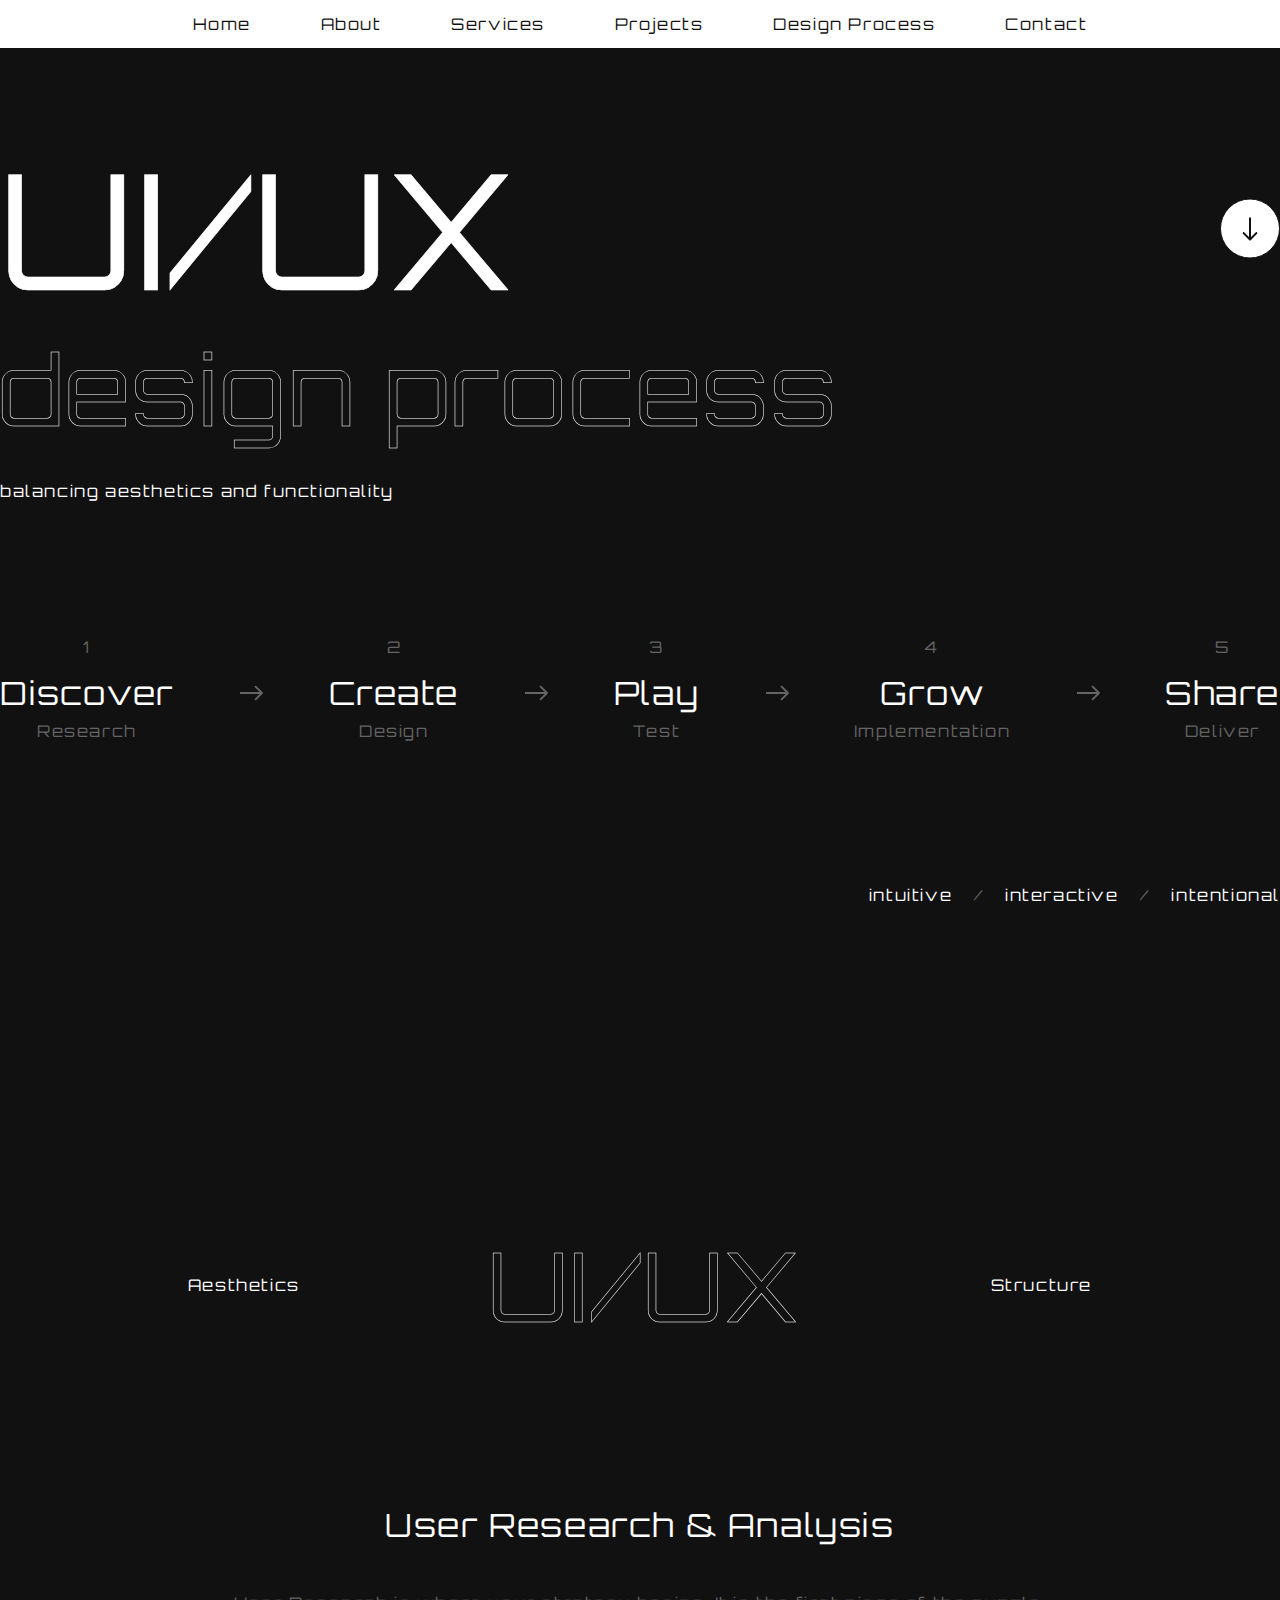
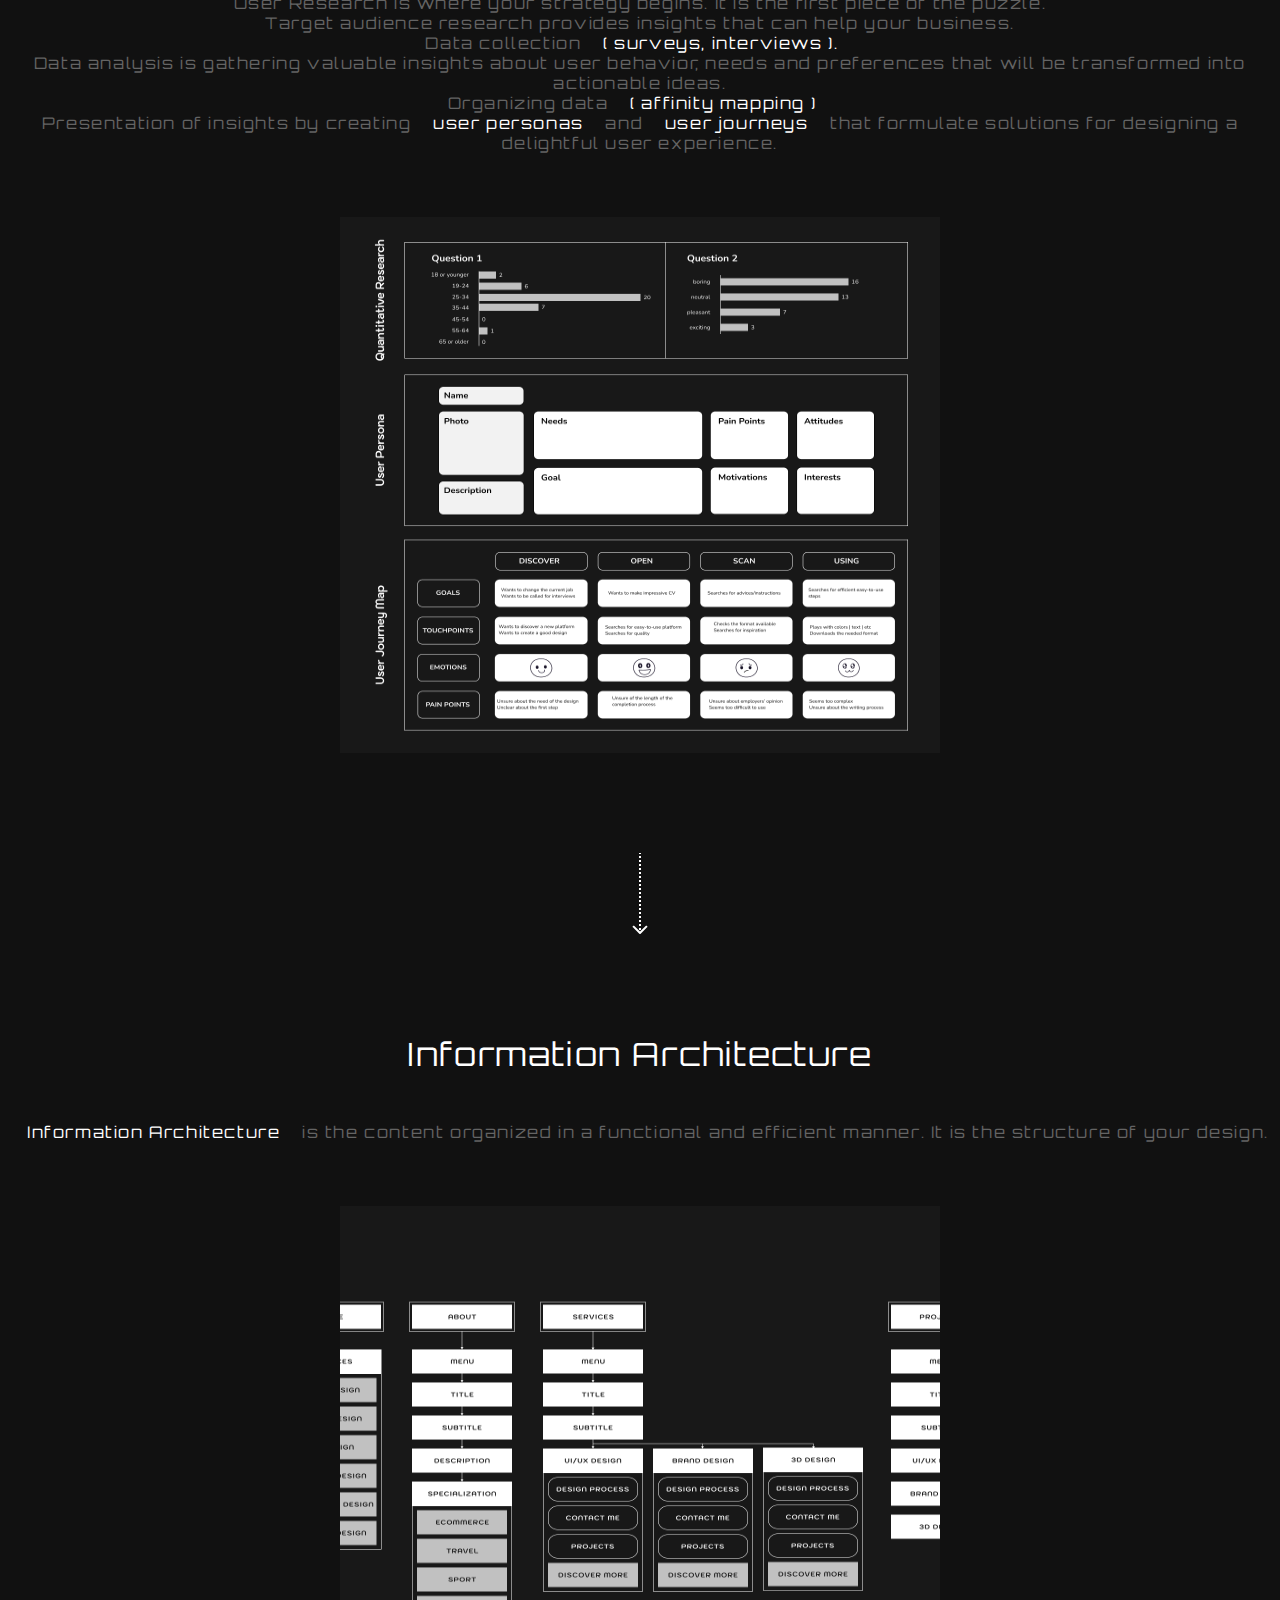
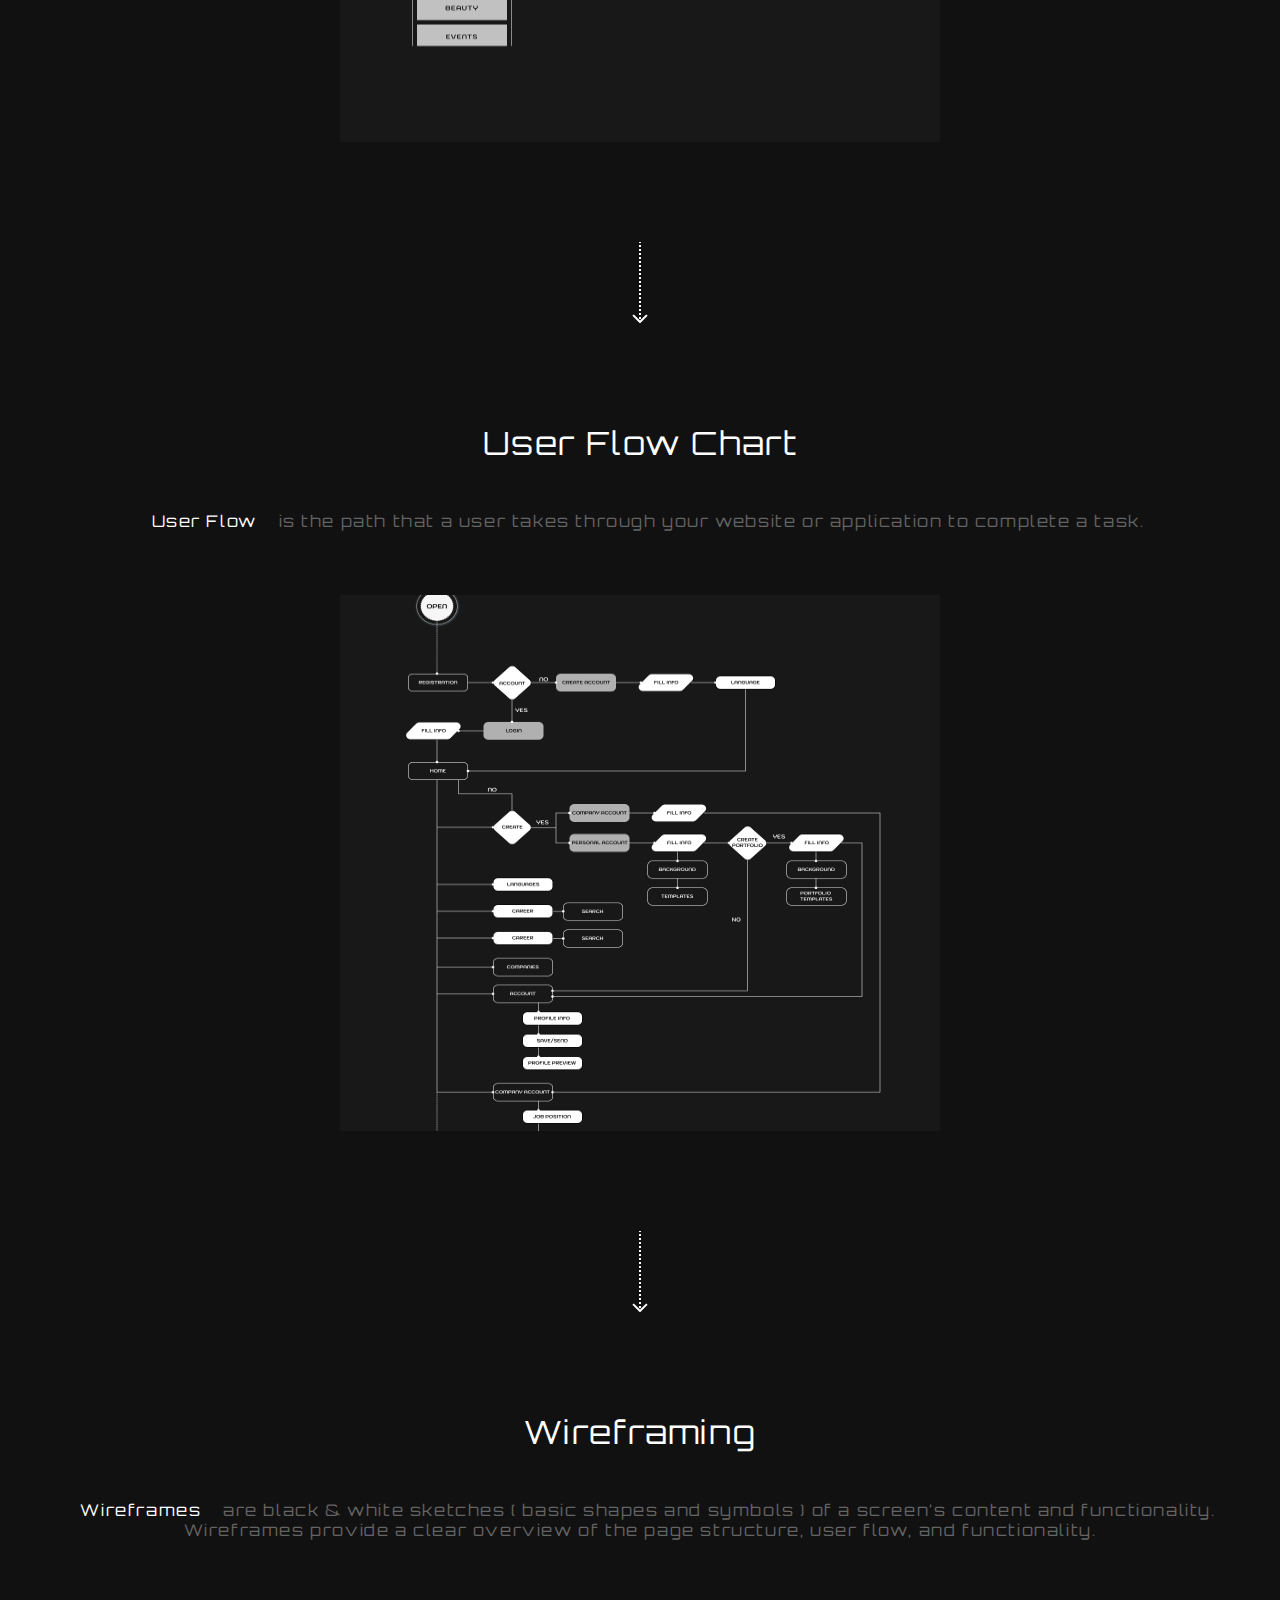
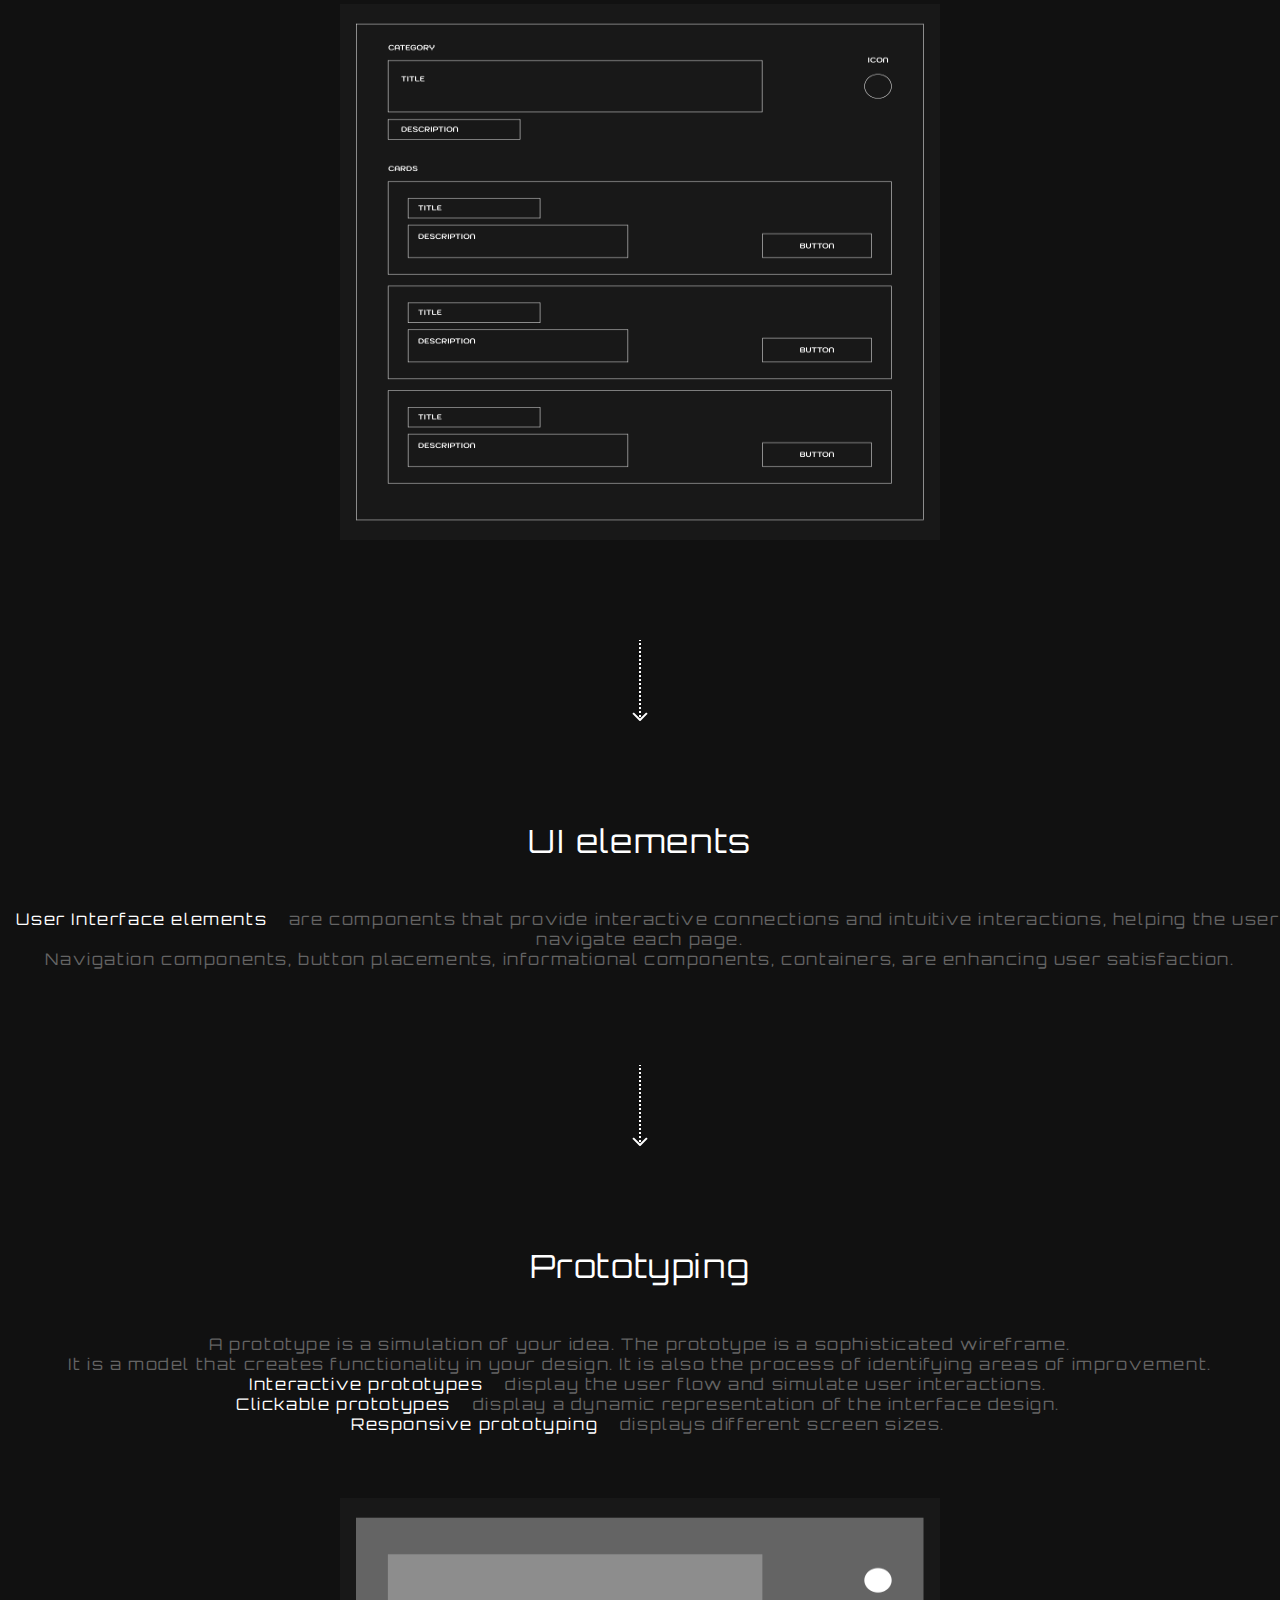
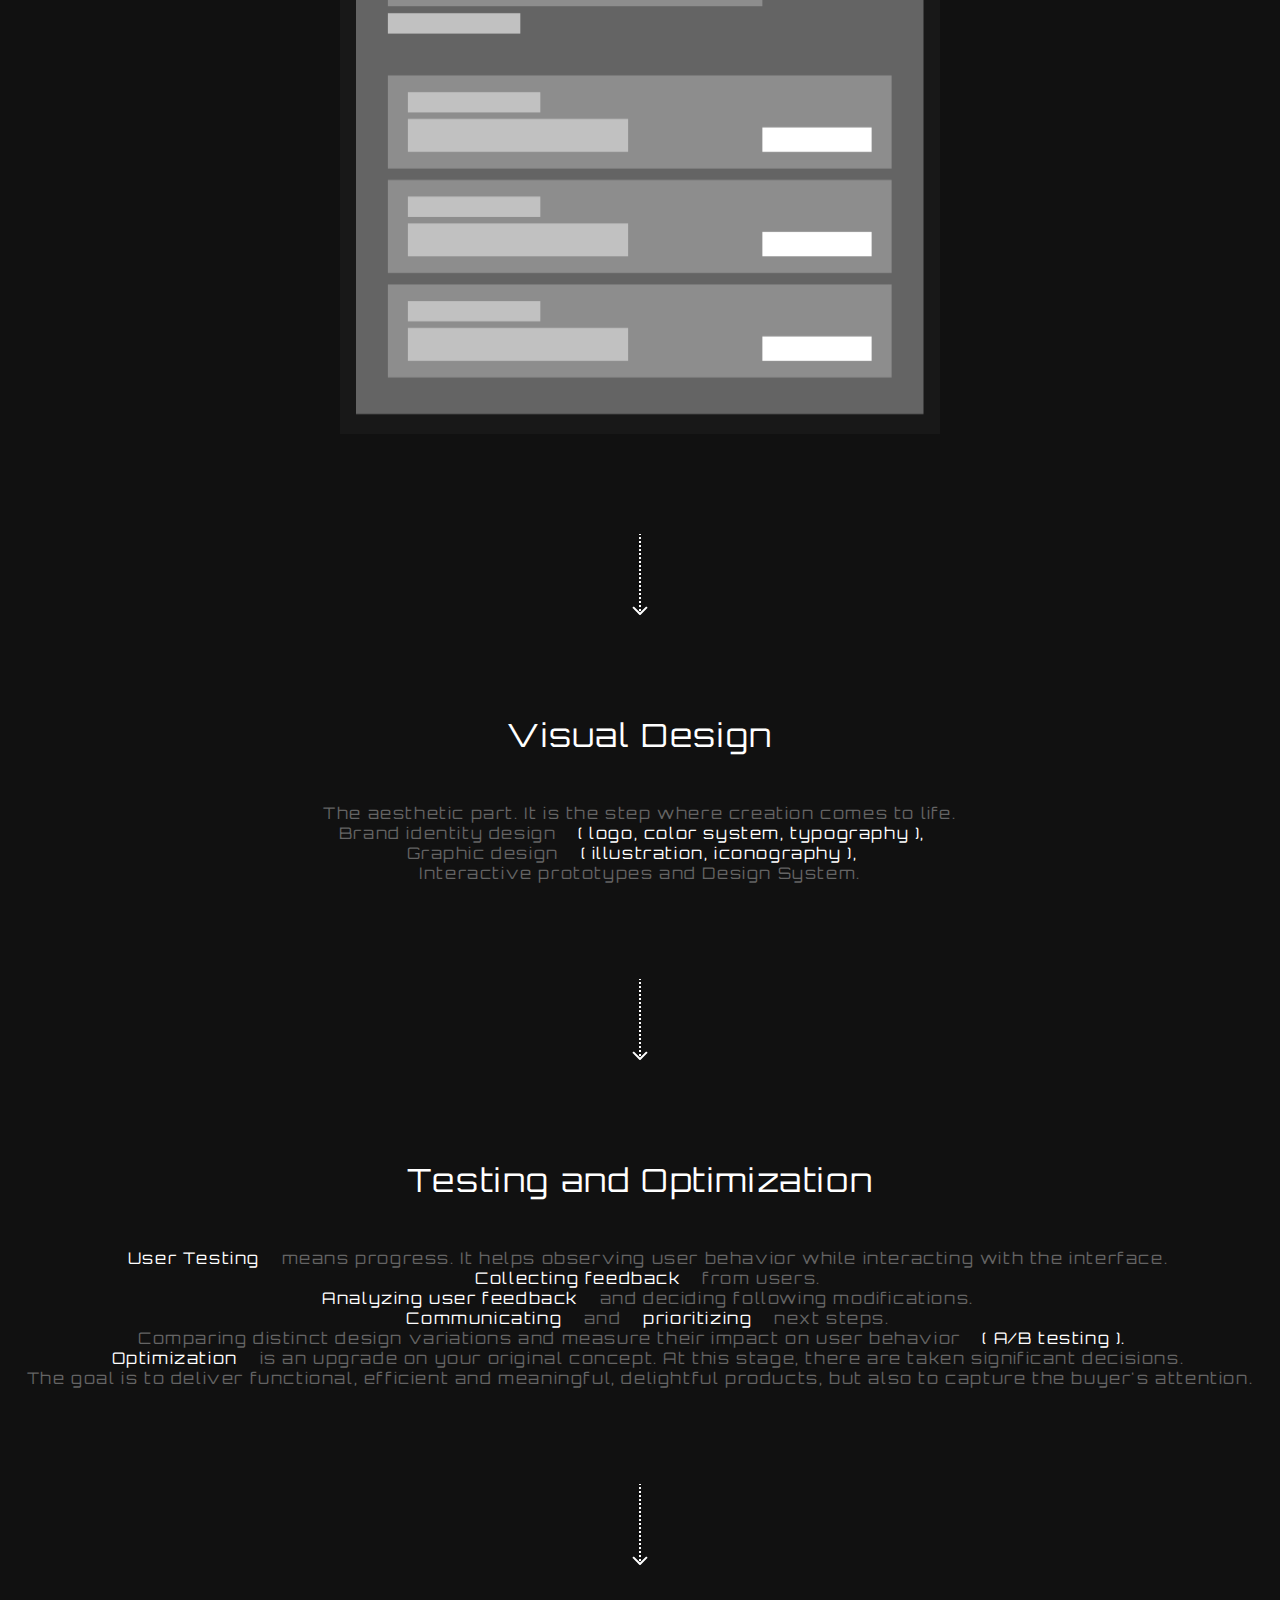
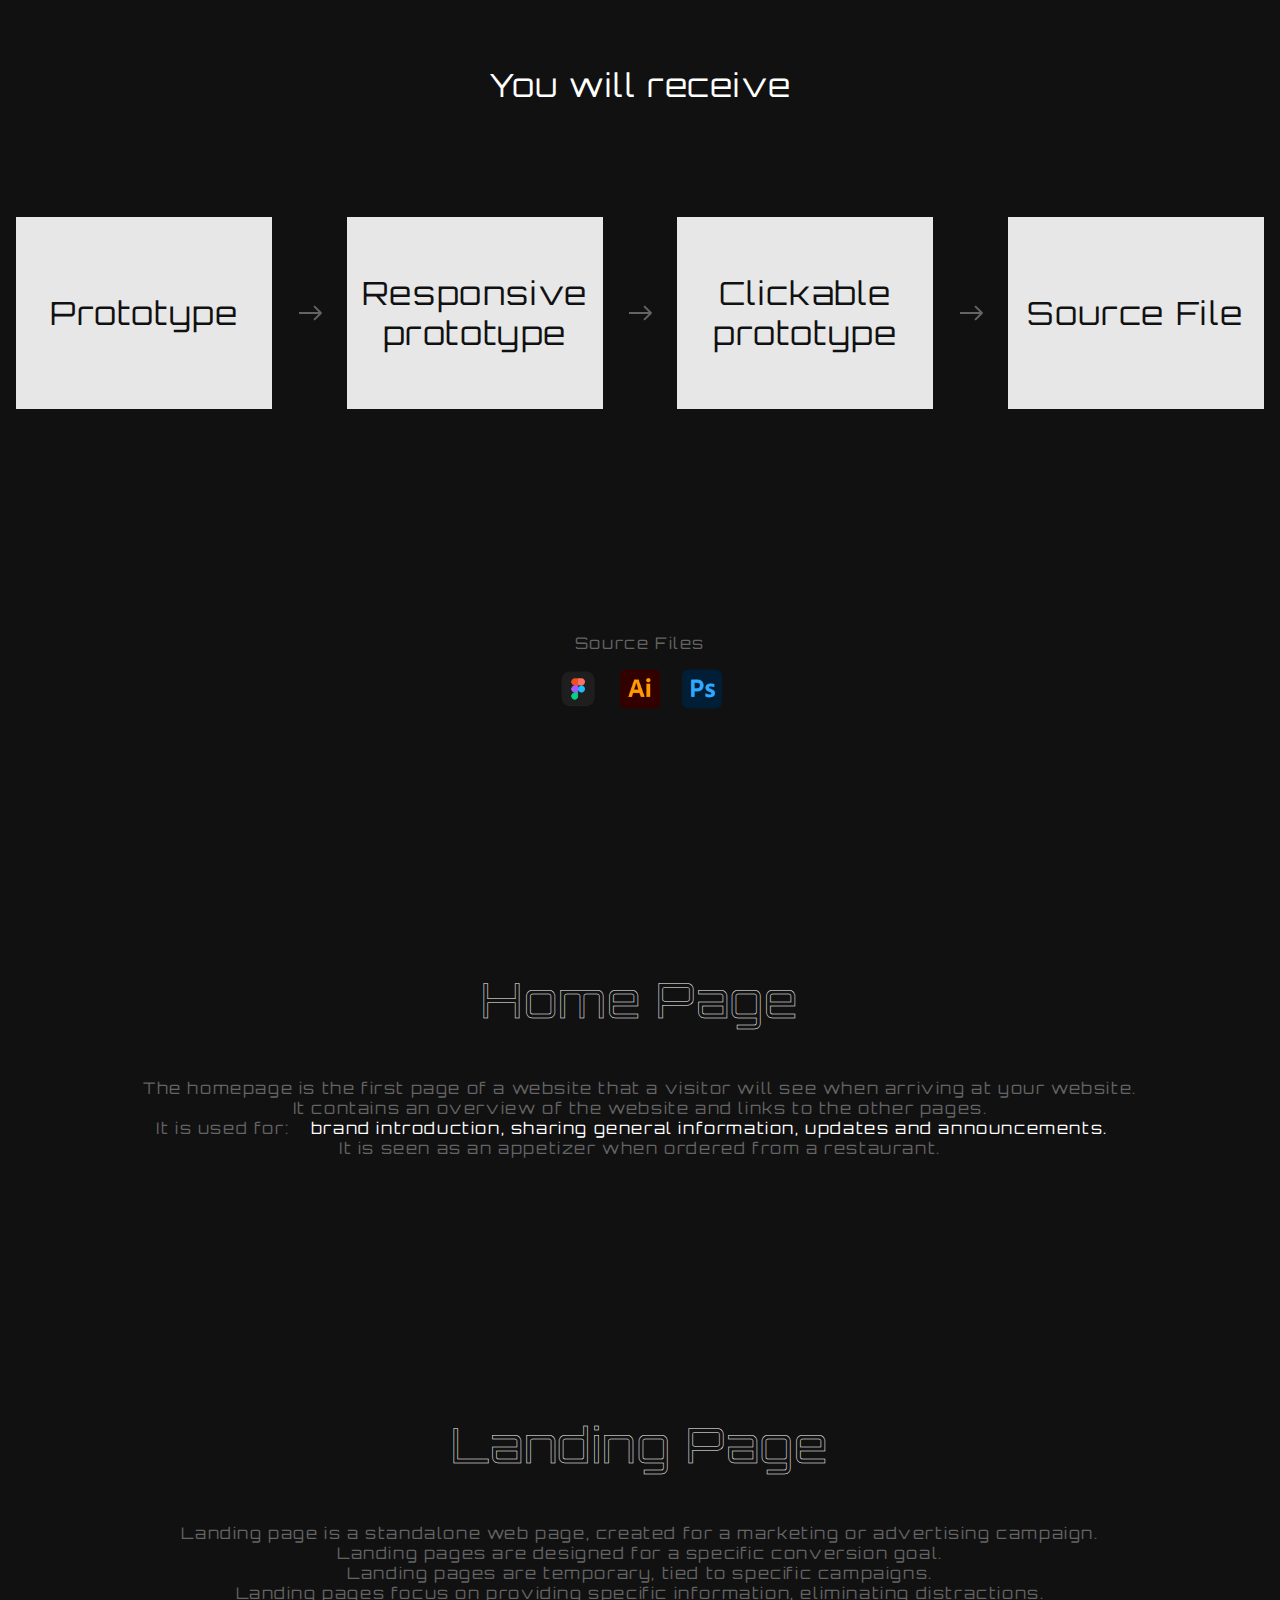
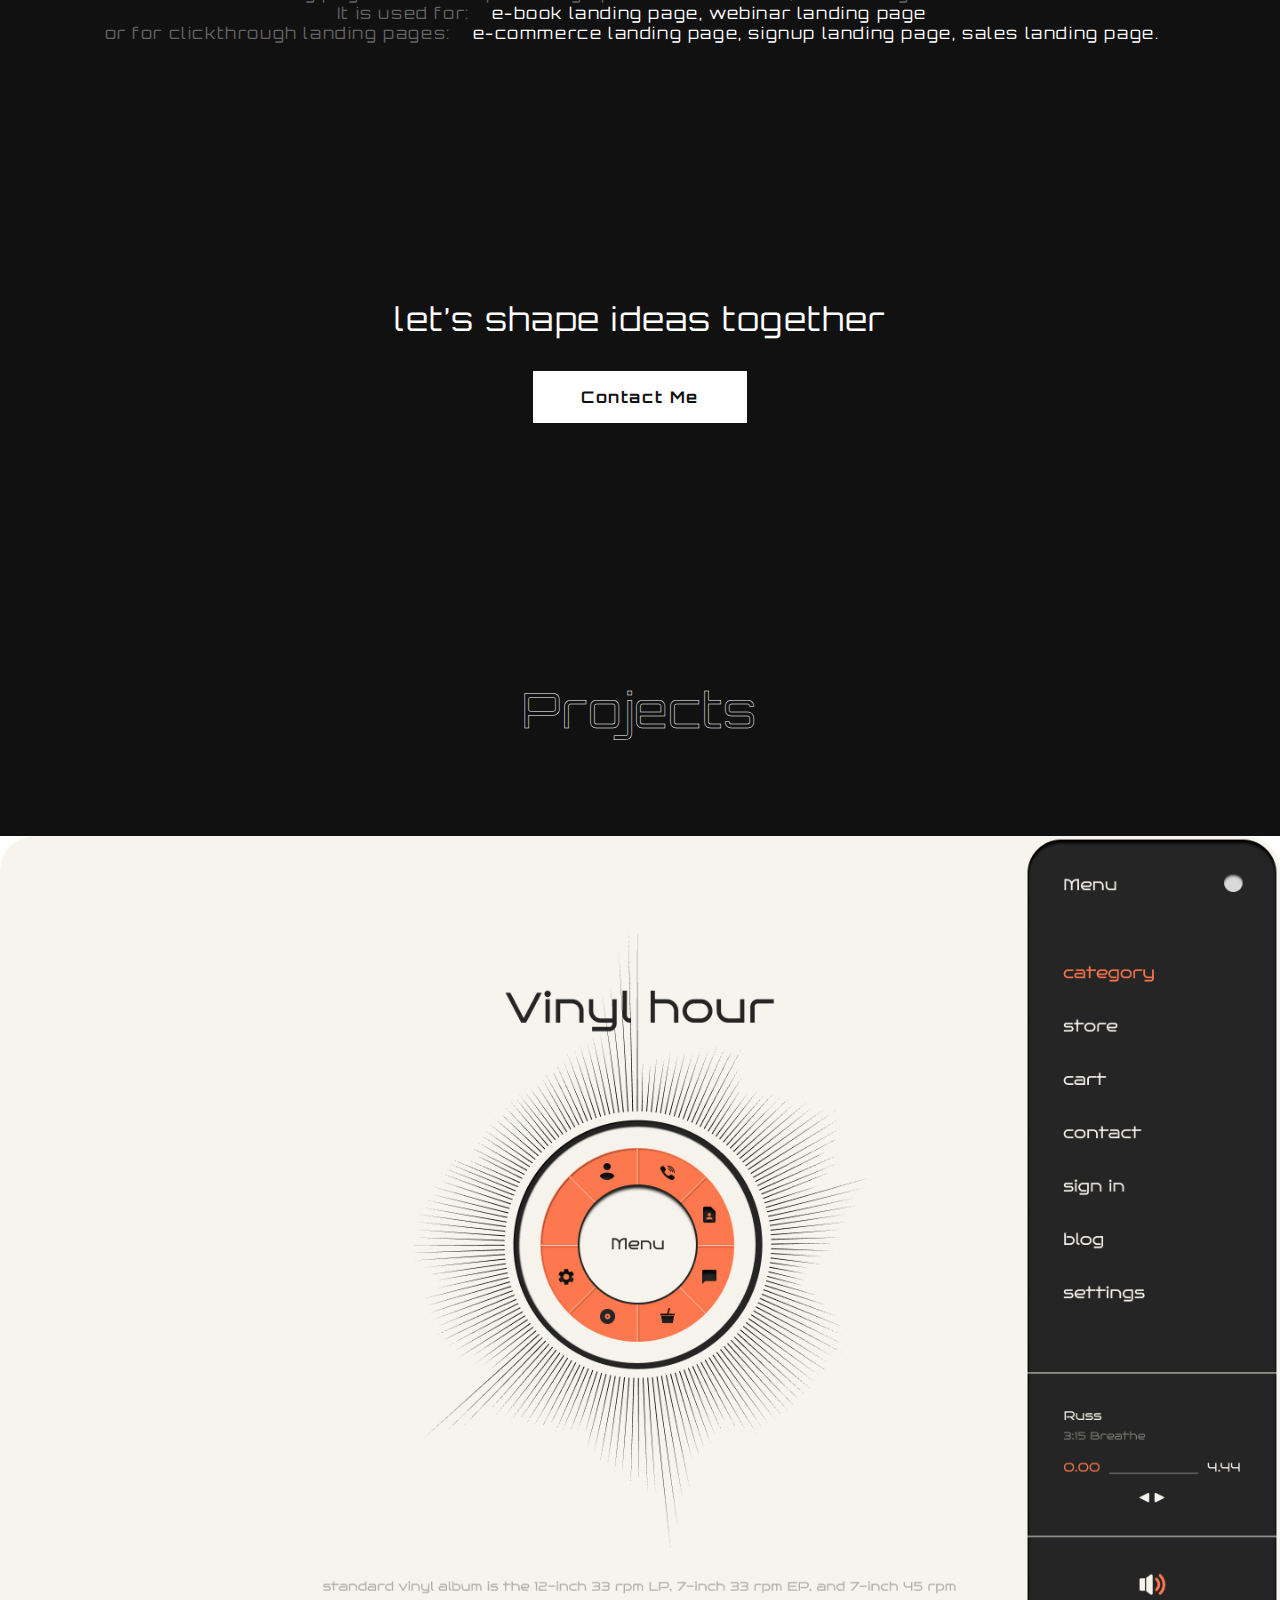
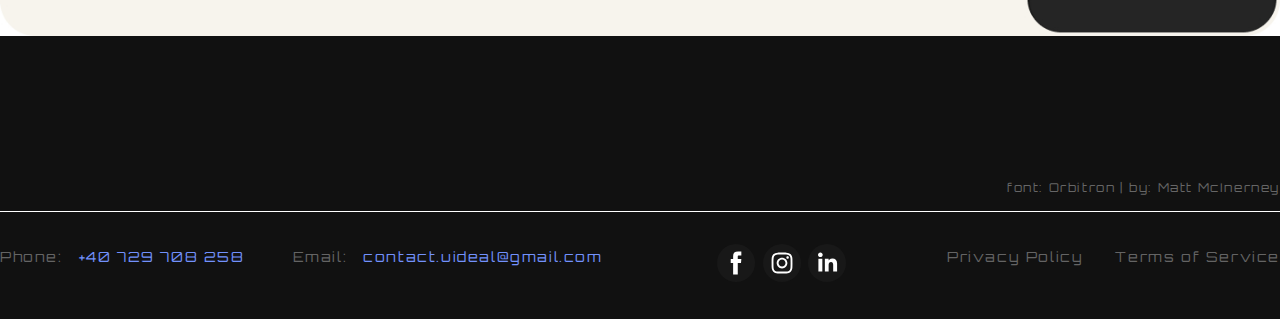
<file: pages/UIUX_design-process.html>
<!DOCTYPE html>
<html lang="en">
<html>
    <head>
        <meta charset="utf-8">
        <meta name="author" content="Portfolio">
            <title>UI/UX Design Process</title>
                <link rel="preconnect" href="https://fonts.googleapis.com">
                <link rel="preconnect" href="https://fonts.gstatic.com" crossorigin>
                <link href="https://fonts.googleapis.com/css2?family=Orbitron:wght@400..900&display=swap" rel="stylesheet">
            <link href="../css/UIUX_design-process.css" rel="stylesheet">
            <link rel="icon" href="../img/logo-thumbnail.svg">
            <script src="../js/script.js"></script>
    </head>

    <body>

        <header>
            <div class="navigation">  
                <div class="nav-bar">
                    <ul class="nav">
                        <a href="../index.html#home">Home</a>
                        <a href="../index.html#about">About</a>
                        <a href="../index.html#services">Services</a>
                        <a href="../index.html#projects">Projects</a>
                        <a href="../index.html#design-process">Design Process</a>
                        <a href="../index.html#contact">Contact</a>
                    </ul>
                </div>
            </div>
        </header>

        <section>        
            <div class="container">
                <div class="subtitle">
                    <div class="UIUX">
                        <h1>UI/UX</h1>
                        <img src="../img/arrow.svg" alt="arrow-icon">
                    </div>
                    <div class="title">
                        <h1>design process</h1>
                    </div>
                    <div class="text">
                        <p>balancing aesthetics and functionality</p>
                    </div>
                </div>
            </div>

            <div class="process">
                <div class="order">
                    <div class="circle">
                        <div class="contents">
                            <p>1</p>
                            <h1>Discover</h1>
                            <p>Research</p>
                        </div>
                    </div>

                    <img src="../img/gray-arrow.svg" alt="gray-arrow-icon">

                    <div class="circle">
                        <div class="contents">
                            <p>2</p>
                            <h1>Create</h1>
                            <p>Design</p>
                        </div>
                    </div>

                    <img src="../img/gray-arrow.svg" alt="gray-arrow-icon">

                    <div class="circle">
                        <div class="contents">
                            <p>3</p>
                            <h1>Play</h1>
                            <p>Test</p>
                        </div>
                    </div>

                    <img src="../img/gray-arrow.svg" alt="gray-arrow-icon">

                    <div class="circle">
                        <div class="contents">
                            <p>4</p>
                            <h1>Grow</h1>
                            <p>Implementation</p>
                        </div>
                    </div>

                    <img src="../img/gray-arrow.svg" alt="gray-arrow-icon">

                    <div class="circle">
                        <div class="contents">
                            <p>5</p>
                            <h1>Share</h1>
                            <p>Deliver</p>
                        </div>
                    </div>
                </div>
            </div>

            <div class="list-services">
                <p>intuitive <span class="gap">/</span> interactive <span class="gap">/</span> intentional</p>
            </div>

            <div class="steps">
                <div class="title">
                    <p>Aesthetics</p>
                    <h1>UI/UX</h1>
                    <p>Structure</p>
                </div>

                <div class="description">
                    <div class="content">
                        <div class="title-content">
                            <h1>User Research & Analysis</h1>
                        </div>

                        <div class="info">
                            <p>User Research is where your strategy begins. It is the first piece of the puzzle.</p> 
                            <p>Target audience research provides insights that can help your business.</p> 
                            <p>Data collection <span class="white"> ( surveys, interviews ).</span></p>    
                            <p>Data analysis is gathering valuable insights about user behavior, needs and preferences that will be transformed into actionable ideas.</p>
                            <p>Organizing data <span class="white"> ( affinity mapping )</span></p>
                            <p>Presentation of insights by creating <span class="white"> user personas </span> and <span class="white"> user journeys </span>that formulate solutions for designing a delightful user experience.</p> 
                            <img src="../img/Research.jpg" width="600" height="600">
                        </div>
                    </div>  

                    <img src="../img/arrow-down.svg" alt="arrow-btn">

                    <div class="content">
                        <div class="title-content">
                            <h1>Information Architecture</h1>
                        </div>

                        <div class="info">
                            <p><span class="white"> Information Architecture </span> is the content organized in a functional and efficient manner. It is the structure of your design.</p> 
                            <img src="../img/Information Architecture.jpg" width="600" height="600">
                        </div>
                    </div> 

                    <img src="../img/arrow-down.svg" alt="arrow-btn">

                    <div class="content">
                        <div class="title-content">
                            <h1>User Flow Chart</h1>
                        </div>

                        <div class="info">
                            <p><span class="white"> User Flow </span> is the path that a user takes through your website or application to complete a task.</p> 
                            <img src="../img/User Flow Chart.jpg" width="600" height="600">
                        </div>
                    </div> 

                    <img src="../img/arrow-down.svg" alt="arrow-btn">

                    <div class="content">
                        <div class="title-content">
                            <h1>Wireframing</h1>
                        </div>

                        <div class="info">
                            <p><span class="white"> Wireframes </span> are black & white sketches ( basic shapes and symbols ) of a screen’s content and functionality.</p>  
                            <p>Wireframes provide a clear overview of the page structure, user flow, and functionality.</p>
                            <img src="../img/Wireframing.jpg" width="600" height="600">

                        </div>
                    </div> 

                    <img src="../img/arrow-down.svg" alt="arrow-btn">

                    <div class="content">
                        <div class="title-content">
                            <h1>UI elements</h1>
                        </div>

                        <div class="info">
                            <p><span class="white"> User Interface elements </span> are components that provide interactive connections and intuitive interactions, helping the user navigate each page.</p>  
                            <p>Navigation components, button placements, informational components, containers, are enhancing user satisfaction.</p>
                        </div>
                    </div> 

                    <img src="../img/arrow-down.svg" alt="arrow-btn">

                    <div class="content">
                        <div class="title-content">
                            <h1>Prototyping</h1>
                        </div>

                        <div class="info">
                            <p>A prototype is a simulation of your idea. The prototype is a sophisticated wireframe.</p>
                            <p>It is a model that creates functionality in your design. It is also the process of identifying areas of improvement.</p>
                            <p><span class="white"> Interactive prototypes </span> display the user flow and simulate user interactions.</p>  
                            <p><span class="white"> Clickable prototypes </span> display a dynamic representation of the interface design.</p>  
                            <p><span class="white"> Responsive prototyping </span> displays different screen sizes.</p>  
                            <img src="../img/Prototyping.jpg" width="600" height="600">
                        </div>
                    </div> 

                    <img src="../img/arrow-down.svg" alt="arrow-btn">

                    <div class="content">
                        <div class="title-content">
                            <h1>Visual Design</h1>
                        </div>

                        <div class="info">
                            <p>The aesthetic part. It is the step where creation comes to life.</p>
                            <p>Brand identity design <span class="white"> ( logo, color system, typography ), </span> </p>  
                            <p>Graphic design <span class="white"> ( illustration, iconography ), </span> </p>  
                            <p>Interactive prototypes and Design System.</p>
                        </div>
                    </div> 

                    <img src="../img/arrow-down.svg" alt="arrow-btn">

                    <div class="content">
                        <div class="title-content">
                            <h1>Testing and Optimization</h1>
                        </div>

                        <div class="info">
                            <p><span class="white"> User Testing </span> means progress. It helps observing user behavior while interacting with the interface.</p>  
                            <p><span class="white"> Collecting feedback </span> from users.</p>  
                            <p><span class="white"> Analyzing user feedback </span> and deciding following modifications.</p>  
                            <p><span class="white"> Communicating </span> and <span class="white"> prioritizing </span> next steps.</p>  
                            <p>Comparing distinct design variations and measure their impact on user behavior <span class="white"> ( A/B testing ). </span> </p>  
                            
                            <p><span class="white"> Optimization </span> is an upgrade on your original concept. At this stage, there are taken significant decisions.</p>  
                            <p>The goal is to deliver functional, efficient and meaningful, delightful products, but also to capture the buyer's attention.</p>  
                        </div>
                    </div> 

                    <img src="../img/arrow-down.svg" alt="arrow-btn">

                    <div class="content">
                        <div class="title-content">
                            <h1>You will receive</h1>
                        </div>

                        <div class="process-1">
                            <div class="order-1">
                                <div class="circle-1">
                                    <div class="contents">
                                        <h1>Prototype</h1>
                                    </div>
                                </div>
            
                                <img src="../img/gray-arrow.svg" alt="gray-arrow-icon">
            
                                <div class="circle-1">
                                    <div class="contents">
                                        <h1>Responsive prototype</h1>
                                    </div>
                                </div>
            
                                <img src="../img/gray-arrow.svg" alt="gray-arrow-icon">
            
                                <div class="circle-1">
                                    <div class="contents">
                                        <h1>Clickable prototype</h1> 
                                    </div>
                                </div>
            
                                <img src="../img/gray-arrow.svg" alt="gray-arrow-icon">
            
                                <div class="circle-1">
                                    <div class="contents">
                                        <h1>Source File</h1>
                                    </div>
                                </div>

                            </div>
                        </div>

                    </div> 

                    <div class="source">
                        <p>Source Files</p>
                        <div class="icons">
                            <img src="../img/icon-figma.png" alt="icon" width="40" height="40">
                            <img src="../img/icon-ai.png" alt="icon" width="40" height="40">
                            <img src="../img/icon-photoshop.png" alt="icon" width="40" height="40">
                        </div>
                    </div>

                    <div class="steps-1">
                        <div class="content">
                            <div class="title">
                                <h1>Home Page</h1>
                            </div>
        
                            <div class="info">
                                <p>The homepage is the first page of a website that a visitor will see when arriving at your website.</p>  
                                <p>It contains an overview of the website and links to the other pages.</p>  
                                <p>It is used for: <span class="white"> brand introduction, sharing general information, updates and announcements.</span></p>  
                                <p>It is seen as an appetizer when ordered from a restaurant.</p>  
                            </div>
                        </div> 
        
                        <div class="content">
                            <div class="title">
                                <h1>Landing Page</h1>
                            </div>
        
                            <div class="info">
                                <p>Landing page is a standalone web page, created for a marketing or advertising campaign.</p>  
                                <p>Landing pages are designed for a specific conversion goal.</p>  
                                <p>Landing pages are temporary, tied to specific campaigns.</p>  
                                <p>Landing pages focus on providing specific information, eliminating distractions.</p>  
                                <p>It is used for: <span class="white"> e-book landing page, webinar landing page </span></p>  
                                <p>or for clickthrough landing pages: <span class="white"> e-commerce landing page, signup landing page, sales landing page.</span></p>  
                            </div>
                        </div> 
        
                        <div class="btn">
                            <h1>let’s shape ideas together</h1>
                            <a href="../index.html#contact"><button class="contact-me-btn">Contact Me</button></a>
                        </div>
        
                        <div class="content">
                            <div class="project">
                                <div class="title">
                                    <h1>Projects</h1>
                                </div>
        
                                <div class="cards">
                                    <a href=""><button class="image-1"></button></a>
                                </div>
                            </div>
                        </div>
                    </div>
                </div>
            </div>

        </section>

        <footer></footer>
            <div class="container">
                <div class="font-source"><a href="https://befonts.com/orbitron-font-family.html" target="_blank">font: Orbitron | by: Matt McInerney</a></div>

                <div class="divider-footer"></div>

                <div class="legal">
                    <div class="contact-info">
                        <p>Phone:<span>+40 729 708 258</span></p>
                        <p>Email:<span>contact.uideal@gmail.com</span></p>
                    </div>

                    <div class="footer-social-icons">

                        <svg id="facebook_icon.svg" data-name="icon" xmlns="http://www.w3.org/2000/svg" width="40" height="40" viewBox="0 0 40 40" fill="none">
                            <a href="" target="_blank">
                                <path id="facebook_fill" d="M19.03 38.06C8.52 38.06 0 29.54 0 19.03C0 8.52 8.52 0 19.03 0C29.54 0 38.06 8.52 38.06 19.03C38.07 29.54 29.55 38.06 19.03 38.06Z" fill="#181818"/>
                                <path id="facebook_f" d="M16.1402 30.53H20.7702V18.93H24.0002L24.3402 15.05H20.7602C20.7602 15.05 20.7602 13.6 20.7602 12.84C20.7602 11.92 20.9402 11.56 21.8302 11.56C22.5402 11.56 24.3402 11.56 24.3402 11.56V7.53C24.3402 7.53 21.7002 7.53 21.1302 7.53C17.6802 7.53 16.1302 9.05 16.1302 11.95C16.1302 14.48 16.1302 15.05 16.1302 15.05H13.7202V18.98H16.1302V30.53H16.1402Z" fill="white"/>    
                            </a>
                        </svg> 
    
    
                        <svg id="instagram_icon.svg" data-name="icon" xmlns="http://www.w3.org/2000/svg" width="40" height="40" viewBox="0 0 40 40" fill="none">
                            <a href="" target="_blank">
                                    <path d="M19.03 38.06C8.52 38.06 0 29.54 0 19.03C0 8.52 8.52 0 19.03 0C29.54 0 38.06 8.52 38.06 19.03C38.06 29.54 29.54 38.06 19.03 38.06Z" fill="#181818"/>
                                    <path d="M19.0301 10.48C21.8201 10.48 22.1501 10.49 23.2501 10.54C24.2701 10.59 24.8201 10.76 25.1901 10.9C25.6801 11.09 26.0201 11.32 26.3901 11.68C26.7601 12.05 26.9801 12.39 27.1701 12.88C27.3101 13.25 27.4801 13.8 27.5301 14.82C27.5801 15.92 27.5901 16.25 27.5901 19.04C27.5901 21.83 27.5801 22.16 27.5301 23.26C27.4801 24.28 27.3101 24.83 27.1701 25.2C26.9801 25.69 26.7501 26.03 26.3901 26.4C26.0301 26.76 25.6801 26.99 25.1901 27.18C24.8201 27.32 24.2701 27.49 23.2501 27.54C22.1501 27.59 21.8201 27.6 19.0301 27.6C16.2401 27.6 15.9101 27.59 14.8101 27.54C13.7901 27.49 13.2401 27.32 12.8701 27.18C12.3801 26.99 12.0401 26.76 11.6701 26.4C11.3001 26.03 11.0801 25.69 10.8901 25.2C10.7501 24.83 10.5801 24.28 10.5301 23.26C10.4801 22.16 10.4701 21.83 10.4701 19.04C10.4701 16.25 10.4801 15.92 10.5301 14.82C10.5801 13.8 10.7501 13.25 10.8901 12.88C11.0801 12.39 11.3101 12.05 11.6701 11.68C12.0401 11.31 12.3801 11.09 12.8701 10.9C13.2401 10.76 13.7901 10.59 14.8101 10.54C15.9101 10.49 16.2401 10.48 19.0301 10.48ZM19.0301 8.60001C16.2001 8.60001 15.8401 8.61001 14.7301 8.66001C13.6201 8.71001 12.8601 8.89001 12.2001 9.15001C11.5101 9.42001 10.9301 9.77001 10.3501 10.35C9.7701 10.93 9.4101 11.51 9.1501 12.2C8.8901 12.86 8.7201 13.62 8.6601 14.73C8.6101 15.84 8.6001 16.2 8.6001 19.03C8.6001 21.86 8.6101 22.22 8.6601 23.33C8.7101 24.44 8.8901 25.2 9.1501 25.86C9.4201 26.55 9.7701 27.13 10.3501 27.71C10.9301 28.29 11.5101 28.65 12.2001 28.91C12.8601 29.17 13.6201 29.34 14.7301 29.4C15.8401 29.45 16.2001 29.46 19.0301 29.46C21.8601 29.46 22.2201 29.45 23.3301 29.4C24.4401 29.35 25.2001 29.17 25.8601 28.91C26.5501 28.64 27.1301 28.29 27.7101 27.71C28.2901 27.13 28.6501 26.55 28.9101 25.86C29.1701 25.2 29.3401 24.44 29.4001 23.33C29.4501 22.22 29.4601 21.86 29.4601 19.03C29.4601 16.2 29.4501 15.84 29.4001 14.73C29.3501 13.62 29.1701 12.86 28.9101 12.2C28.6401 11.51 28.2901 10.93 27.7101 10.35C27.1301 9.77001 26.5501 9.41001 25.8601 9.15001C25.2001 8.89001 24.4401 8.72001 23.3301 8.66001C22.2201 8.61001 21.8601 8.60001 19.0301 8.60001Z" fill="white"/>
                                    <path d="M19.0299 13.67C16.0699 13.67 13.6699 16.07 13.6699 19.03C13.6699 21.99 16.0699 24.39 19.0299 24.39C21.9899 24.39 24.3899 21.99 24.3899 19.03C24.3899 16.07 21.9899 13.67 19.0299 13.67ZM19.0299 22.51C17.1099 22.51 15.5499 20.95 15.5499 19.03C15.5499 17.11 17.1099 15.55 19.0299 15.55C20.9499 15.55 22.5099 17.11 22.5099 19.03C22.5099 20.95 20.9499 22.51 19.0299 22.51Z" fill="white"/>
                                    <path d="M25.8501 13.46C25.8501 14.15 25.2901 14.71 24.6001 14.71C23.9101 14.71 23.3501 14.15 23.3501 13.46C23.3501 12.77 23.9101 12.21 24.6001 12.21C25.2901 12.21 25.8501 12.77 25.8501 13.46Z" fill="white"/>
                            </a>
                        </svg> 
    
                        <svg id="linkedin_icon.svg" data-name="icon" xmlns="http://www.w3.org/2000/svg" width="40" height="40" viewBox="0 0 40 40" fill="none">
                            <a href="" target="_blank">
                                    <path d="M19.03 38.06C8.52 38.06 0 29.54 0 19.03C0 8.52 8.52 0 19.03 0C29.54 0 38.06 8.52 38.06 19.03C38.06 29.54 29.54 38.06 19.03 38.06Z" fill="#181818"/>
                                    <path d="M14.3399 14.78H10.3999V27.5H14.3399V14.78Z" fill="white"/>
                                    <path d="M12.35 13.12C13.64 13.12 14.68 12.07 14.68 10.77C14.68 9.46998 13.64 8.41998 12.35 8.41998C11.06 8.41998 10.02 9.46998 10.02 10.77C10.02 12.07 11.06 13.12 12.35 13.12Z" fill="white"/>
                                    <path d="M20.6399 20.83C20.6399 19.04 21.4599 17.98 23.0399 17.98C24.4899 17.98 25.1799 19 25.1799 20.83C25.1799 22.66 25.1799 27.51 25.1799 27.51H29.0999C29.0999 27.51 29.0999 22.86 29.0999 19.45C29.0999 16.04 27.1699 14.39 24.4699 14.39C21.7699 14.39 20.6399 16.49 20.6399 16.49V14.78H16.8599V27.5H20.6399C20.6399 27.51 20.6399 22.79 20.6399 20.83Z" fill="white"/>
                            </a>
                        </svg> 
                    </div>

                    <div class="terms">
                        <a href="../index.privacy_policy.html" class="privacy" target="_blank">Privacy Policy</a>
                        <a href="../index.terms_of_service.html" class="terms" target="_blank">Terms of Service</a>
                    </div>
                </div>

            </div>
        </footer>
    </body>

</html>
</file>
<file: css/styles.css>
* {
    margin: 0;
    padding: 0;
    box-sizing: border-box;

    font-family: 'Orbitron', 'Courier New', Courier, monospace;
    font-optical-sizing: auto;
    font-weight: normal;
    font-style: normal;
    letter-spacing: 0.1rem;

}


body {
    background-color: #e7e7e7;
    color: #111;
    padding: 3rem 0 0 0;
}

.container {
    max-width: 1400px;
    margin-inline: auto;
    color: #fff;
}



/* navigation */

.navigation {
    width: 100%;
    position: fixed;
    top: 0;
    /*margin-bottom: 2rem;*/
}

    .nav-bar {
        display: flex;
        justify-content: center;
        align-items: center;
        background: #fff;
        color: #111;
        height: 3rem;

        font-size: 16px;
        font-weight: 400;
    }

        .nav-bar:hover {
            color: #fff;
        }

    .nav a {
        color: #111;
        text-decoration: none;
        padding: 1rem 2rem 1rem 2rem;

    } 

        .nav a:hover {
            background-color: #111;
            color: #fff;
        } 


/* main */

main {
    background-color: #111;
}

.cover {
    max-width: 1600px;
    margin-inline: auto;
    background-color: #111;
    color: #fff;
}


.container-1 {
    display: flex;
    justify-content: space-between;
    text-align: center;
    align-items: center;
    padding: 3rem 0 3rem 0;
}

.container-2 {
    padding: 5rem 10rem 7rem 10em;
}

    .container-2 h1 {
        font-size: clamp(6rem, 8rem, 10rem);
    }
    
    .cover-content {
        display: flex;
        justify-content: space-between;
        align-items: center;
    }

    .cover-content-2 {
        text-align: center;
    }
    
    

.container-3 {
    display: flex;
    justify-content: start;
    flex-wrap: wrap;
    text-align: center;
    gap: 2rem;
    padding: 4rem 0 4rem 0;
}

.cover-text {
    text-align: end;
}


    .cover-text p {
        line-height: 2rem;
        font-weight: 100;
    }


.cover-btn {
    background: #fff;
    color: #181818;
    border: none;
    font-size: 18px;
    padding: 2rem 4rem 2rem 4rem;
    cursor: pointer;
    font-weight: bold;
}

.cover-btn:hover {
    background: #181818;
    color: #fff;
    font-weight: bold;
}

.contact-btn {
    background: #7291FC;
    color: #fff;
    border: none;
    font-size: 18px;
    padding: 2rem 4rem 2rem 4rem;
    cursor: pointer;
    font-weight: bold;
}

.contact-btn:hover {
    background: #fff;
    color: #181818;
    font-weight: bold;
}



/* section */

.subtitle {
    width: 90%;
    margin: 0 auto;
}

    .subtitle h1 {
        font-size: clamp(3rem, 10rem + 20vw, 6rem);
        color: #111;
        -webkit-text-stroke: 0.5px #fff;
    }

    .subtitle p {
        font-weight: 300;
        display: flex;
    }


    /* about */

    .about {
        display: flex;
        justify-content: space-between;
        margin-inline: auto;
        gap: 2rem;
        margin: 10rem auto 1rem auto;
    }

        .description {
            width: 90%;
            margin: 0 auto;
            
            background: #181818;
            font-weight: 300;
            line-height: 1.6rem;
            margin: 4rem auto 10rem auto;
        }

        .description .container {
            padding: 2rem;
        }

        .container .social {
            display: flex;
            justify-content: space-between;
            flex-wrap: wrap;
            gap: 1rem;
        }

        .social-icons {
            display: flex;
            gap: 1rem;
        }


    .bullet-location, .bullet-active {
        display: flex;
        align-items: center;
        gap: 1rem;
    }

        .bullet-inactive {
            display: flex;
            align-items: center;
            gap: 1rem;
            color: #646464;
        }

        .bullet-location div, .bullet-active div {
            background: #fff;
            height: 0.5rem;
            width: 0.5em;
            border-radius: 1rem;
        }

        .bullet-location div {
            background: #fff;
            height: 0.5rem;
            width: 0.5em;
            border-radius: 1rem;
        }

        .bullet-inactive div {
            background: #646464;
            height: 0.5rem;
            width: 0.5em;
            border-radius: 1rem;
        }   


    .social .bullet div {
        background: #fff;
        height: 0.5rem;
        width: 0.5em;
        margin: 0.5rem 0 0.5rem 0;
        border-radius: 1rem;
    }

    .description .text { 
        padding: 4rem 0 4rem 0;
        color: #fff;
    }

    .divider {
        width: 100%;
        background: #646464;
        height: 1px;
        margin: 1rem 0 1rem 0;
    }

    .bullets {
        display: flex;
        justify-content: space-between;
        align-items: center;
        flex-wrap: wrap;
        padding: 1rem;
    }

    .bullet div {
        background: #fff;
        height: 0.5rem;
        width: 0.5em;
        margin: 0.5rem 0 0.5rem 0;
        border-radius: 1rem;
    }


/* icons */

#bg:hover {
    fill: #7291FC;
}



    /* services */


    .container .services {
        display: flex;
        justify-content: space-between;
        margin-inline: auto;
        gap: 2rem;
        margin: 14rem auto 1rem auto;
    }

    .container-cards .title {
        width: 90%;
        margin: 0 auto;
    }

        .services-cards {
            width: 90%;
            margin: 0 auto;
            
            min-height: 100px;
            font-weight: 300;
            line-height: 1.6rem;
            margin: 4rem auto 10rem auto;
            gap: 1rem;
        }

        .cards {
            margin: 0 0 3rem 0;
        }

            .content {
                background: #181818;
                padding: 2rem;
                margin: auto;
            }

                .content p {
                    color: #646464;                    
                }

                .card {
                    display: flex;
                    justify-content: space-between;
                    align-items: center;
                    padding: 2rem 0 6rem 0;

                }

                    .card, .title, h1 {
                        font-size: clamp(1rem, 2rem + 2vw, 3rem);
                        color: #fff;
                        -webkit-text-stroke: 0.5px #fff;
                    }

                    .project-view {
                        display: flex;
                        align-items: center;
                        gap: 1rem;
                    }

                    .list-services {
                        color: #111;
                    }

                    .price {
                        padding: 2rem 0 2rem 0;
                    }



.summary {
    padding: 1rem 0 0 0;
}                      


    /* specialization */

    .specialization {
        display: flex;
        justify-content: space-between;
        margin-inline: auto;
        gap: 2rem;
        margin: 14rem auto 4rem auto;
    }



.slash {
    color: #646464
}

span {
    color: #646464;
    padding: 0 1rem 0 1rem;
}

    /* projects */

    .projects {
        display: flex;
        justify-content: space-between;
        margin-inline: auto;
        gap: 2rem;
        margin: 14rem auto 1rem auto;
    }

        .projects-photos {
            width: 90%;
            margin: 0 auto;
            gap: 1rem;
            margin: 4rem auto 10rem auto;
        }

            .image-1 {
                width: 100%;
                max-width: 1400px;
                min-height: 600px;
                margin: 0 auto 3rem auto;
                font-size: 7rem;
                color: #fff;

                background: #181818;

                filter: grayscale(100%);
                transform: scale(1);
                transition: .5s ease;
                border: none;
                cursor: pointer;
            }

                .image-1:hover {
                    background-image: url("../img/3D.jpg");
                    background-repeat: no-repeat, repeat;
                    background-size: cover;
                    background-position: center;

                    filter: none;
                    transform: scale(1.1);
                    font-size: 5rem;
                }

            .image-2 {
                width: 100%;
                max-width: 1400px;
                min-height: 600px;
                margin: 0 auto 3rem auto;
                font-size: 7rem;
                color: #fff;

                background: #181818;

                filter: grayscale(100%);
                transform: scale(1);
                transition: .5s ease;
                border: none;
                cursor: pointer;
            }

                .image-2:hover {
                    background-image: url("../img/GD.jpg");
                    background-repeat: no-repeat, repeat;
                    background-size: cover;
                    background-position: center;

                    filter: none;
                    transform: scale(1.1);
                    font-size: 5rem;
                }

            .image-3 {
                width: 100%;
                max-width: 1400px;
                min-height: 600px;
                margin: 0 auto 3rem auto;
                font-size: 7rem;
                color: #fff;

                background: #181818;

                filter: grayscale(100%);
                transform: scale(1);
                transition: .5s ease;
                border: none;
                cursor: pointer;
            }

                .image-3:hover {
                    background-image: url("../img/PD.jpg");
                    background-repeat: no-repeat, repeat;
                    background-size: cover;
                    background-position: center;

                    filter: none;
                    transform: scale(1.1);
                    font-size: 5rem;
                }



    /* design-process */
   
    .design-container {
        display: flex;
        justify-content: space-between;
        margin-inline: auto;
        gap: 2rem;
        margin: 14rem auto 1rem auto;
    } 

        .design-cards {
            width: 90%;
            margin: 0 auto;
            
            min-height: 100px;
            font-weight: 300;
            line-height: 1.6rem;
            margin: 4rem auto 10rem auto;
            gap: 1rem;
        }


            .card-design {
                display: flex;
                justify-content: space-between;
                align-items: center;
                padding: 2rem 0 2rem 0;
            }

            .category {
                font-size: clamp(3rem, 6rem + 6vw, 1rem);
                gap: 1rem;
            }






        /* btns */

        .cards-btn {
            display: flex;
            justify-content: space-between;
            gap: 1rem;
        }

            .design-process-btn {
                background: #111;
                color: #fff;
                border: none;
                font-size: 16px;
                padding: 1rem 3rem 1rem 3rem;
                cursor: pointer;
                flex-grow: 1;
            }

                .design-process-btn:hover {
                    background: #fff;
                    color: #111;
                }

            .contact-me-btn {
                background: #fff;
                color: #111;
                border: none;
                font-size: 16px;
                padding: 1rem 3rem 1rem 3rem;
                cursor: pointer;
                flex-grow: 1;
                font-weight: bold;
            }

                .contact-me-btn:hover {
                    background: #111;
                    color: #fff;
                    font-weight: bold;
                }

            .discover-more-btn {
                background: #111;
                color: #fff;
                border: none;
                font-size: 16px;
                padding: 1rem 3rem 1rem 3rem;
                cursor: pointer;
                flex-grow: 2;
            }

                .discover-more-btn:hover {
                    background: #fff;
                    color: #111;
                }

            
            .find-out-more-btn {
                background: #fff;
                color: #111;
                border: none;
                font-size: 16px;
                padding: 1rem 3rem 1rem 3rem;
                cursor: pointer;

            }

                .find-out-more-btn:hover {
                    background: #111;
                    color: #fff;
                }     
                
            .projects-btn {
                background: #fff;
                color: #111;
                border: none;
                font-size: 16px;
                padding: 1rem 3rem 1rem 3rem;
                cursor: pointer;
                flex-grow: 1;
                
            }
    
                .projects-btn:hover {
                    background: #111;
                    color: #fff;
                }

                .list-discover {
                    color: #646464;
                    margin: 1rem auto 2rem auto;
                } 
 


    /* contact */

    .contact {
        display: flex;
        justify-content: space-between;
        margin-inline: auto;
        gap: 2rem;
        margin: 14rem auto 1rem auto;
    }

        .order {
            display: flex;
            justify-content: space-between;
            padding: 4rem 0 0 0;
        }

        .step-1 .container,
        .step-3 .container {
            width: 100%;
            margin: 0 auto;
        }

        .step-1, .step-3 {
            background: #181818;
            padding: 2rem;
            font-size: 16px;
            margin: auto auto 3rem auto;
            padding: 2rem 2rem 4rem 2rem;
        }

        .step-1 .text .title-1 h1,
        .step-3 .text .title-1 h1 {
            gap: 1rem;
            color: #fff;
            font-size: clamp(3rem, 2rem + 2vw, 1rem);
            padding: 1rem 0 1rem 0;
        }


        .title-1 .output {
            color: #fff;
            padding: 1rem 0 4rem 0;
        }

        .title-1 p {
            color: #fff;
        }
   
            .order .contents {
                text-align: center; 
            }

            .contents p {
                text-align: center; 
                display: inline-flex;
                padding: 1rem 0 0 0; 
                color: #fff;
                padding: 10px;
            }






        .form {
            width: 100%;
            margin: 0 auto;
            padding: 1rem 0 0 0;

        }

            .form .input {
                display: flex;
                justify-content: space-between;
                align-items: flex-start;
                gap: 2rem;
            }

            .list-specialization {
                display: flex;
                justify-content: space-between;
                flex-wrap: wrap;
                gap: 1rem;
                color: #111;
            }

                .list-input-1 {
                    display: flex;
                    flex-direction: column;
                    flex: 1;
                    gap: 1.2rem;
                }

                .list-input-2  {
                    display: flex;
                    flex-direction: column;
                    flex: 1;
                    gap: 1rem;
                }

                .list-input-1 input {
                    background: #111;
                    min-height: 3rem;
                    border: 1px solid #fff;
                    border-style: dotted;
                    color: #fff;
                    padding: 1rem;
                }

                .list-input-2 textarea {
                    background: #111;
                    min-height: 12rem;
                    border: 1px solid #fff;
                    border-style: dotted;
                    color: #fff;
                    padding: 1rem;
                    resize: none;
                }

            .policy {
                display: flex;
            }

                .list {
                    display: flex;
                    justify-content: space-between;
                    align-items: center;
                }

                .list a {
                    color: #fff;
                    font-size: 14px;
                    cursor: pointer;
                }

                    .list a:hover {
                        color: #7291FC;
                    }

                .list-input-2 #ContactFormButton {
                    background: #fff;
                    color: #111;
                    border: none;
                    font-size: 16px;
                    font-weight: bold;
                    min-height: 3rem;
                    cursor: pointer;
                }

                    .list-input-2 #ContactFormButton:hover {
                        background: #111;
                        color: #fff;
                    }

          


/* footer */

footer {
    max-width: 1400px;
    margin-inline: auto;
}

.divider-footer {
    width: 100%;
    background: #111;
    height: 0.5px;
    margin: 1rem 0 1rem 0;
}

footer .container {
    width: 90%;
    margin: 0 auto 0 auto;
    font-weight: 400;
}

    .legal {
        display: flex;
        justify-content: space-between;
        margin: 2rem 0 2rem 0;
        flex-wrap: wrap;
        gap: 1rem;

    }

        .terms, 
        .privacy {  
            display: flex;
            color: #646464;
            gap: 2rem;
            line-height: 1.6rem;
            text-align: end;
            cursor: pointer;
            text-decoration: none;
        }

            .terms:hover,
            .privacy:hover {
                color: #7291FC;
            }

        .contact-info {  
            display: flex;
            color: #646464;
            font-size: 18px;
            gap: 2rem;
            line-height: 1.6rem;
            cursor: pointer;
            text-align: start;

        }

            .contact-info span { 
                color: #7291FC;
            }

            .contact-info span:hover { 
                color: #111;
            }

        .footer-social-icons {
            display: flex;
            gap: 2rem;
        }


    .font-source {
        display: flex;
        justify-content: end;
        font-size: 14px;
    }

    .font-source a {
        text-decoration: none;
        color: #646464;

    }

    .font-source a:hover {
        color: #7291FC;
    }





/* scrollbar */

::-webkit-scrollbar {
    width: 1em;
    height: 0.1em;
}

    ::-webkit-scrollbar-track {
        background-color: #111;
    }

    ::-webkit-scrollbar-thumb {
        background: #111;
        border: #fff 0.1em solid;
        border-style: dotted;

    }

        ::-webkit-scrollbar-thumb:hover {
            background: #fff;
        }




::selection {
    background: #7291FC;
}
</file>
<file: css/3D_design-process.css>
* {
    margin: 0;
    padding: 0;
    box-sizing: border-box;
    font-family: "Kodchasan", sans-serif;

    font-family: 'Orbitron', 'Courier New', Courier, monospace;
    font-optical-sizing: auto;
    font-weight: normal;
    font-style: normal;
    letter-spacing: 0.1rem;
}

body {
    background-color: #111;
    color: #fff;
}

.container {
    max-width: 1400px;
    margin-inline: auto;
}


/* navigation */

.navigation {
    width: 100%;
    position: fixed;
    top: 0;
    /*margin-bottom: 2rem;*/
}

    .nav-bar {
        display: flex;
        justify-content: center;
        align-items: center;
        background: #fff;
        color: #111;
        height: 3rem;

        font-size: 16px;
        font-weight: 400;
    }

        .nav-bar:hover {
            color: #fff;
        }

    .nav a {
        color: #111;
        text-decoration: none;
        padding: 1rem 2rem 1rem 2rem;

    } 

        .nav a:hover {
            background-color: #111;
            color: #fff;
        } 


/* section */

.subtitle {
    max-width: 1400px;
    margin: 0 auto;
}

    .subtitle h1 {
        font-size: clamp(3rem, 10rem + 20vw, 6rem);
        color: #111;
        -webkit-text-stroke: 0.5px #fff;  
    }

    .subtitle p {
        font-weight: 300;
    }


.field {
    display: flex;
    justify-content: space-between;
    margin-inline: auto;
    gap: 2rem;
    margin: 8rem auto 0 auto;
}

    .field h1 {
        font-size: clamp(8rem, 6rem + 6vw, 10rem);
        color: #fff;
    }

    .title {
        margin: 0 auto 2rem auto;
    }

    .text {
        margin: 0 auto 2rem auto;
    }


/* process */

.process {
    max-width: 1400px;
    margin: 0 auto;
}

    .process .order {
        display: flex;
        justify-content: space-between;
        margin: 8rem auto 8rem auto;

    }

    .process-1 .order {
        display: flex;
        justify-content: center;
    }


    .circle-1 {
        height: 12rem;
        width: 16rem;
        background-color: #e7e7e7;
        color: #111;

        display: flex;
        justify-content: center;
        align-items: center;

        margin: 4rem auto 4rem auto;
    }

    .contents {
        text-align: center; 
    }

        .contents p {
            color: #646464;
            padding: 0.5rem 0 1rem 0;
        }


    .btn {
        text-align: center;
        margin: 16rem 0 10rem 0;
    }

        .btn h1 {
            padding: 0 0 2rem 0;
        }


.list-services {
    max-width: 1400px;
    margin: 0 auto;

    display: flex;
    justify-content: flex-start;
    margin: 6rem auto 6rem auto;
    color: #fff;
}


    /* steps */

    .steps .title {
        max-width: 1400px;
        margin: 0 auto;
        display: flex;
        justify-content: space-evenly;
        align-items: center;
        margin: 20rem auto 10rem auto;
    }

        .steps .title h1 {
            font-size: clamp(3rem, 4rem + 4vw, 6rem);     
            color: #111;
            -webkit-text-stroke: 0.5px #fff;  
            text-align: center;
        }

        
    .steps-1 .title {
        max-width: 1400px;
        margin: 0 auto; 
        display: flex;
        justify-content: center;
        align-items: center;
        margin: 16rem auto 3rem auto;
        gap: 2rem;
    }

        .steps-1 .title h1 {
            font-size: clamp(1rem, 2rem + 2vw, 3rem);     
            color: #111;
            -webkit-text-stroke: 0.5px #fff;  
        }


    .steps .description {
        max-width: 1400px;
        margin: 0 auto;
        text-align: center;
    }

        .description {
            justify-content: center;
            align-items: center;
            margin: 10rem auto 10rem auto;
        }

            .content {
                justify-content: center;
                align-items: center;
                margin: 6rem auto 6rem auto; /* space between arrow-down */
            }

                .title-content {
                    justify-content: center;
                    align-items: center;
                    gap: 2rem;
                    padding: 0 0 3rem 0;
                }
                
                .content p {
                    text-align: center; 
                    color: #646464;
                }

                .white {
                    color: #fff; /* span */
                }

                span {
                    color: #646464;
                    padding: 0 1rem 0 1rem;
                }

/* source files */

.source {
    margin: 10rem auto 10rem auto;
}

    .source p {
        color: #646464;
    }

.icons {
    margin: 1rem auto 1rem auto;
}

    .icons img {
        margin: 0 0.5rem 0 0.5rem;
    }


/* btn */

.contact-me-btn {
    background: #fff;
    color: #111;
    border: none;
    font-size: 16px;
    padding: 1rem 3rem 1rem 3rem;
    cursor: pointer;
    flex-grow: 1;
    font-weight: bold;
}

    .contact-me-btn:hover {
        background: #181818;
        color: #fff;
        font-weight: bold;
    }      


/* projects */

.image-1 {
    width: 100%;
    max-width: 1400px;
    min-height: 800px;
    margin: 3rem auto 3rem auto;

    background-image: url("../img/3D.jpg");
    background-repeat: no-repeat, repeat;
    background-size: cover;
    background-position: center;

    transform: scale(1);
    transition: .5s ease;
    border: none;
    cursor: pointer;
}

    .image-1:hover {
        filter: grayscale(100%);
        transform: scale(1.1);
    }




/* footer */

footer {
    max-width: 1400px;
    margin-inline: auto;
}

.divider-footer {
    width: 100%;
    background: #646464;
    height: 0.5px;
    margin: 1rem 0 1rem 0;
}

footer .container {
    width: 100%;
    margin: 0 auto 0 auto;
    font-weight: 400;

}

    .legal {
        display: flex;
        justify-content: space-between;
        margin: 2rem 0 2rem 0;
        flex-wrap: wrap;
        gap: 1rem;

    }

        .terms, 
        .privacy {  
            display: flex;
            color: #646464;
            gap: 2rem;
            line-height: 1.6rem;
            text-align: end;
            cursor: pointer;
            text-decoration: none;
        }

            .terms:hover,
            .privacy:hover {
                color: #7291FC;
            }

        .contact-info {  
            display: flex;
            color: #646464;
            font-size: 18px;
            gap: 2rem;
            line-height: 1.6rem;
            cursor: pointer;
            text-align: start;
        }

            .contact-info span { 
                color: #7291FC;
            }

            .contact-info span:hover { 
                color: #111;
            }

        .footer-social-icons {
            display: flex;
            gap: 2rem;
        }


    .font-source {
        display: flex;
        justify-content: end;
        font-size: 14px;

    }

    .font-source a {
        text-decoration: none;
        color: #646464;

    }

    .font-source a:hover {
        color: #7291FC;
    }


/* scrollbar */

::-webkit-scrollbar {
    width: 1em;
    height: 0.1em;
}

    ::-webkit-scrollbar-track {
        background-color: #111;
    }

    ::-webkit-scrollbar-thumb {
        background: #111;
        border: #fff 0.1em solid;
        border-style: dotted;

    }

        ::-webkit-scrollbar-thumb:hover {
            background: #fff;
        }



::selection {
    background: #7291FC;
}
        
        
/* mobile */
</file>
<file: css/brand_design-process.css>
* {
    margin: 0;
    padding: 0;
    box-sizing: border-box;
    
    font-family: 'Orbitron', 'Courier New', Courier, monospace;
    font-optical-sizing: auto;
    font-weight: normal;
    font-style: normal;
    letter-spacing: 0.1rem;
}

body {
    background-color: #111;
    color: #fff;
}

.container {
    max-width: 1400px;
    margin-inline: auto;
}


/* navigation */

.navigation {
    width: 100%;
    position: fixed;
    top: 0;
    /*margin-bottom: 2rem;*/
}

    .nav-bar {
        display: flex;
        justify-content: center;
        align-items: center;
        background: #fff;
        color: #111;
        height: 3rem;

        font-size: 16px;
        font-weight: 400;
    }

        .nav-bar:hover {
            color: #fff;
        }

    .nav a {
        color: #111;
        text-decoration: none;
        padding: 1rem 2rem 1rem 2rem;

    } 

        .nav a:hover {
            background-color: #111;
            color: #fff;
        } 


/* section */

.subtitle {
    max-width: 1400px;
    margin: 0 auto;
}

    .subtitle h1 {
        font-size: clamp(3rem, 10rem + 20vw, 6rem);
        color: #111;
        -webkit-text-stroke: 0.5px #fff;  
    }

    .subtitle p {
        font-weight: 300;
    }


.brand {
    display: flex;
    justify-content: space-between;
    margin-inline: auto;
    gap: 2rem;
    margin: 8rem auto 0 auto;
}

    .brand h1 {
        font-size: clamp(8rem, 6rem + 6vw, 10rem);
        color: #fff;
    }

    .title {
        margin: 0 auto 2rem auto;
    }

    .text {
        margin: 0 auto 6rem auto;
    }


/* process */

.process {
    max-width: 1400px;
    margin: 0 auto;
}

    .process .order {
        display: flex;
        justify-content: flex-start;
        gap: 4rem;
        margin: 8rem auto 8rem auto;
    }

    .contents {
        text-align: center; 
    }

        .contents p {
            color: #646464;
            padding: 0.5rem 0 1rem 0;
        }


    .btn {
        text-align: center;
        margin: 3rem 0 3rem 0;
    }

        .btn h1 {
            padding: 0 0 2rem 0;
        }

.gap {
    color: #646464;
    padding: 0 1rem 0 1rem;
}

.list-services {
    max-width: 1400px;
    margin: 0 auto;

    display: flex;
    justify-content: flex-end;
    margin: 4rem auto 6rem auto;
}


    /* steps */

.steps {
    max-width: 1400px;
    margin: 0 auto;
    text-align: center;
}

    .steps .title {
        max-width: 1400px;
        margin: 0 auto;

        display: flex;
        justify-content: space-evenly;
        align-items: center;
        margin: 20rem auto 0 auto;
    }
        
        .steps .title h1 {
            font-size: clamp(3rem, 4rem + 4vw, 6rem);     
            color: #111;
            -webkit-text-stroke: 0.5px #fff;  
        }

    .steps .title-1 {
        max-width: 1400px;
        margin: 0 auto;

        display: flex;
        justify-content: space-evenly;
        align-items: center;
        margin: 10rem auto 6rem auto;
    }

        .steps .title-1 h1 {
            font-size: clamp(1rem, 2rem + 2vw, 3rem);     
            color: #111;
            -webkit-text-stroke: 0.5px #fff;  
        }


.steps-1 {
    max-width: 1400px;
    margin: 0 auto;
    margin: 16rem auto 10rem auto;
}


        .steps-1 .title {
            display: flex;
            justify-content: space-evenly;
            align-items: center;
        }

            .steps-1 .title h1 {
                font-size: clamp(1rem, 2rem + 2vw, 3rem);     
                color: #111;
                -webkit-text-stroke: 0.5px #fff;  
            }



        .description {
            display: flex;
            justify-content: center;
            align-items: center;
        }

            .content-1 {
                justify-content: center;
                align-items: center;
                margin: 0 auto 0 auto;
            }

                .title-content {
                    display: flex;
                    justify-content: center;
                    align-items: center;
                    margin: 3rem auto 3rem auto; 
                }

                    .content-1 p {
                        text-align: center; 
                        color: #646464;
                        margin: 1rem auto 0 auto; 
                    }

                    .white {
                        color: #fff; /* span */
                    }
          
                    span {
                        color: #646464;
                        padding: 0 1rem 0 1rem;
                    }


                    
/* source files */

.source {
    margin: 6rem auto 10rem auto;
}

    .source p {
        color: #646464;
    }

.icons {
    margin: 1rem auto 1rem auto;
}

    .icons img {
        margin: 0 0.5rem 0 0.5rem;
    }


/* btn */

.contact-me-btn {
    background: #fff;
    color: #111;
    border: none;
    font-size: 16px;
    padding: 1rem 3rem 1rem 3rem;
    cursor: pointer;
    flex-grow: 1;
    font-weight: bold;
}

    .contact-me-btn:hover {
        background: #181818;
        color: #fff;
        font-weight: bold;
    }      


/* projects */

.image-1 {
    width: 100%;
    max-width: 1400px;
    min-height: 600px;
    margin: 3rem auto 3rem auto;

    background-image: url("../img/brand.jpg");
    background-repeat: no-repeat, repeat;
    background-size: cover;
    background-position: center;

    transform: scale(1);
    transition: .5s ease;
    border: none;
    cursor: pointer;
}

    .image-1:hover {
        filter: grayscale(100%);
        transform: scale(1.1);
    }




/* footer */

footer {
    max-width: 1400px;
    margin-inline: auto;
}

.divider-footer {
    width: 100%;
    background: #fff;
    height: 0.5px;
    margin: 1rem 0 1rem 0;
}

footer .container {
    width: 100%;
    margin: 0 auto 0 auto;
    font-weight: 400;
}

    .legal {
        display: flex;
        justify-content: space-between;
        margin: 2rem 0 2rem 0;
        font-size: 14px;
    }

        .terms, 
        .privacy {  
            display: flex;
            color: #646464;
            font-size: 14px;
            gap: 2rem;
            line-height: 1.6rem;
            text-align: end;
            cursor: pointer;
            text-decoration: none;
        }

            .terms:hover,
            .privacy:hover {
                color: #7291FC;
            }

        .contact-info {  
            display: flex;
            color: #646464;
            font-size: 14px;
            gap: 2rem;
            line-height: 1.6rem;
            cursor: pointer;
            text-align: start;

        }

            .contact-info span { 
                color: #7291FC;
            }

            .contact-info span:hover { 
                color: #fff;
            }

        .footer-social-icons {
            display: flex;
            gap: 2rem;
        }


    .font-source {
        font-size: 12px;
        display: flex;
        justify-content: end;
    }

    .font-source a {
        text-decoration: none;
        color: #666;

    }

    .font-source a:hover {
        color: #7291FC;
    }




/* scrollbar */

::-webkit-scrollbar {
    width: 1em;
    height: 0.1em;
}

    ::-webkit-scrollbar-track {
        background-color: #111;
    }

    ::-webkit-scrollbar-thumb {
        background: #111;
        border: #fff 0.1em solid;
        border-style: dotted;

    }

        ::-webkit-scrollbar-thumb:hover {
            background: #fff;
        }



::selection {
     background: #7291FC;
}
</file>
<file: css/terms.css>
* {
    margin: 0;
    padding: 0;
    box-sizing: border-box;

    font-family: 'Orbitron', 'Courier New', Courier, monospace;
    font-optical-sizing: auto;
    font-weight: normal;
    font-style: normal;
    letter-spacing: 0.1rem;
}


body {
    background-color: #e7e7e7;
    color: #111;
}

section {
    margin-left: 2rem;
    margin-right: 2rem;
}

.container {
    max-width: 1200px;
    margin-inline: auto;
    color: #111;
    padding: 8rem 0 2rem 0;
    line-height: 2.5rem;
}

.container a {
    color: #646464;
    text-decoration: none;
}

.container a:hover {
    color: #7291FC;
    text-decoration: none;
}



.title {
    padding: 6rem 6rem;
}

.subtitle {
    padding: 2rem 0 2rem 0;
}


.second_subtitle {
    padding: 1rem 0 1rem 0;
}

.third_subtitle {
    padding: 1rem 0 1rem 0;
}





/* navigation */

.navigation {
    width: 100%;
    position: fixed;
    top: 0;
    /*margin-bottom: 2rem;*/
}

    .nav-bar {
        display: flex;
        justify-content: center;
        align-items: center;
        background: #fff;
        color: #111;
        height: 3rem;

        font-size: 16px;
        font-weight: 400;
    }

        .nav-bar:hover {
            color: #fff;
        }

    .nav a {
        color: #111;
        text-decoration: none;
        padding: 1rem 2rem 1rem 2rem;

    } 

        .nav a:hover {
            background-color: #111;
            color: #fff;
        } 








/* footer */

footer {
    max-width: 1400px;
    margin-inline: auto;
}

.divider-footer {
    width: 100%;
    background: #111;
    height: 0.5px;
    margin: 1rem 0 1rem 0;
}

footer .container {
    width: 90%;
    margin: 0 auto 0 auto;
    font-weight: 400;
}

    .legal {
        display: flex;
        justify-content: space-between;
        margin: 2rem 0 2rem 0;
        flex-wrap: wrap;
        gap: 1rem;

    }

        .terms, 
        .privacy {  
            display: flex;
            color: #646464;
            gap: 2rem;
            line-height: 1.6rem;
            text-align: end;
            cursor: pointer;
            text-decoration: none;
        }

            .terms:hover,
            .privacy:hover {
                color: #7291FC;
            }

        .contact-info {  
            display: flex;
            color: #646464;
            font-size: 18px;
            gap: 2rem;
            line-height: 1.6rem;
            cursor: pointer;
            text-align: start;

        }

            .contact-info span { 
                color: #7291FC;
            }

            .contact-info span:hover { 
                color: #111;
            }

        .footer-social-icons {
            display: flex;
            gap: 2rem;
        }


    .font-source {
        display: flex;
        justify-content: end;
        font-size: 14px;
    }

    .font-source a {
        text-decoration: none;
        color: #646464;

    }

    .font-source a:hover {
        color: #7291FC;
    }





/* scrollbar */

::-webkit-scrollbar {
    width: 1em;
    height: 0.1em;
}

    ::-webkit-scrollbar-track {
        background-color: #111;
    }

    ::-webkit-scrollbar-thumb {
        background: #111;
        border: #fff 0.1em solid;
        border-style: dotted;

    }

        ::-webkit-scrollbar-thumb:hover {
            background: #fff;
        }




::selection {
    background: #7291FC;
}
</file>
<file: css/UIUX_design-process.css>
* {
    margin: 0;
    padding: 0;
    box-sizing: border-box;

    font-family: 'Orbitron', 'Courier New', Courier, monospace;
    font-optical-sizing: auto;
    font-weight: normal;
    font-style: normal;
    letter-spacing: 0.1rem;
}

body {
    background-color: #111;
    color: #fff;
}

.container {
    max-width: 1400px;
    margin-inline: auto;
}


/* navigation */

.navigation {
    width: 100%;
    position: fixed;
    top: 0;
    /*margin-bottom: 2rem;*/
}

    .nav-bar {
        display: flex;
        justify-content: center;
        align-items: center;
        background: #fff;
        color: #111;
        height: 3rem;

        font-size: 16px;
        font-weight: 400;
    }

        .nav-bar:hover {
            color: #fff;
        }

    .nav a {
        color: #111;
        text-decoration: none;
        padding: 1rem 2rem 1rem 2rem;

    } 

        .nav a:hover {
            background-color: #111;
            color: #fff;
        } 


/* section */

.subtitle {
    max-width: 1400px;
    margin: 0 auto;
}

    .subtitle h1 {
        font-size: clamp(3rem, 10rem + 20vw, 6rem);
        color: #111;
        -webkit-text-stroke: 0.5px #fff;  
    }

    .subtitle p {
        font-weight: 300;
    }


.UIUX {
    display: flex;
    justify-content: space-between;
    margin-inline: auto;
    gap: 2rem;
    margin: 8rem auto 0 auto;
}

    .UIUX h1 {
        font-size: clamp(8rem, 6rem + 6vw, 10rem);
        color: #fff;
    }

    .title {
        margin: 0 auto 2rem auto;
    }

    .text {
        margin: 0 auto 8rem auto;
    }


/* process */

.process {
    width: 100%;
    max-width: 1400px;
    margin: 0 auto;
}

    .process .order {
        display: flex;
        justify-content: space-between;
        margin: 8rem auto 8rem auto;
    }

    .process-1 .order-1 {
        display: flex;
        justify-content: space-between;
        align-content: center;
    }


    .circle-1 {
        height: 12rem;
        width: 16rem;
        background-color: #e7e7e7;
        color: #111;

        display: flex;
        justify-content: center;
        align-items: center;

        margin: 4rem auto 4rem auto;
    }

    .contents {
        text-align: center; 
    }

        .contents p {
            color: #646464;
            padding: 0.5rem 0 1rem 0;
        }


    .btn {
        text-align: center;
        margin: 16rem 0 10rem 0;
    }

        .btn h1 {
            padding: 0 0 2rem 0;
        }

.gap {
    color: #646464;
    padding: 0 1rem 0 1rem;
}

.list-services {
    max-width: 1400px;
    margin: 0 auto;

    display: flex;
    justify-content:flex-end;
    margin: 6rem auto 6rem auto;
}


    /* steps */

    .steps .title {
        max-width: 1400px;
        margin: 0 auto;

        display: flex;
        justify-content: space-evenly;
        align-items: center;
        margin: 20rem auto 10rem auto;
    }

        .steps .title h1 {
            font-size: clamp(3rem, 4rem + 4vw, 6rem);     
            color: #111;
            -webkit-text-stroke: 0.5px #fff;  
        }

        
    .steps-1 .title {
        max-width: 1400px;
        margin: 0 auto; 

        display: flex;
        justify-content: center;
        align-items: center;
        margin: 16rem auto 3rem auto;
        gap: 2rem;
    }

        .steps-1 .title h1 {
            font-size: clamp(1rem, 2rem + 2vw, 3rem);     
            color: #111;
            -webkit-text-stroke: 0.5px #fff;  
        }


    .steps .description {
        max-width: 1400px;
        margin: 0 auto;
        text-align: center;
    }

        .description {
            justify-content: center;
            align-items: center;
            margin: 10rem auto 10rem auto;
        }

            .content {
                justify-content: center;
                align-items: center;
                margin: 6rem auto 6rem auto; /* space between arrow-down */
            }

                .title-content {
                    justify-content: center;
                    align-items: center;
                    gap: 2rem;
                    padding: 0 0 3rem 0;
                }

                .info img {
                    padding: 4rem 0 0 0;
                }
                
                .content p {
                    text-align: center; 
                    color: #646464;
                }

                .white {
                    color: #fff; /* span */
                }
                
                span {
                    color: #646464;
                    padding: 0 1rem 0 1rem;
                }




/* source files */

.source {
    margin: 10rem auto 10rem auto;
}

    .source p {
        color: #646464;
    }

.icons {
    margin: 1rem auto 1rem auto;
}

    .icons img {
        margin: 0 0.5rem 0 0.5rem;
    }


/* btn */

.contact-me-btn {
    background: #fff;
    color: #111;
    border: none;
    font-size: 16px;
    padding: 1rem 3rem 1rem 3rem;
    cursor: pointer;
    flex-grow: 1;
    font-weight: bold;
}

    .contact-me-btn:hover {
        background: #181818;
        color: #fff;
        font-weight: bold;
    }      


/* projects */

.image-1 {
    width: 100%;
    max-width: 1400px;
    min-height: 800px;
    margin: 3rem auto 3rem auto;

    background-image: url("../img/uiux.jpg");
    background-repeat: no-repeat, repeat;
    background-size: cover;
    background-position: center;

    transform: scale(1);
    transition: .5s ease;
    border: none;
    cursor: pointer;
}

    .image-1:hover {
        filter: grayscale(100%);
        transform: scale(1.1);
    }



/* footer */

footer {
    max-width: 1400px;
    margin-inline: auto;
}

.divider-footer {
    width: 100%;
    background: #fff;
    height: 0.5px;
    margin: 1rem 0 1rem 0;
}

footer .container {
    width: 100%;
    margin: 0 auto 0 auto;
    font-weight: 400;
}

    .legal {
        display: flex;
        justify-content: space-between;
        margin: 2rem 0 2rem 0;
        font-size: 14px;
    }

        .terms, 
        .privacy {  
            display: flex;
            color: #646464;
            font-size: 14px;
            gap: 2rem;
            line-height: 1.6rem;
            text-align: end;
            cursor: pointer;
            text-decoration: none;
        }

            .terms:hover,
            .privacy:hover {
                color: #7291FC;
            }

        .contact-info {  
            display: flex;
            color: #646464;
            font-size: 14px;
            gap: 2rem;
            line-height: 1.6rem;
            cursor: pointer;
            text-align: start;

        }

            .contact-info span { 
                color: #7291FC;
            }

            .contact-info span:hover { 
                color: #fff;
            }


    .font-source {
        font-size: 12px;
        display: flex;
        justify-content: end;
    }

    .font-source a {
        text-decoration: none;
        color: #666;

    }

    .font-source a:hover {
        color: #7291FC;
    }


/* scrollbar */

::-webkit-scrollbar {
    width: 1em;
    height: 0.1em;
}

    ::-webkit-scrollbar-track {
        background-color: #111;
    }

    ::-webkit-scrollbar-thumb {
        background: #111;
        border: #fff 0.1em solid;
        border-style: dotted;

    }

        ::-webkit-scrollbar-thumb:hover {
            background: #fff;
        }


::selection {
    background: #7291FC;
}
</file>
